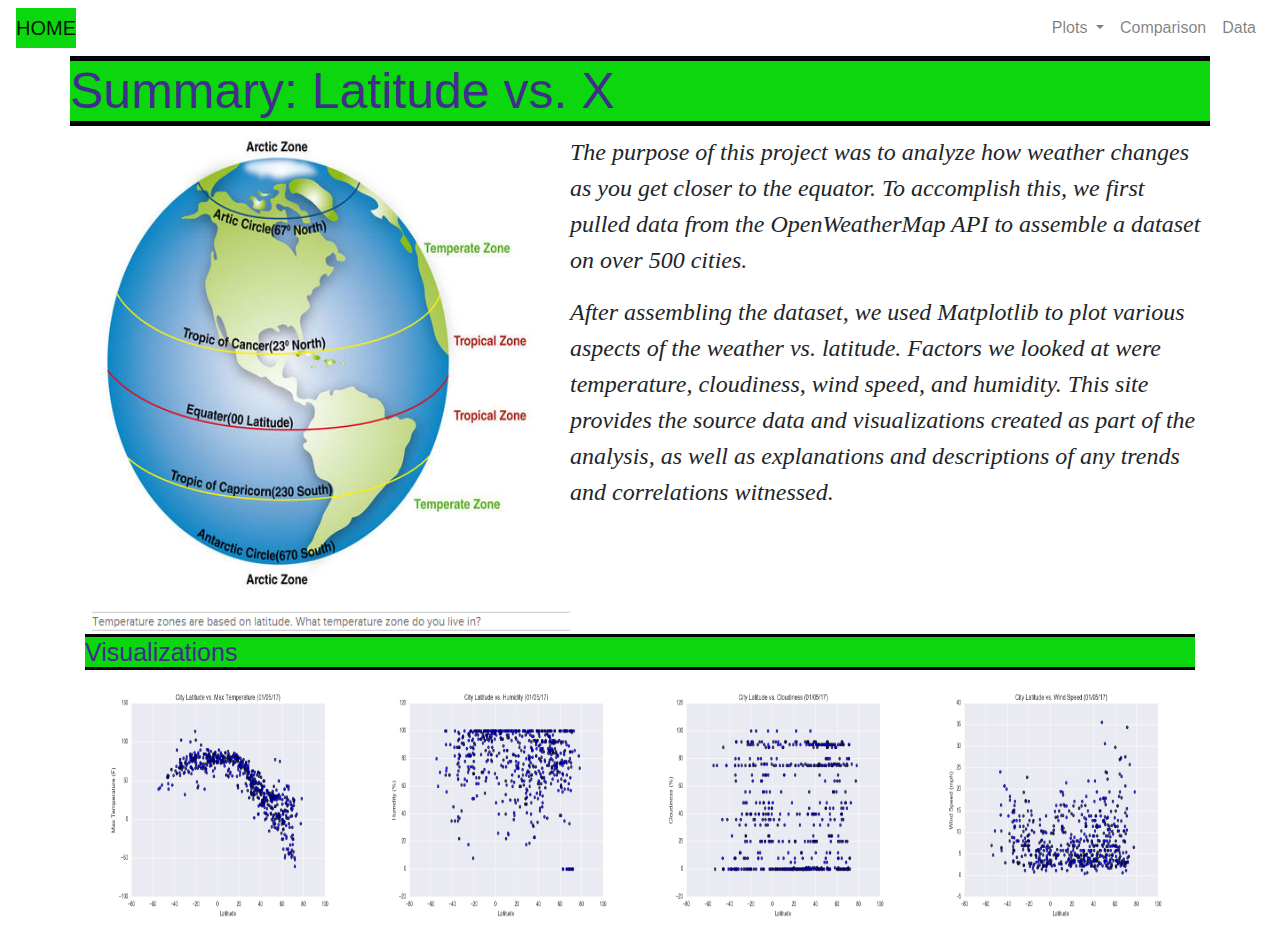
<file: WebVisualizations/index.html>
<!DOCTYPE html>
<html>

    <head>
        <meta charset="utf-8" />
        <meta name="viewport" content="width=device-width, initial-scale=1">

        <title>Bootstrap Visualization Dashboard</title>

        <!-- Bootstrap CSS -->
        <link rel="stylesheet" href="https://stackpath.bootstrapcdn.com/bootstrap/4.3.1/css/bootstrap.min.css" integrity="sha384-ggOyR0iXCbMQv3Xipma34MD+dH/1fQ784/j6cY/iJTQUOhcWr7x9JvoRxT2MZw1T"
             crossorigin="anonymous">

        <!--CSS Style Sheet -->
        <link rel="stylesheet" type="text/css" href="style.css"> 
    </head>


    <body>
        <!-- Navigation bar code from bootstrap -->
        <div class="navigation">
          <nav class="navbar navbar-expand-lg navbar-light">
            <a class="navbar-brand" href="index.html">HOME</a>
            <button class="navbar-toggler  border border-white" type="button" data-toggle="collapse" data-target="#navbarNavDropdown"
              aria-controls="navbarNavDropdown" aria-expanded="false" aria-label="Toggle navigation">
              <span class="navbar-toggler-icon"></span>
            </button>
            <div class="collapse navbar-collapse" id="navbarNavDropdown">
              <ul class="navbar-nav ml-auto">
                <li class="nav-item dropdown">
                  <a class="nav-link dropdown-toggle" href="#" id="navbarDropdownMenuLink" data-toggle="dropdown"
                    aria-haspopup="true" aria-expanded="false">
                    Plots
                  </a>
                  <div class="dropdown-menu" aria-labelledby="navbarDropdownMenuLink">
                    <a class="dropdown-item" href="maxtemperature.html">Max Temperature</a>
                    <a class="dropdown-item" href="humidity.html">Humidity</a>
                    <a class="dropdown-item" href="cloudiness.html">Cloudiness</a>
                    <a class="dropdown-item" href="windspeed.html">Wind Speed</a>
                  </div>
                </li>
                <li class="nav-item">
                  <a class="nav-link" href="comparison.html">Comparison</a>
                </li>
                <li class="nav-item">
                  <a class="nav-link" href="data.html">Data</a>
                </li>
      
              </ul>
            </div>
          </nav>
        </div>

    <!-- Landing page content -->
  
         <div class="container">
          <div class="row">
             
              <div class="box">
                <h1 class="title">Summary: Latitude vs. X</h1>
                
                <img src="Resources/assets/images/Biomes.png" class="vizualization rounded float-left" alt="Biomes" width="500" height="500">
                <p>The purpose of this project was to analyze how weather changes as you get closer to the equator. To accomplish this, 
                  we first pulled data from the OpenWeatherMap API to assemble a dataset on over 500 cities.</p>
                <p>After assembling the dataset, we used Matplotlib to plot various aspects of the weather vs. latitude.
                  Factors we looked at were temperature, cloudiness, wind speed, and humidity. This site provides the
                  source data and visualizations created as part of the analysis, as well as explanations and descriptions of
                  any trends and correlations witnessed.</p>
              </div>
            </div>
            
          
              <div class="box">
                <h2 class="title">Visualizations</h2>
                     
                <div class="container">
                  <div class="row" style="padding-bottom: 5px;">

                    <div class="col-3">
                      <a href="maxtemperature.html">
                        <img class="panel" src="Resources/assets/images/Fig1.png" alt="Max Temperature Image" width="250" height="250">
                      </a>
                    </div>

                    <div class="col-3">
                      <a href="humidity.html">
                        <img class="panel" src="Resources/assets/images/Fig2.png" alt="Humidity Graph" width="250" height="250">
                      </a>
                    </div>
                    
                    <div class="col-3">
                      <a href="cloudiness.html">
                        <img class="panel" src="Resources/assets/images/Fig3.png" alt="Cloudiness Graph" width="250" height="250">
                      </a>
                    </div>

                    <div class="col-3">
                      <a href="windspeed.html">
                        <img class="panel" src="Resources/assets/images/Fig4.png" alt="Wind Speed Graph" width="250" height="250">
                      </a>
                    </div>
                  </div>
                </div>
              </div>
            </div>
          </div>
        </div> 

    <!-- Optional JavaScript -->
    <!-- jQuery first, then Popper.js, then Bootstrap JS -->
    <script src="https://code.jquery.com/jquery-3.3.1.slim.min.js" integrity="sha384-q8i/X+965DzO0rT7abK41JStQIAqVgRVzpbzo5smXKp4YfRvH+8abtTE1Pi6jizo" crossorigin="anonymous"></script>
    <script src="https://cdnjs.cloudflare.com/ajax/libs/popper.js/1.14.7/umd/popper.min.js" integrity="sha384-UO2eT0CpHqdSJQ6hJty5KVphtPhzWj9WO1clHTMGa3JDZwrnQq4sF86dIHNDz0W1" crossorigin="anonymous"></script>
    <script src="https://stackpath.bootstrapcdn.com/bootstrap/4.3.1/js/bootstrap.min.js" integrity="sha384-JjSmVgyd0p3pXB1rRibZUAYoIIy6OrQ6VrjIEaFf/nJGzIxFDsf4x0xIM+B07jRM" crossorigin="anonymous"></script>
  </body>
</html>
</file>
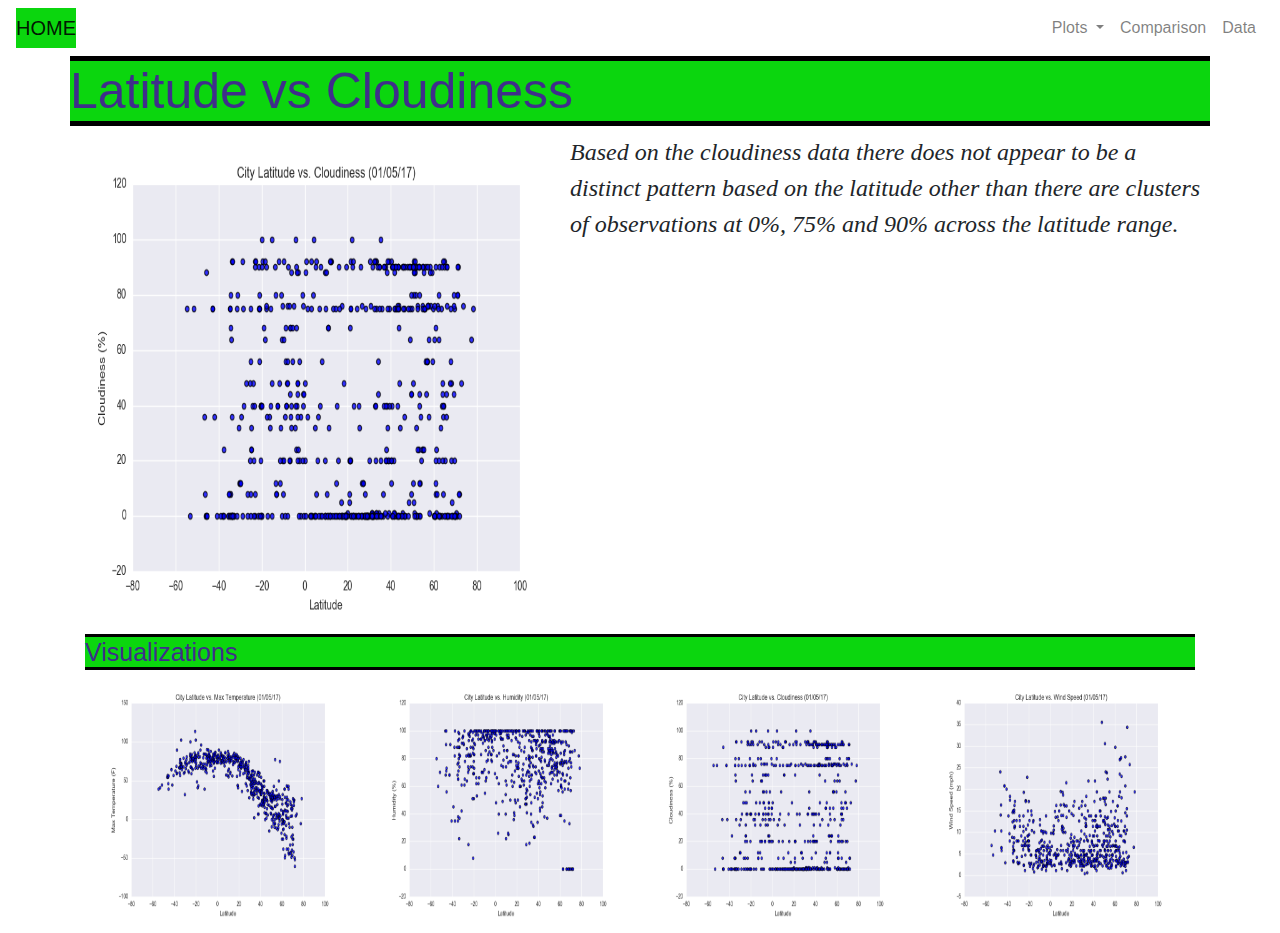
<file: WebVisualizations/cloudiness.html>
<!DOCTYPE html>
<html>

    <head>
        <meta charset="utf-8" />
        <meta name="viewport" content="width=device-width, initial-scale=1">

        <title>Latitude vs Cloudines</title>

        <!-- Bootstrap CSS -->
        <link rel="stylesheet" href="https://stackpath.bootstrapcdn.com/bootstrap/4.3.1/css/bootstrap.min.css" 
        integrity="sha384-ggOyR0iXCbMQv3Xipma34MD+dH/1fQ784/j6cY/iJTQUOhcWr7x9JvoRxT2MZw1T"crossorigin="anonymous">

        <!--CSS Style Sheet -->
        <link rel="stylesheet" type="text/css" href="style.css"> 
    </head>


    <body>
        <!-- Navigation bar code from bootstrap -->
        <div class="navigation">
          <nav class="navbar navbar-expand-lg navbar-light">
            <a class="navbar-brand"  href="index.html">HOME</a>
            <button class="navbar-toggler  border border-white" type="button" data-toggle="collapse" data-target="#navbarNavDropdown"
              aria-controls="navbarNavDropdown" aria-expanded="false" aria-label="Toggle navigation">
              <span class="navbar-toggler-icon"></span>
            </button>
            <div class="collapse navbar-collapse" id="navbarNavDropdown">
              <ul class="navbar-nav ml-auto">
                <li class="nav-item dropdown">
                  <a class="nav-link dropdown-toggle" href="#" id="navbarDropdownMenuLink" data-toggle="dropdown"
                    aria-haspopup="true" aria-expanded="false">
                    Plots
                  </a>
                  <div class="dropdown-menu" aria-labelledby="navbarDropdownMenuLink">
                    <a class="dropdown-item" href="maxtemperature.html">Max Temperature</a>
                    <a class="dropdown-item" href="humidity.html">Humidity</a>
                    <a class="dropdown-item" href="cloudiness.html">Cloudiness</a>
                    <a class="dropdown-item" href="windspeed.html">Wind Speed</a>
                  </div>
                </li>
                <li class="nav-item">
                  <a class="nav-link" href="comparison.html">Comparison</a>
                </li>
                <li class="nav-item">
                  <a class="nav-link" href="data.html">Data</a>
                </li>
      
              </ul>
            </div>
          </nav>
        </div>

    <!-- Cloudiness page content -->
  
         <div class="container">
          <div class="row">
              
              <div class="box">
                <h1 class="title">Latitude vs Cloudiness</h1>
                
                <img src="Resources/assets/images/Fig3.png" class="vizualization rounded float-left" alt="Cloudiness" width="500" height="500">
                <p>Based on the cloudiness data there does not appear to be a distinct pattern based on the latitude other than there are clusters of observations 
                    at 0%, 75% and 90% across the latitude range.
                </p>
              </div>
            </div>
            

            
            <div class="box">
              <h2 class="title">Visualizations</h2>
                   
              <div class="container">
                <div class="row" style="padding-bottom: 5px;">

                  <div class="col-3">
                    <a href="maxtemperature.html">
                      <img class="panel" src="Resources/assets/images/Fig1.png" alt="Max Temperature Image" width="250" height="250">
                    </a>
                  </div>

                  <div class="col-3">
                    <a href="humidity.html">
                      <img class="panel" src="Resources/assets/images/Fig2.png" alt="Humidity Graph" width="250" height="250">
                    </a>
                  </div>
                  
                  <div class="col-3">
                    <a href="cloudiness.html">
                      <img class="panel" src="Resources/assets/images/Fig3.png" alt="Cloudiness Graph" width="250" height="250">
                    </a>
                  </div>

                  <div class="col-3">
                    <a href="windspeed.html">
                      <img class="panel" src="Resources/assets/images/Fig4.png" alt="Wind Speed Graph" width="250" height="250">
                    </a>
                  </div>
                </div>
              </div>
            </div>
          </div>
        </div>
      </div> 

  <!-- Optional JavaScript -->
    <!-- jQuery first, then Popper.js, then Bootstrap JS -->
    <script src="https://code.jquery.com/jquery-3.3.1.slim.min.js" integrity="sha384-q8i/X+965DzO0rT7abK41JStQIAqVgRVzpbzo5smXKp4YfRvH+8abtTE1Pi6jizo" crossorigin="anonymous"></script>
    <script src="https://cdnjs.cloudflare.com/ajax/libs/popper.js/1.14.7/umd/popper.min.js" integrity="sha384-UO2eT0CpHqdSJQ6hJty5KVphtPhzWj9WO1clHTMGa3JDZwrnQq4sF86dIHNDz0W1" crossorigin="anonymous"></script>
    <script src="https://stackpath.bootstrapcdn.com/bootstrap/4.3.1/js/bootstrap.min.js" integrity="sha384-JjSmVgyd0p3pXB1rRibZUAYoIIy6OrQ6VrjIEaFf/nJGzIxFDsf4x0xIM+B07jRM" crossorigin="anonymous"></script>
  </body>
</html>
</file>
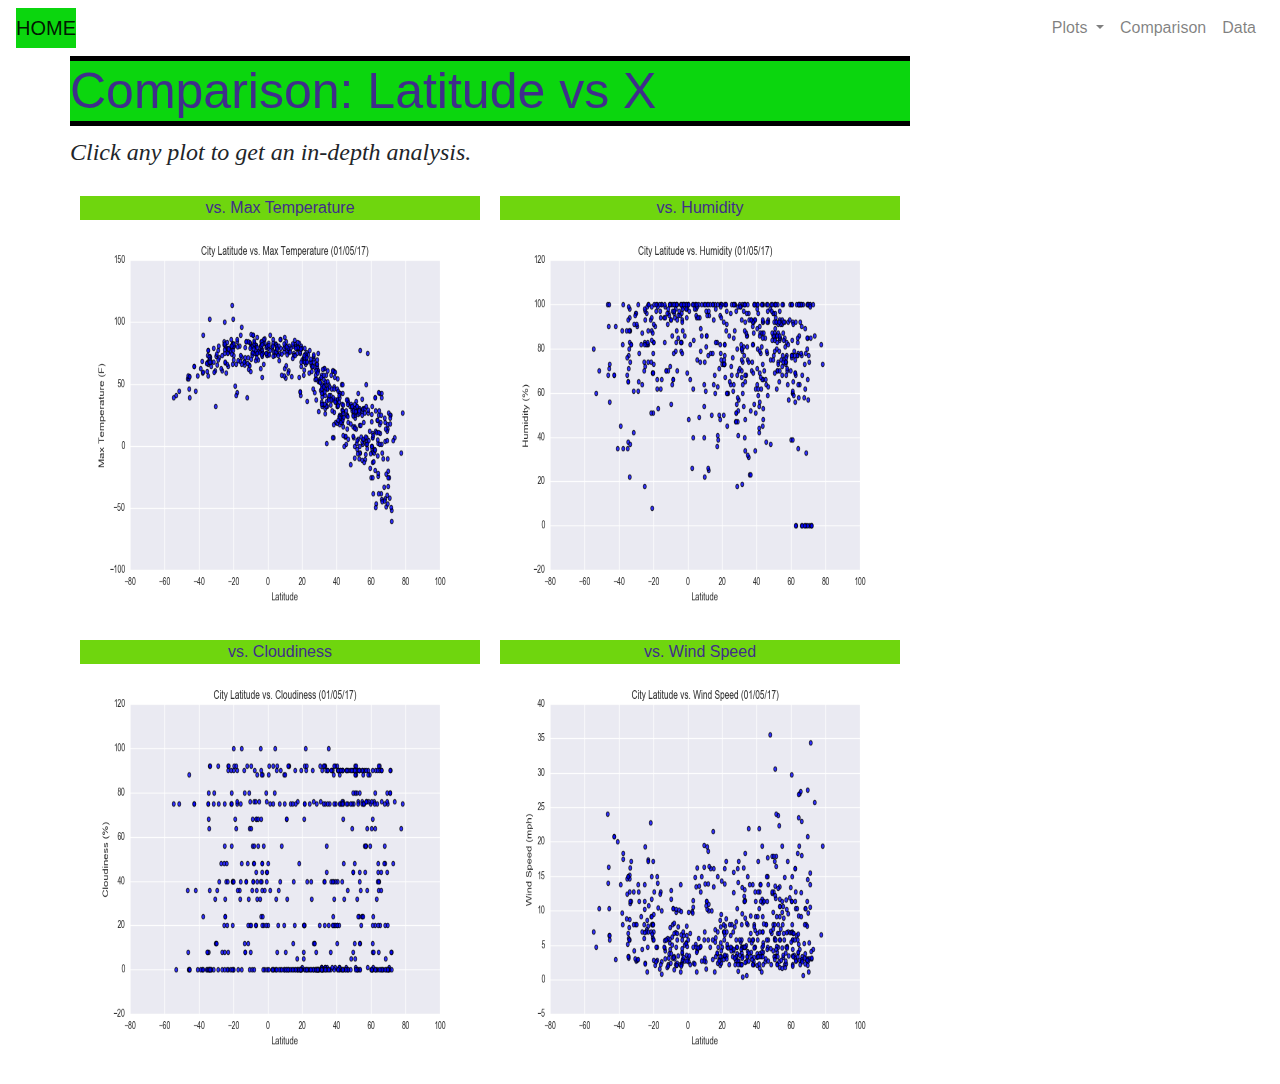
<file: WebVisualizations/comparison.html>
<!DOCTYPE html>
<html>

    <head>
        <meta charset="utf-8" />
        <meta name="viewport" content="width=device-width, initial-scale=1">

        <title>Data Comparison</title>

        <!-- Bootstrap CSS -->
        <link rel="stylesheet" href="https://stackpath.bootstrapcdn.com/bootstrap/4.3.1/css/bootstrap.min.css" 
        integrity="sha384-ggOyR0iXCbMQv3Xipma34MD+dH/1fQ784/j6cY/iJTQUOhcWr7x9JvoRxT2MZw1T"crossorigin="anonymous">

        <!--CSS Style Sheet -->
        <link rel="stylesheet" type="text/css" href="style.css"> 
    </head>


    <body>
        <!-- Navigation bar code from bootstrap -->
        <div class="navigation">
          <nav class="navbar navbar-expand-lg navbar-light">
            <a class="navbar-brand" href="index.html">HOME</a>
            <button class="navbar-toggler  border border-white" type="button" data-toggle="collapse" data-target="#navbarNavDropdown"
              aria-controls="navbarNavDropdown" aria-expanded="false" aria-label="Toggle navigation">
              <span class="navbar-toggler-icon"></span>
            </button>
            <div class="collapse navbar-collapse" id="navbarNavDropdown">
              <ul class="navbar-nav ml-auto">
                <li class="nav-item dropdown">
                  <a class="nav-link dropdown-toggle" href="#" id="navbarDropdownMenuLink" data-toggle="dropdown"
                    aria-haspopup="true" aria-expanded="false">
                    Plots
                  </a>
                  <div class="dropdown-menu" aria-labelledby="navbarDropdownMenuLink">
                    <a class="dropdown-item" href="maxtemperature.html">Max Temperature</a>
                    <a class="dropdown-item" href="humidity.html">Humidity</a>
                    <a class="dropdown-item" href="cloudiness.html">Cloudiness</a>
                    <a class="dropdown-item" href="windspeed.html">Wind Speed</a>
                  </div>
                </li>
                <li class="nav-item">
                  <a class="nav-link" href="comparison.html">Comparison</a>
                </li>
                <li class="nav-item">
                  <a class="nav-link" href="data.html">Data</a>
                </li>
      
              </ul>
            </div>
          </nav>
        </div>

    <!-- Landing page content -->
  
  <div class="container">
    <div class="row">
      <div>
        
        <div class="box">
          <h1 class="title">Comparison: Latitude vs X</h1>
          
          <p>Click any plot to get an in-depth analysis.</p>
          <div class="container" style="padding-bottom: 10px;">
            <div class="row">
              <div class="col-lg-6" style="padding: 10px;">
                <div class="titleb">vs. Max Temperature</div>
                <a href="maxtemperature.html">
                  <img class="panel" src="Resources/assets/images/Fig1.png" alt="Max Temperature Image" width="400" height="400">
                </a>
              </div>
              <div class="col-lg-6" style="padding: 10px;">
                <div class="titleb">vs. Humidity</div>
                <a href="humidity.html">
                  <img class="panel" src="Resources/assets/images/Fig2.png" alt="Humidity Graph" width="400" height="400">
                </a>
              </div>
            </div>

            <div class="row">
              <div class="col-lg-6" style="padding: 10px;">
                <div class="titleb">vs. Cloudiness</div>
                <a href="cloudiness.html">
                  <img class="panel" src="Resources/assets/images/Fig3.png" alt="Cloudiness Graph" width="400" height="400">
                </a>

              </div>
              <div class="col-lg-6" style="padding: 10px;">
                <div class="titleb">vs. Wind Speed</div>
                <a href="windspeed.html">
                  <img class="panel" src="Resources/assets/images/Fig4.png" alt="Wind Speed Graph" width="400" height="400">
                </a>
              </div>
            </div>
          </div>
        </div>
      </div>
    </div>
  </div>


    <!-- Optional JavaScript -->
    <!-- jQuery first, then Popper.js, then Bootstrap JS -->
    <script src="https://code.jquery.com/jquery-3.3.1.slim.min.js" integrity="sha384-q8i/X+965DzO0rT7abK41JStQIAqVgRVzpbzo5smXKp4YfRvH+8abtTE1Pi6jizo" crossorigin="anonymous"></script>
    <script src="https://cdnjs.cloudflare.com/ajax/libs/popper.js/1.14.7/umd/popper.min.js" integrity="sha384-UO2eT0CpHqdSJQ6hJty5KVphtPhzWj9WO1clHTMGa3JDZwrnQq4sF86dIHNDz0W1" crossorigin="anonymous"></script>
    <script src="https://stackpath.bootstrapcdn.com/bootstrap/4.3.1/js/bootstrap.min.js" integrity="sha384-JjSmVgyd0p3pXB1rRibZUAYoIIy6OrQ6VrjIEaFf/nJGzIxFDsf4x0xIM+B07jRM" crossorigin="anonymous"></script>
  </body>
</html>
</file>
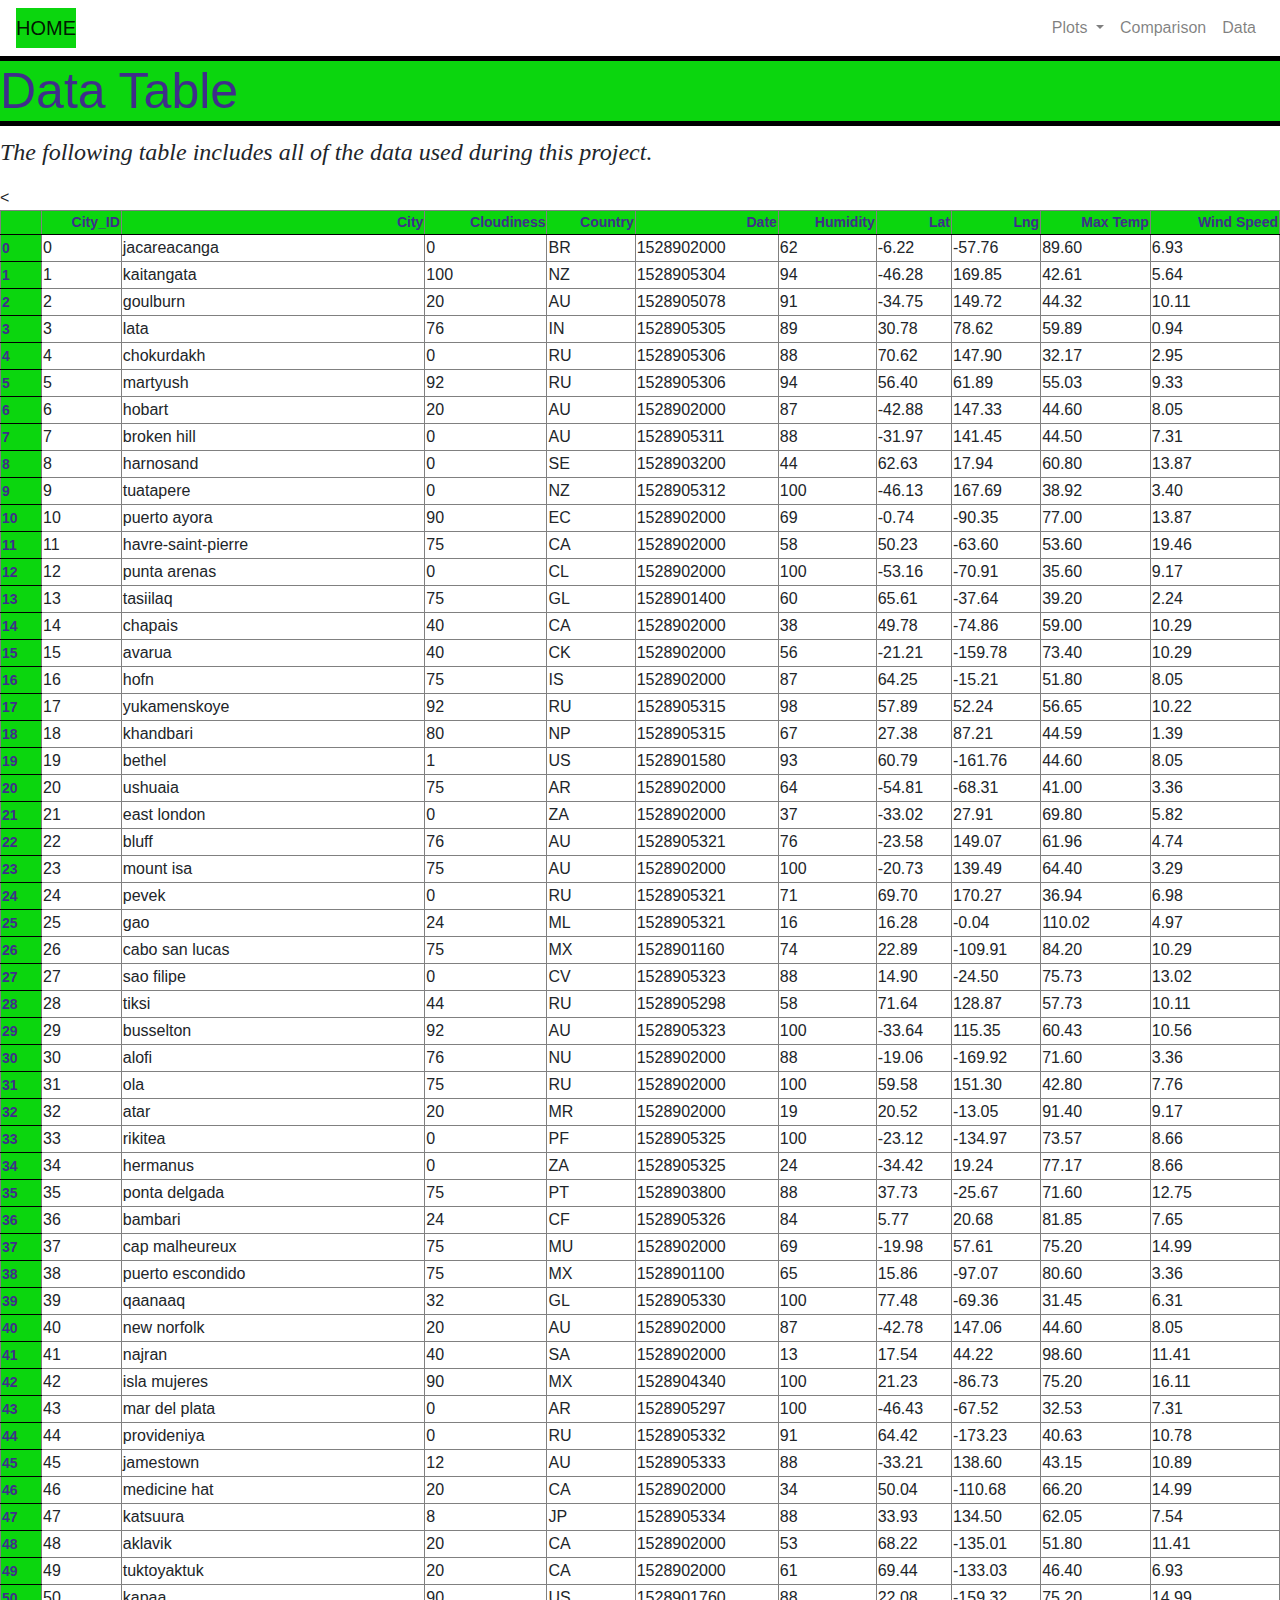
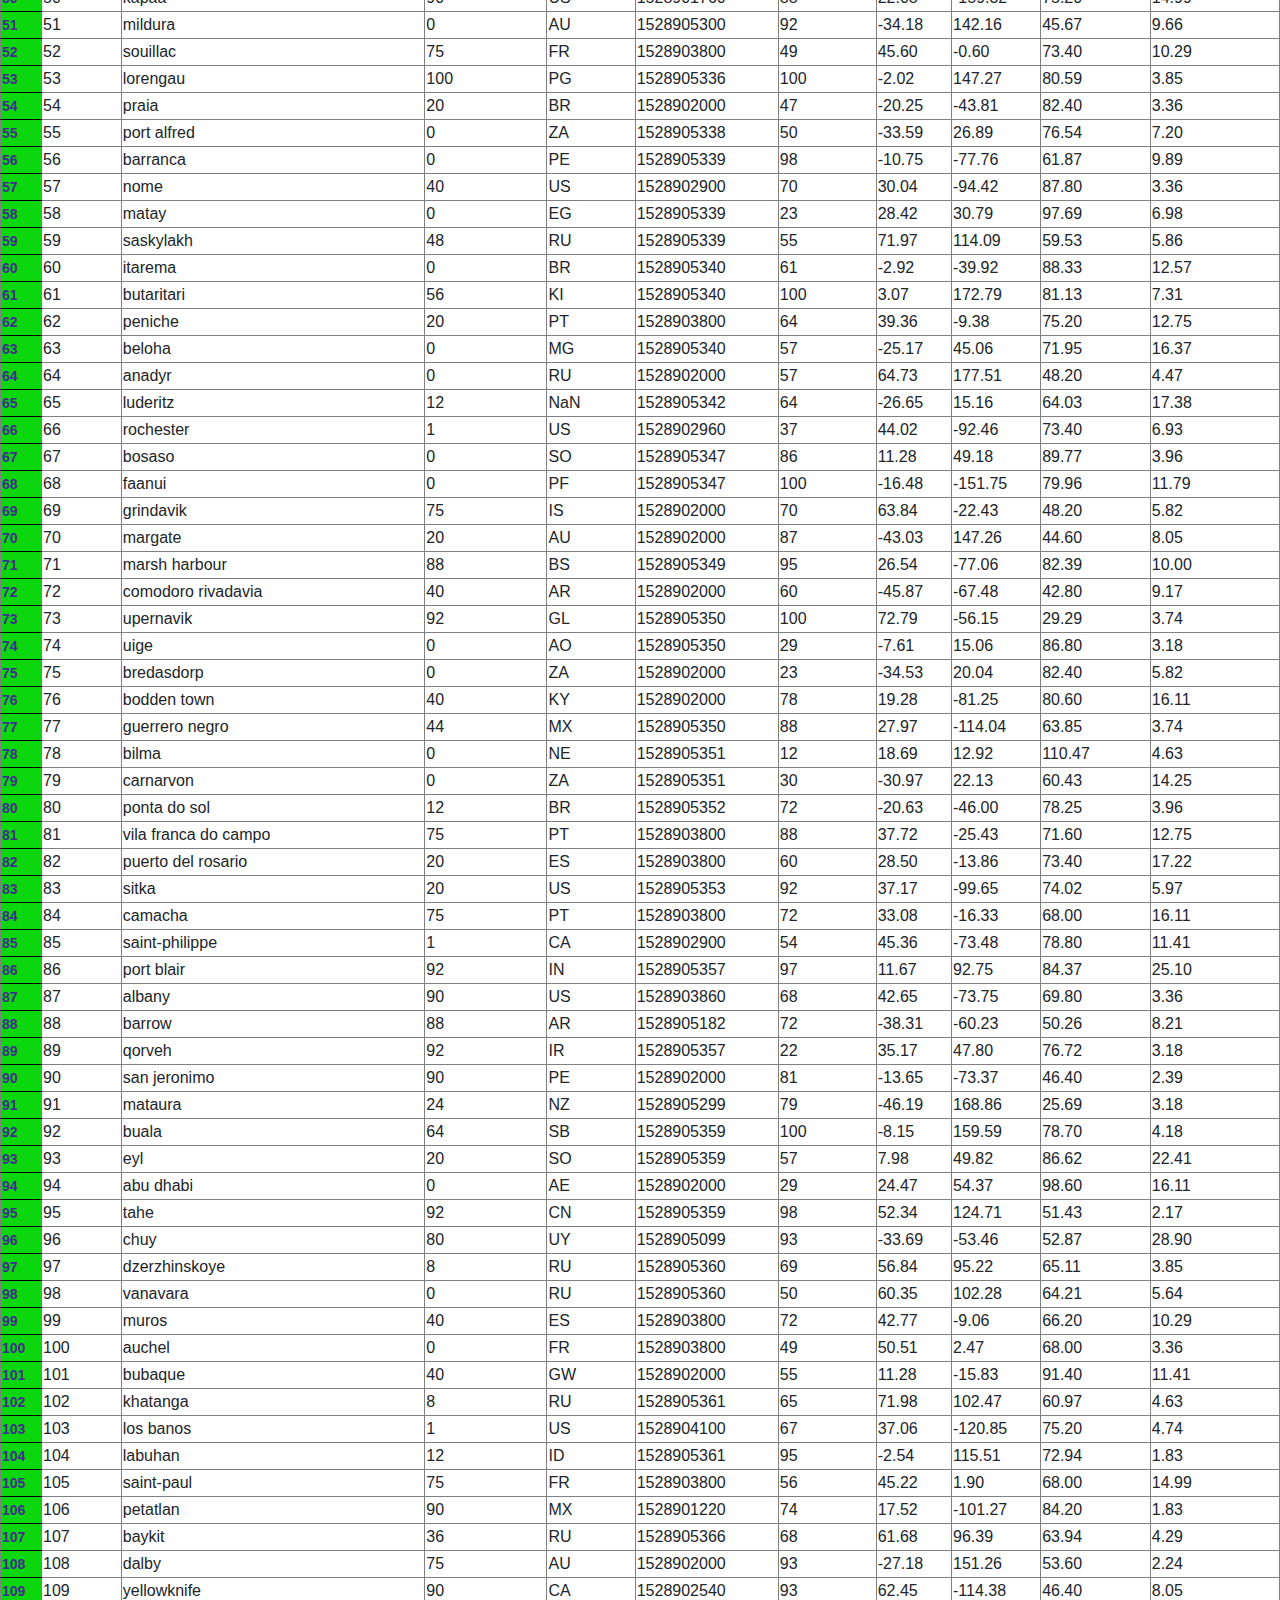
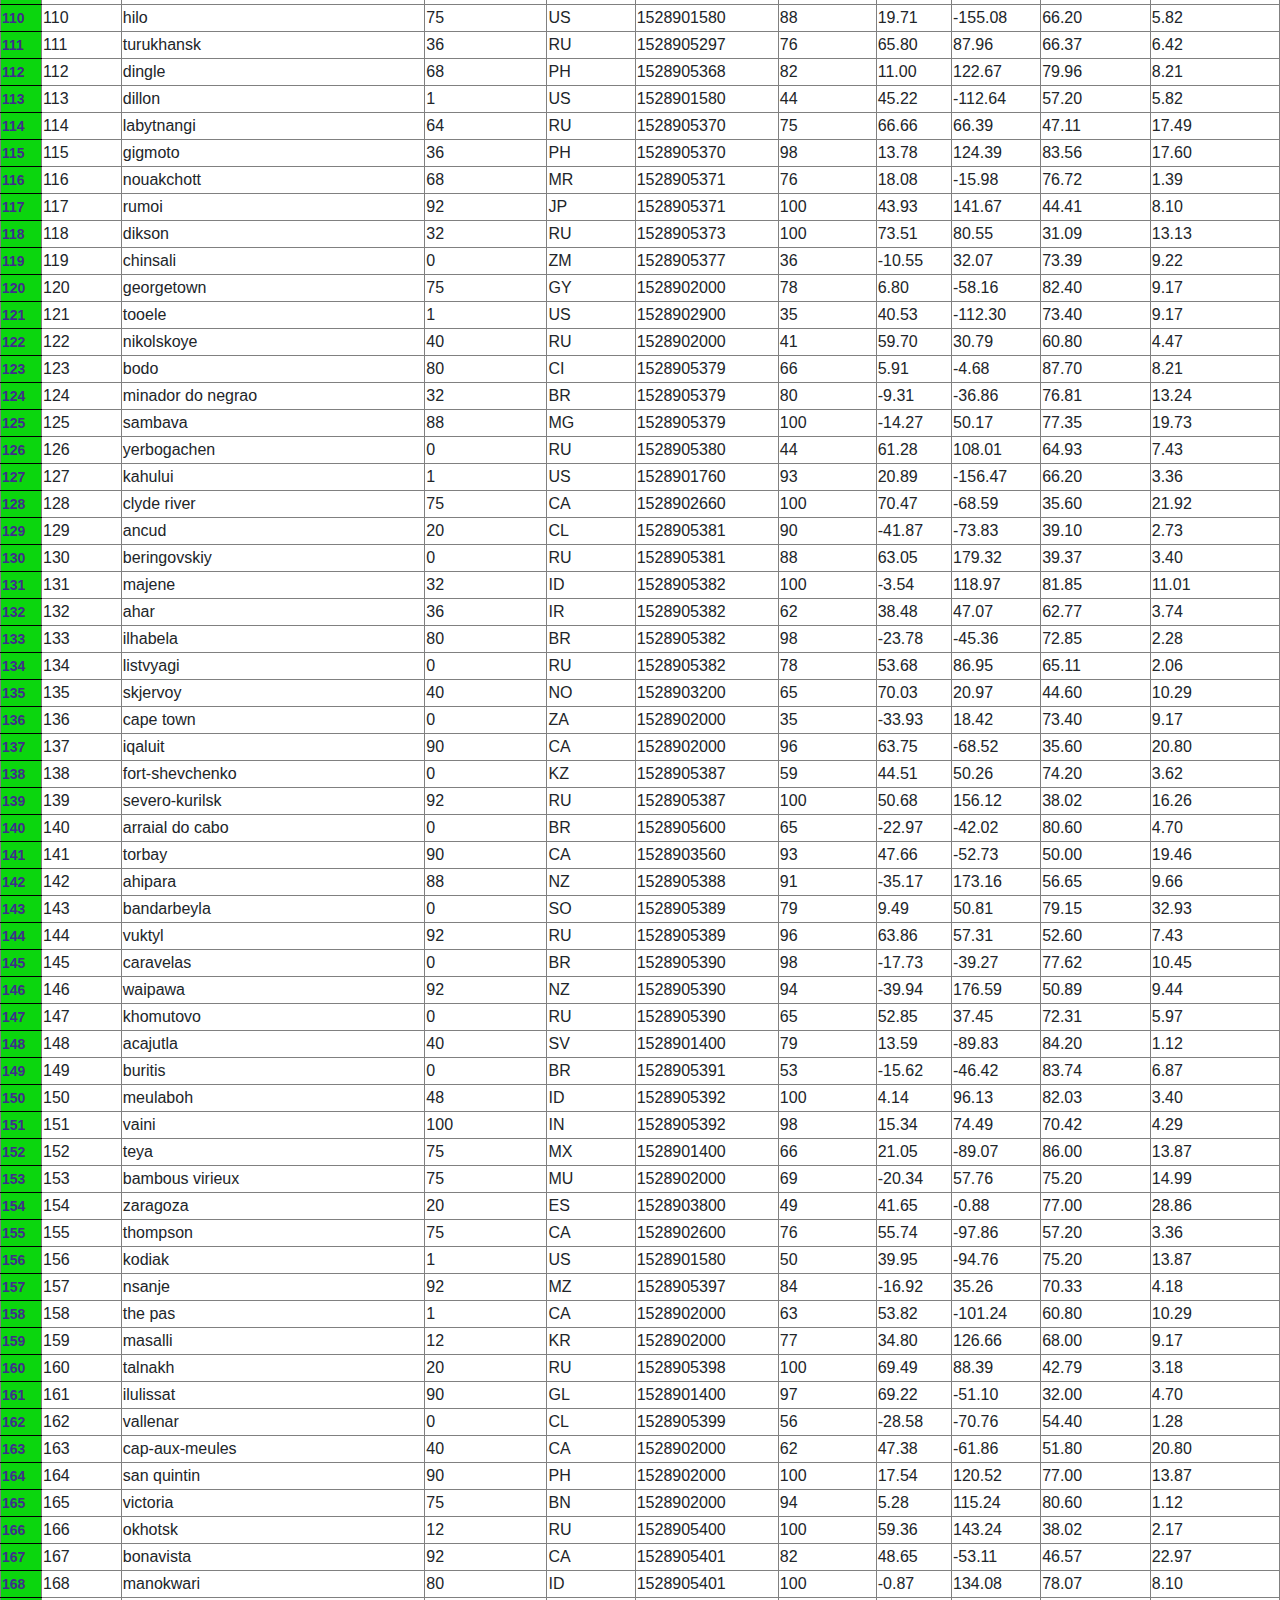
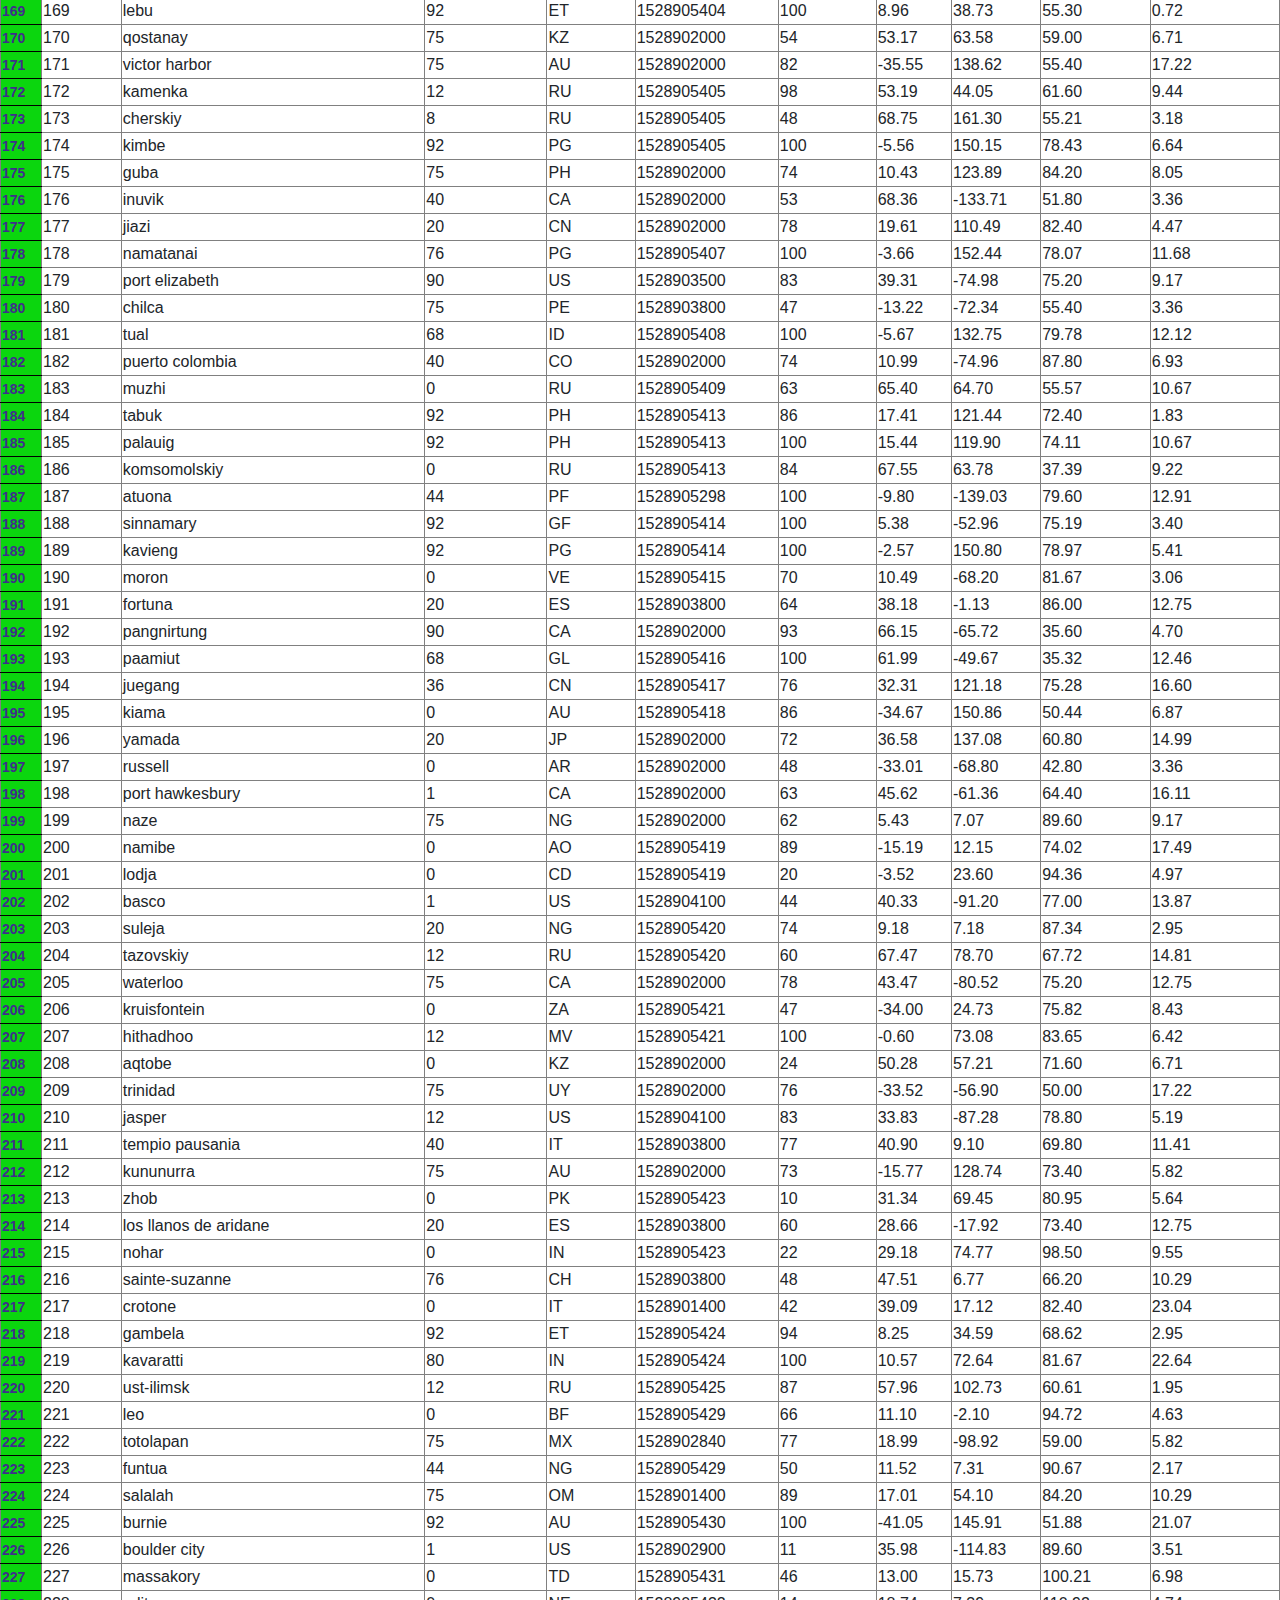
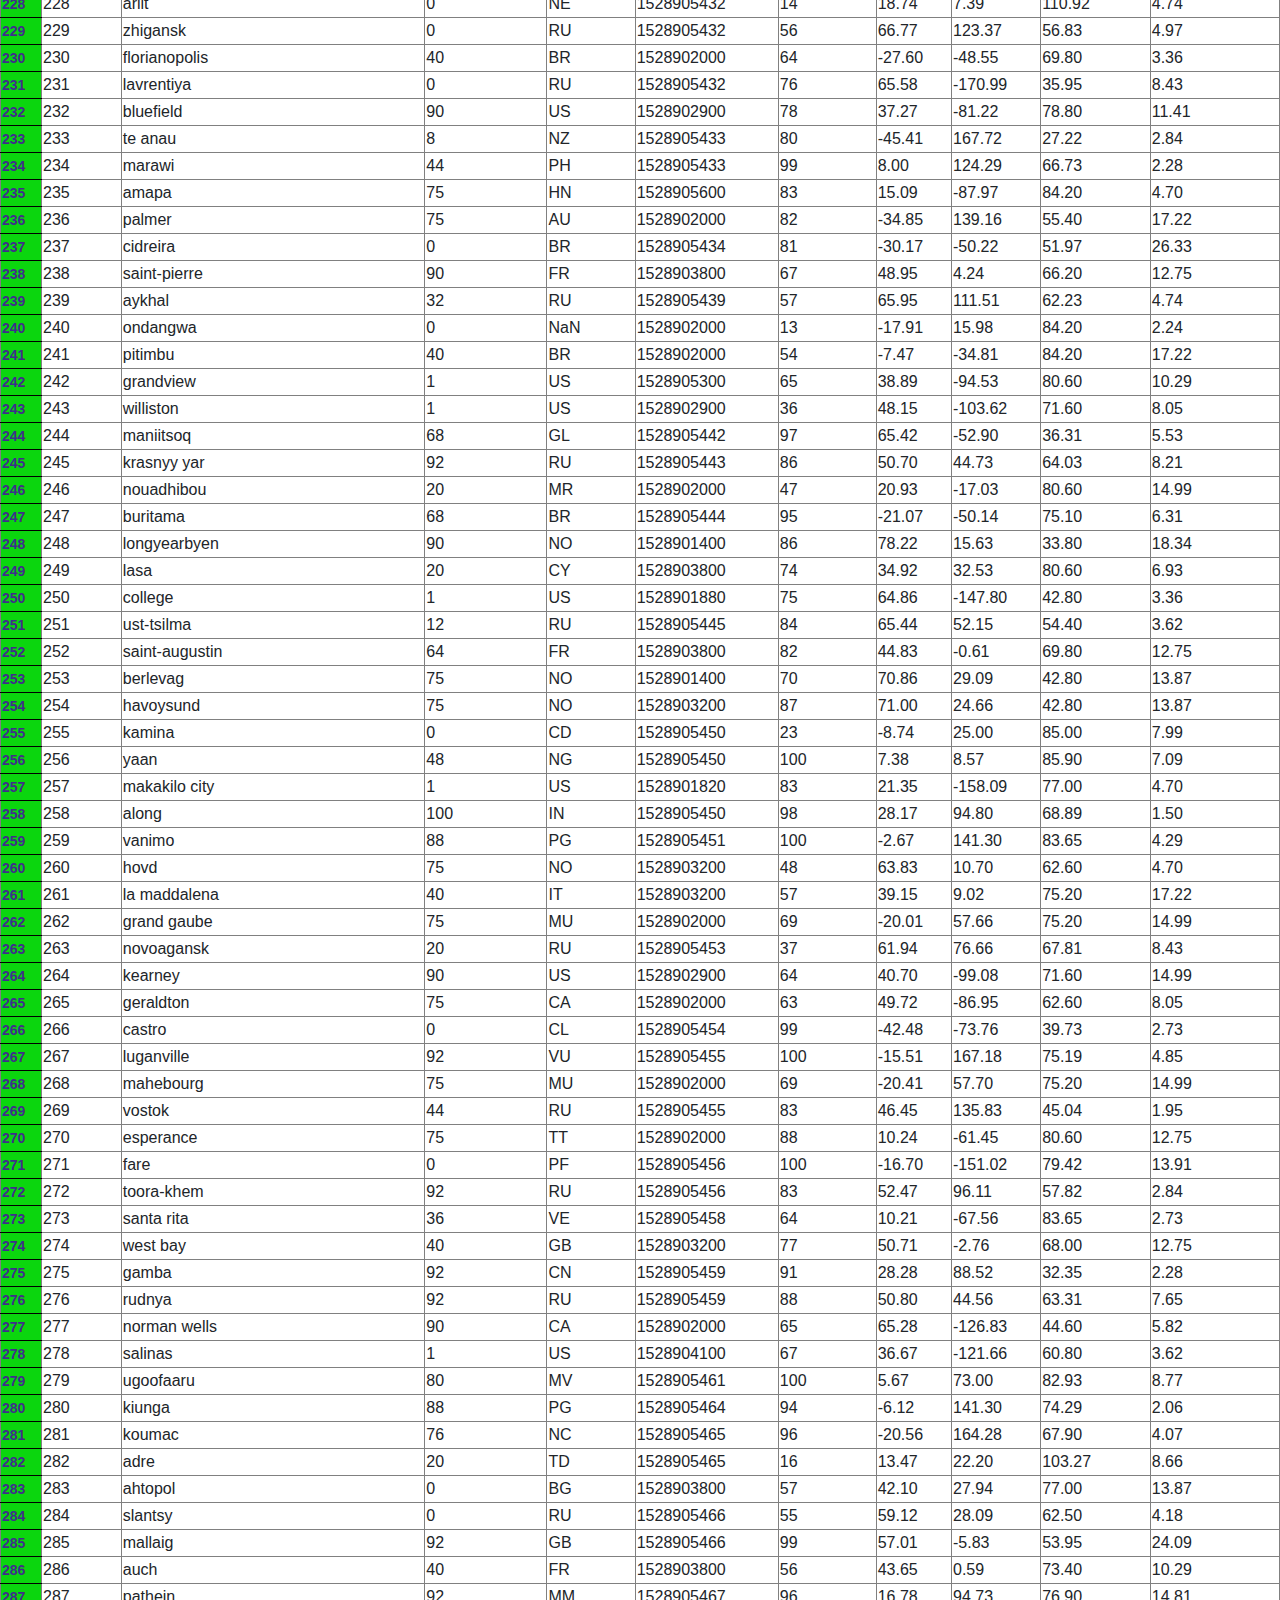
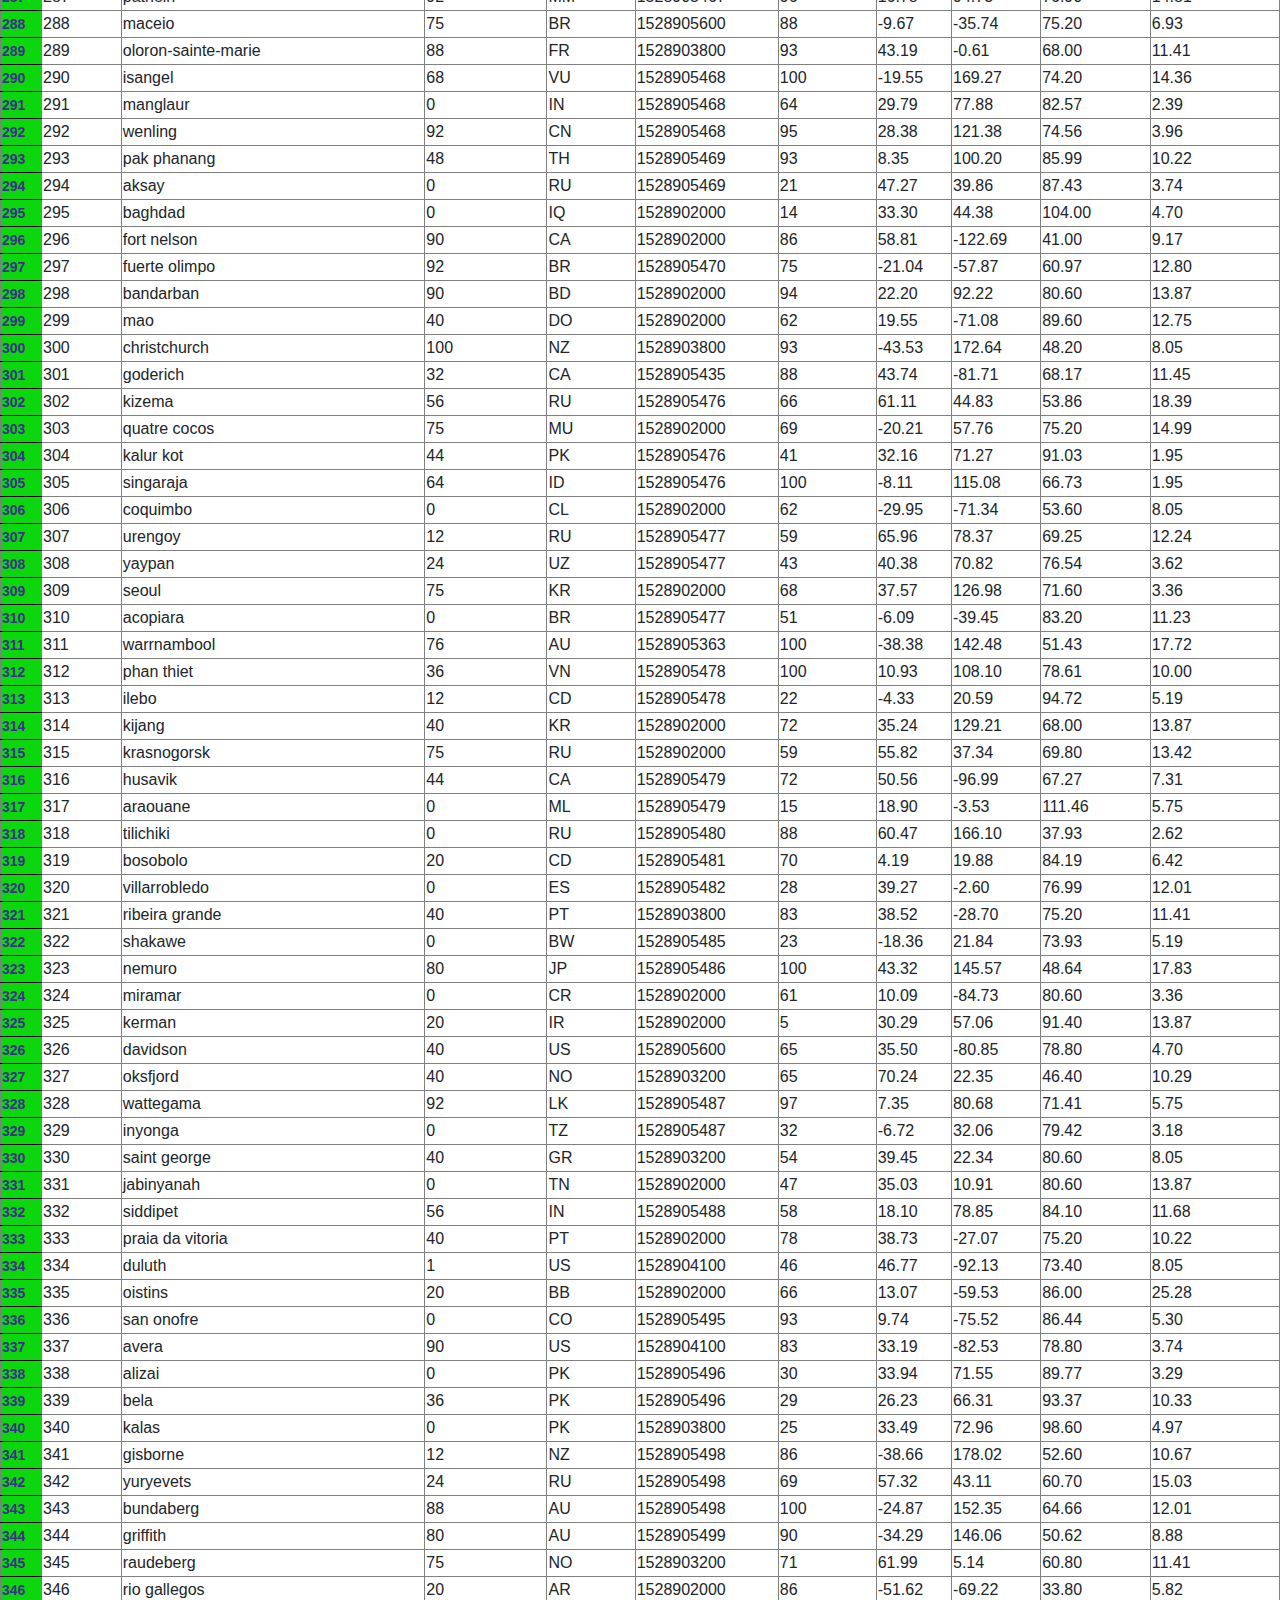
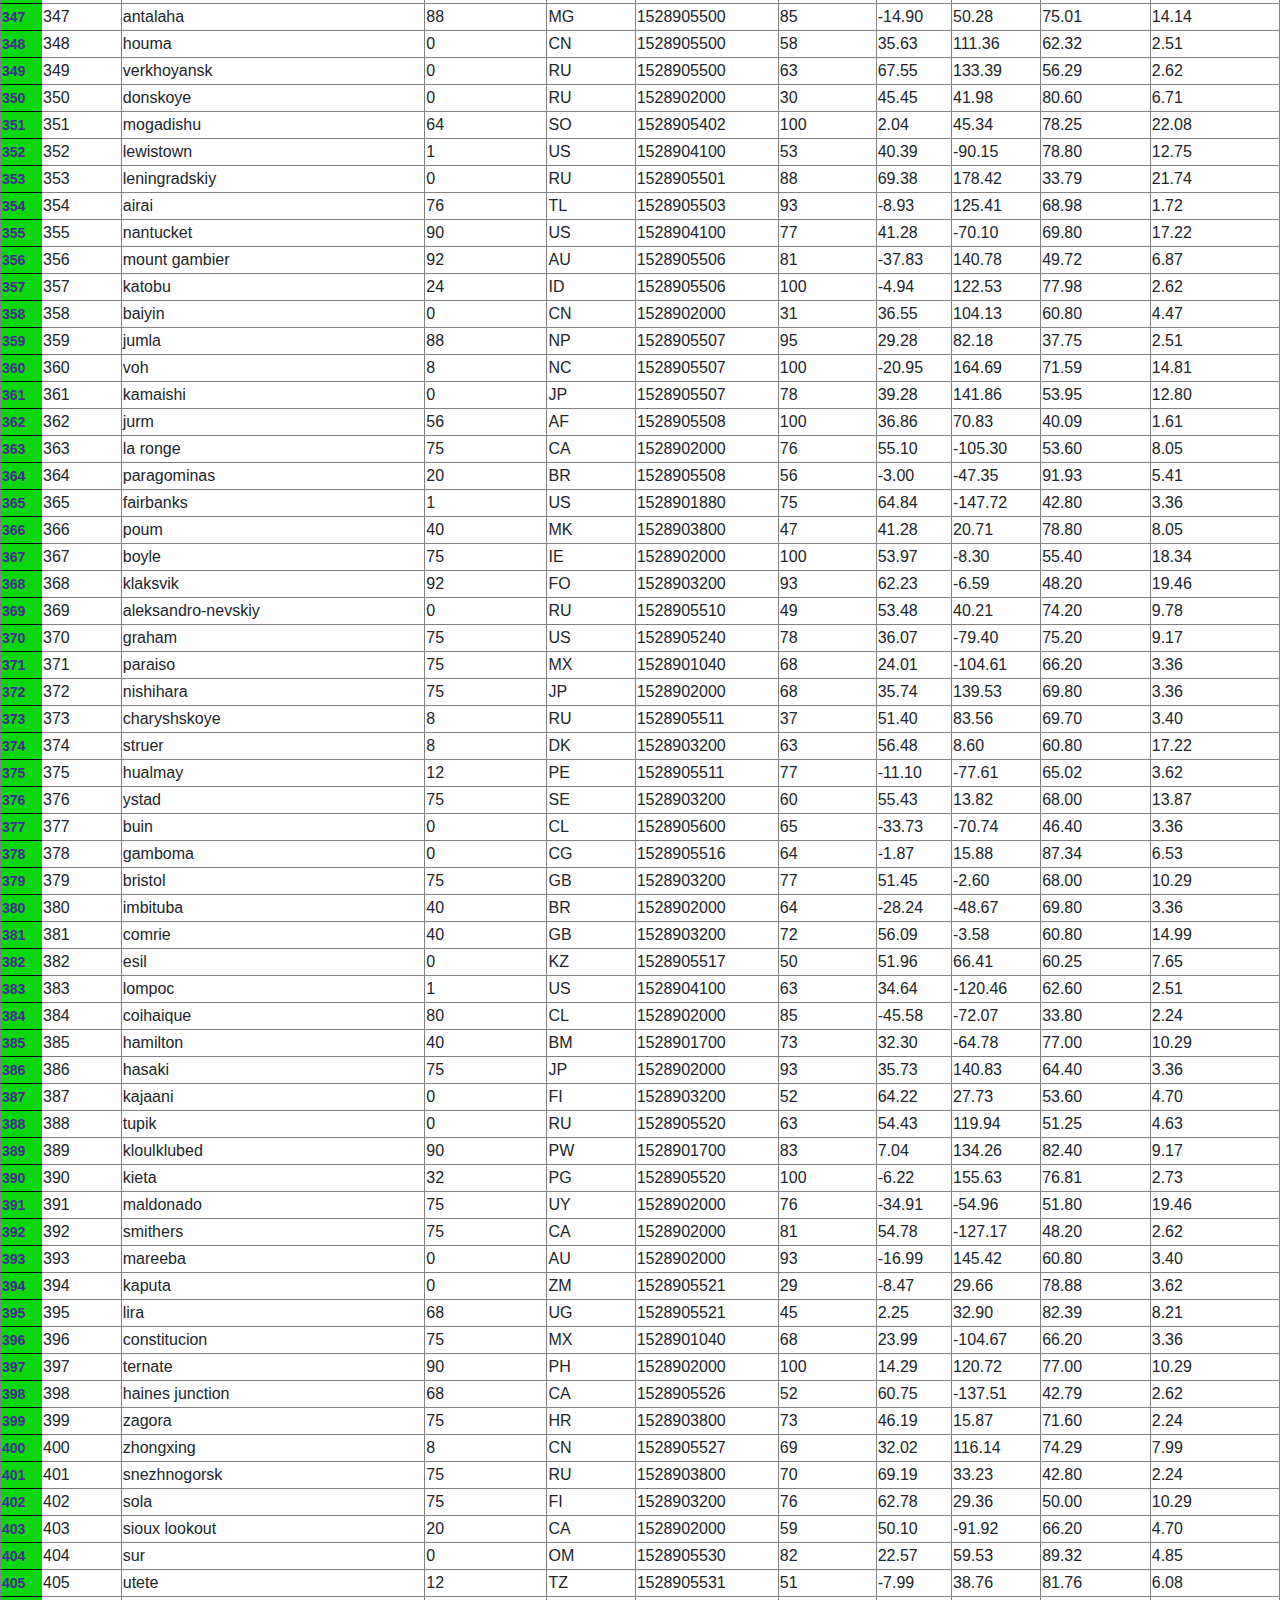
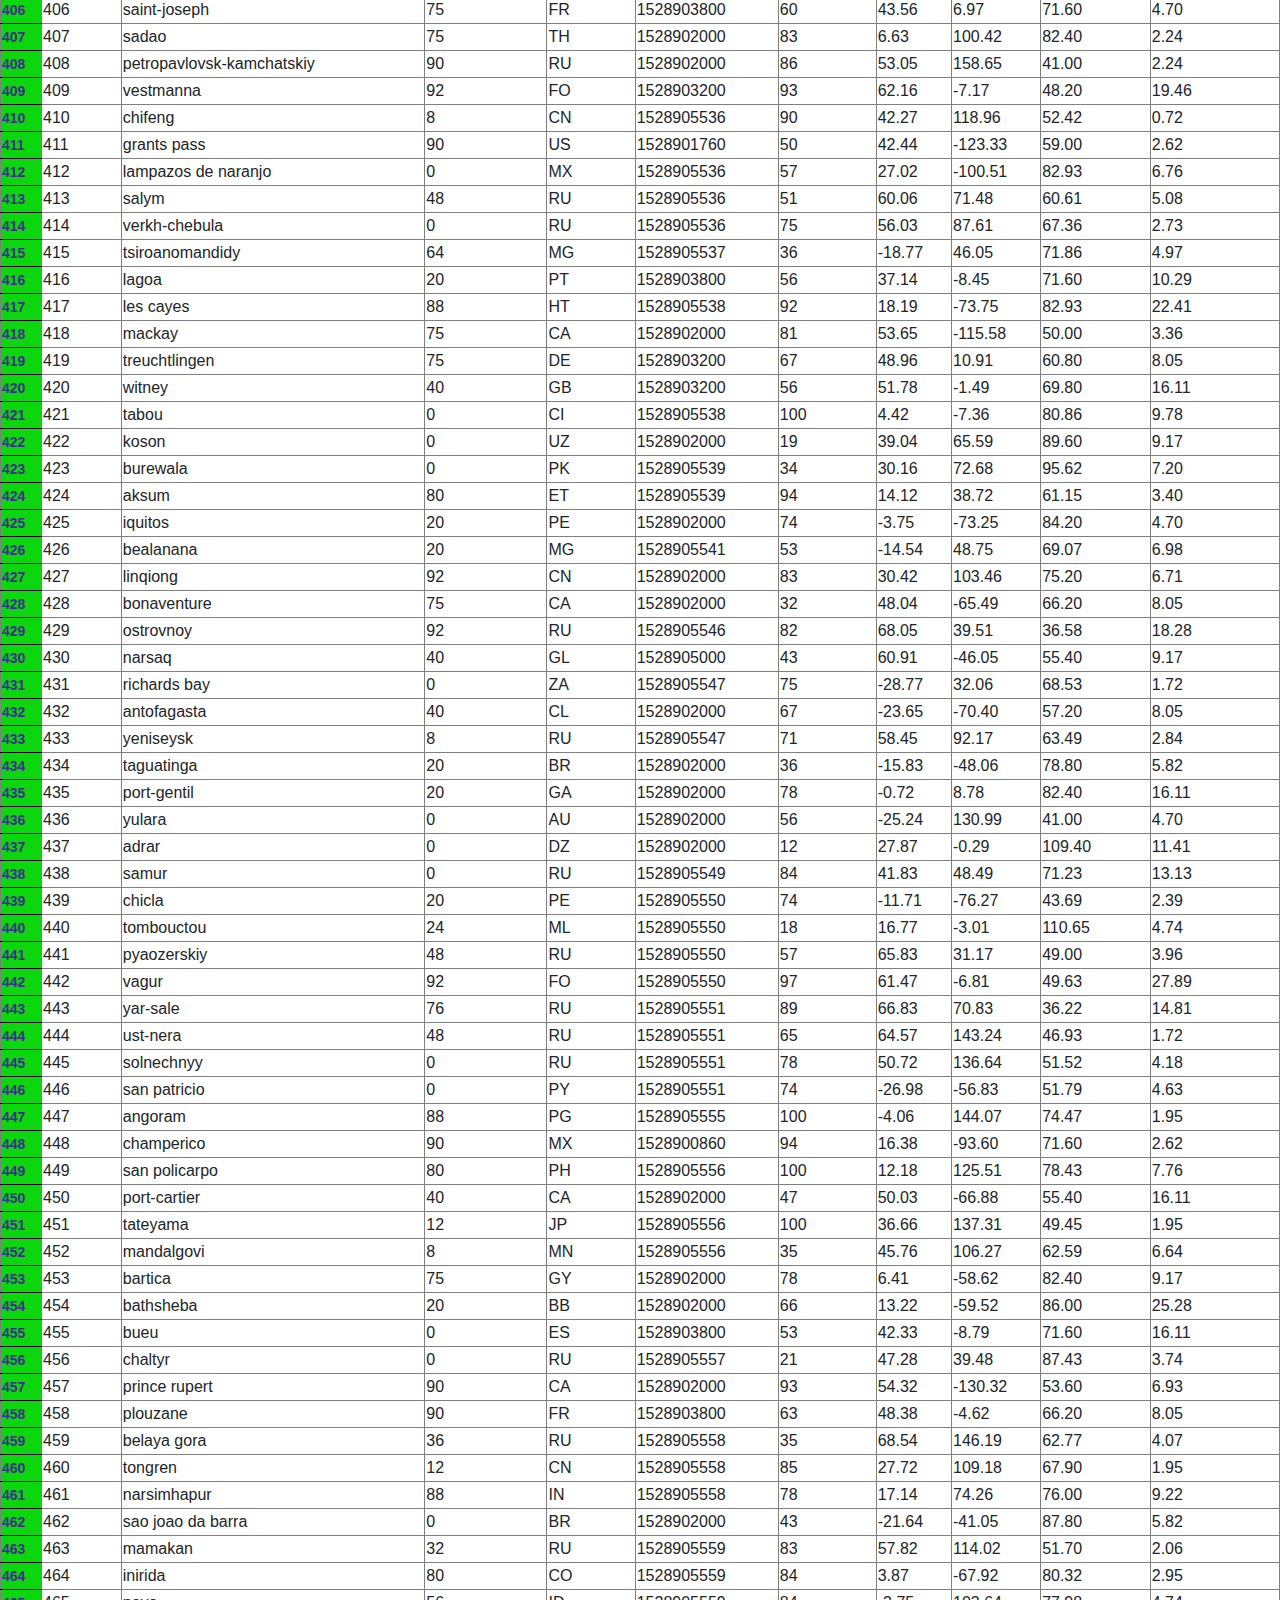
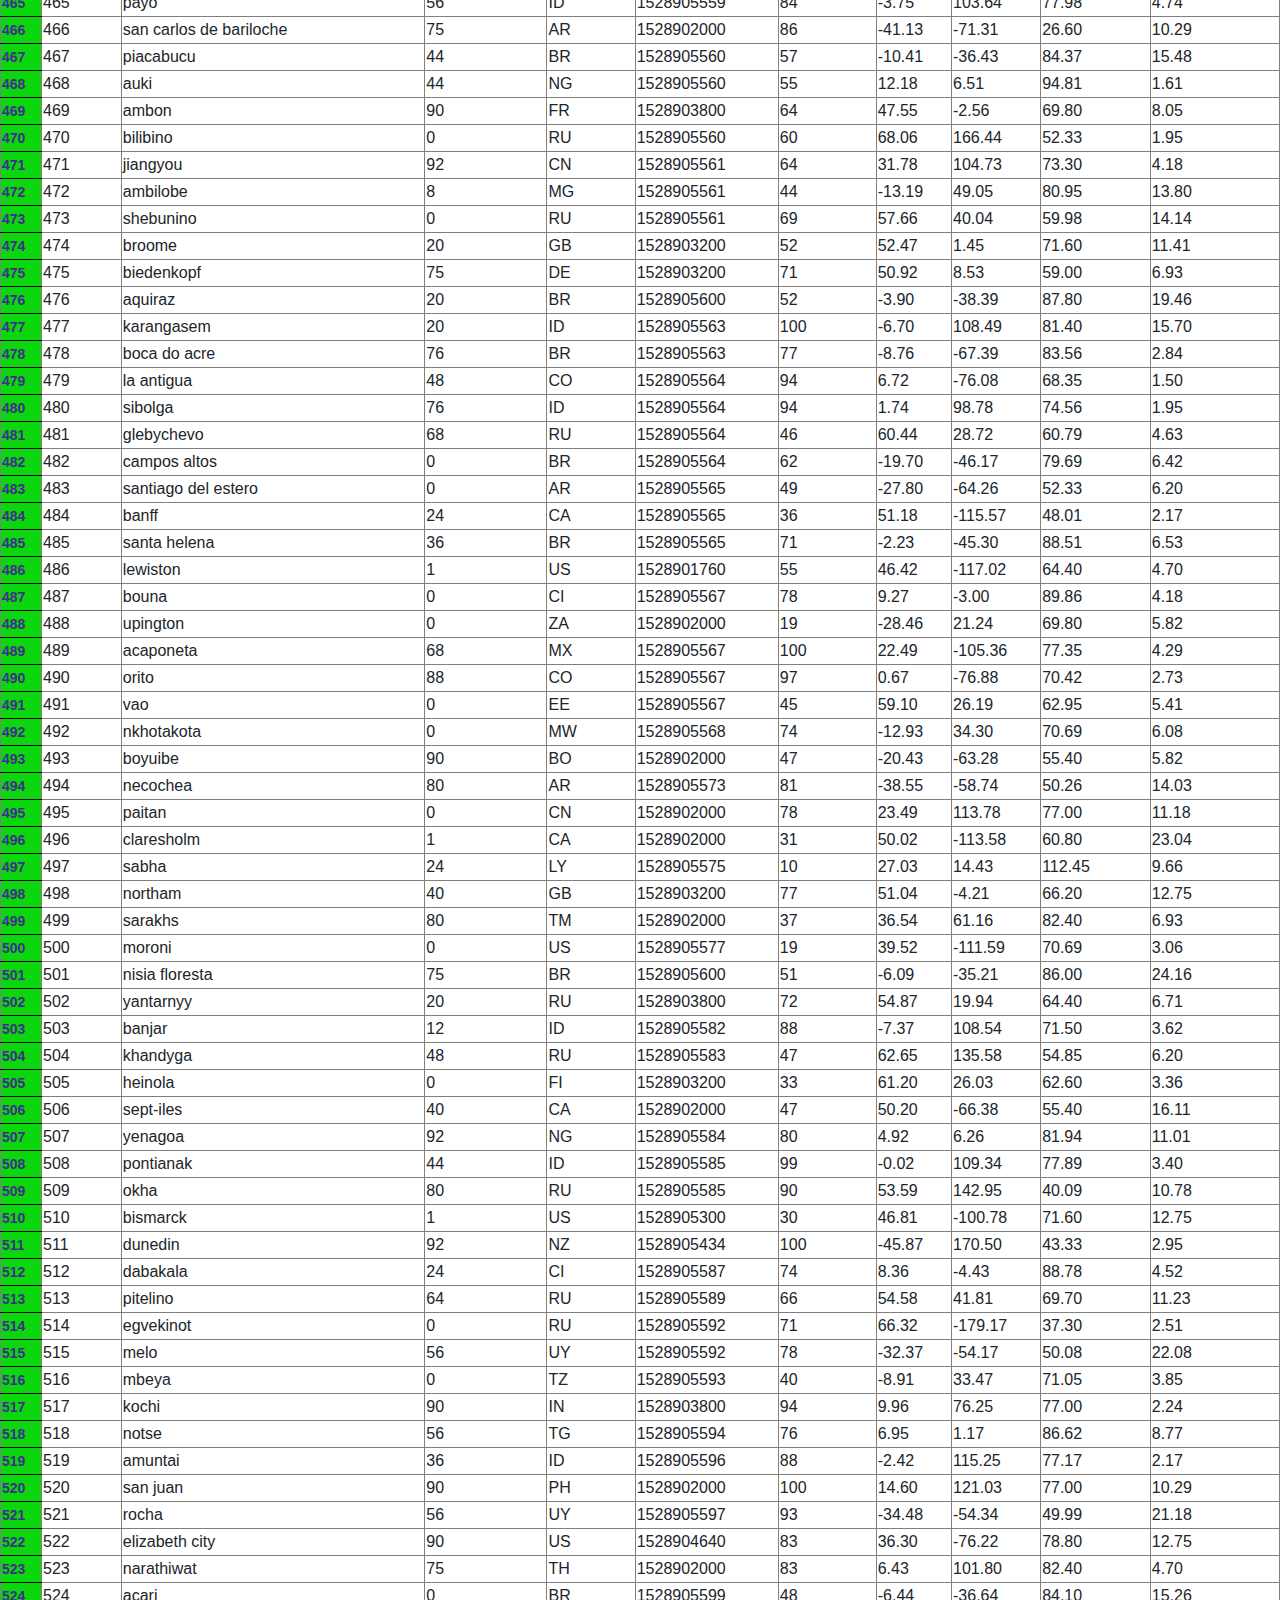
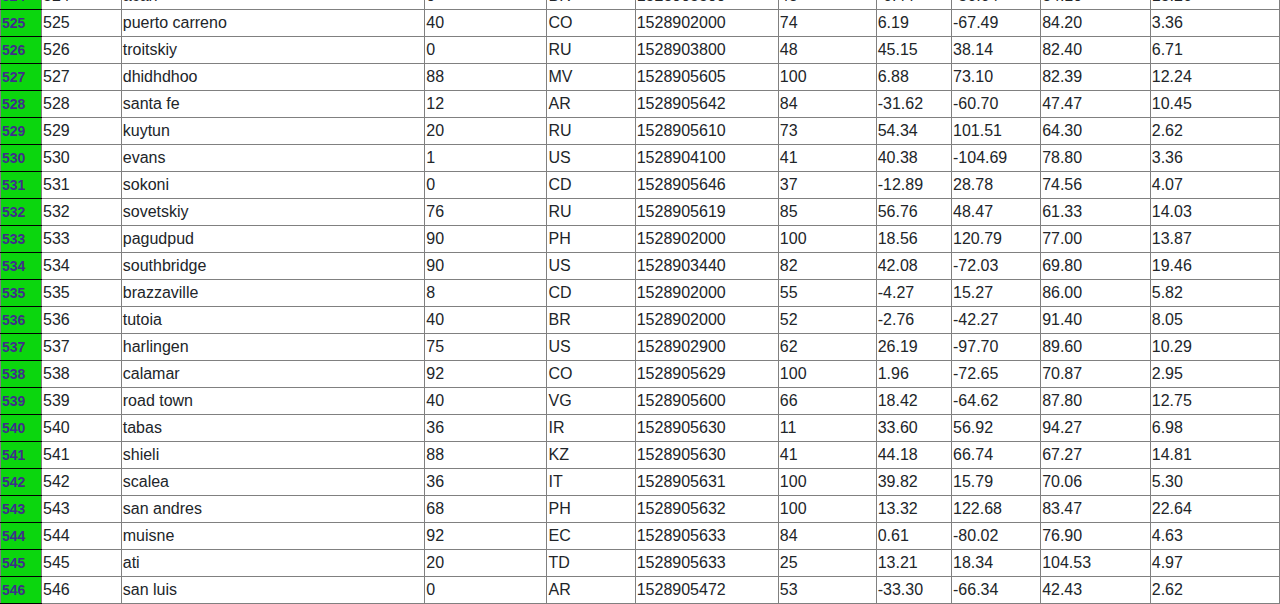
<file: WebVisualizations/data.html>
<!DOCTYPE html>
<html>

    <head>
        <meta charset="utf-8" />
        <meta name="viewport" content="width=device-width, initial-scale=1">

        <title>Data Table</title>

        <!-- Bootstrap CSS -->
        <link rel="stylesheet" href="https://stackpath.bootstrapcdn.com/bootstrap/4.3.1/css/bootstrap.min.css" 
        integrity="sha384-ggOyR0iXCbMQv3Xipma34MD+dH/1fQ784/j6cY/iJTQUOhcWr7x9JvoRxT2MZw1T"crossorigin="anonymous">

        <!--CSS Style Sheet -->
        <link rel="stylesheet" type="text/css" href="style.css"> 
    </head>


    <body>
        <!-- Navigation bar code from bootstrap -->
        <div class="navigation">
          <nav class="navbar navbar-expand-lg navbar-light">
            <a class="navbar-brand" href="index.html">HOME</a>
            <button class="navbar-toggler  border border-white" type="button" data-toggle="collapse" data-target="#navbarNavDropdown"
              aria-controls="navbarNavDropdown" aria-expanded="false" aria-label="Toggle navigation">
              <span class="navbar-toggler-icon"></span>
            </button>
            <div class="collapse navbar-collapse" id="navbarNavDropdown">
              <ul class="navbar-nav ml-auto">
                <li class="nav-item dropdown">
                  <a class="nav-link dropdown-toggle" href="#" id="navbarDropdownMenuLink" data-toggle="dropdown"
                    aria-haspopup="true" aria-expanded="false">
                    Plots
                  </a>
                  <div class="dropdown-menu" aria-labelledby="navbarDropdownMenuLink">
                    <a class="dropdown-item" href="maxtemperature.html">Max Temperature</a>
                    <a class="dropdown-item" href="humidity.html">Humidity</a>
                    <a class="dropdown-item" href="cloudiness.html">Cloudiness</a>
                    <a class="dropdown-item" href="windspeed.html">Wind Speed</a>
                  </div>
                </li>
                <li class="nav-item">
                  <a class="nav-link" href="comparison.html">Comparison</a>
                </li>
                <li class="nav-item">
                  <a class="nav-link" href="data.html">Data</a>
                </li>
      
              </ul>
            </div>
          </nav>
        </div>

    <!-- Data page content -->
    <h1>Data Table</h1>
    <p>The following table includes all of the data used during this project.</p>

    <<table border="1" class="dataframe">
        <thead>
          <tr style="text-align: right;">
            <th></th>
            <th>City_ID</th>
            <th>City</th>
            <th>Cloudiness</th>
            <th>Country</th>
            <th>Date</th>
            <th>Humidity</th>
            <th>Lat</th>
            <th>Lng</th>
            <th>Max Temp</th>
            <th>Wind Speed</th>
          </tr>
        </thead>
        <tbody>
          <tr>
            <th>0</th>
            <td>0</td>
            <td>jacareacanga</td>
            <td>0</td>
            <td>BR</td>
            <td>1528902000</td>
            <td>62</td>
            <td>-6.22</td>
            <td>-57.76</td>
            <td>89.60</td>
            <td>6.93</td>
          </tr>
          <tr>
            <th>1</th>
            <td>1</td>
            <td>kaitangata</td>
            <td>100</td>
            <td>NZ</td>
            <td>1528905304</td>
            <td>94</td>
            <td>-46.28</td>
            <td>169.85</td>
            <td>42.61</td>
            <td>5.64</td>
          </tr>
          <tr>
            <th>2</th>
            <td>2</td>
            <td>goulburn</td>
            <td>20</td>
            <td>AU</td>
            <td>1528905078</td>
            <td>91</td>
            <td>-34.75</td>
            <td>149.72</td>
            <td>44.32</td>
            <td>10.11</td>
          </tr>
          <tr>
            <th>3</th>
            <td>3</td>
            <td>lata</td>
            <td>76</td>
            <td>IN</td>
            <td>1528905305</td>
            <td>89</td>
            <td>30.78</td>
            <td>78.62</td>
            <td>59.89</td>
            <td>0.94</td>
          </tr>
          <tr>
            <th>4</th>
            <td>4</td>
            <td>chokurdakh</td>
            <td>0</td>
            <td>RU</td>
            <td>1528905306</td>
            <td>88</td>
            <td>70.62</td>
            <td>147.90</td>
            <td>32.17</td>
            <td>2.95</td>
          </tr>
          <tr>
            <th>5</th>
            <td>5</td>
            <td>martyush</td>
            <td>92</td>
            <td>RU</td>
            <td>1528905306</td>
            <td>94</td>
            <td>56.40</td>
            <td>61.89</td>
            <td>55.03</td>
            <td>9.33</td>
          </tr>
          <tr>
            <th>6</th>
            <td>6</td>
            <td>hobart</td>
            <td>20</td>
            <td>AU</td>
            <td>1528902000</td>
            <td>87</td>
            <td>-42.88</td>
            <td>147.33</td>
            <td>44.60</td>
            <td>8.05</td>
          </tr>
          <tr>
            <th>7</th>
            <td>7</td>
            <td>broken hill</td>
            <td>0</td>
            <td>AU</td>
            <td>1528905311</td>
            <td>88</td>
            <td>-31.97</td>
            <td>141.45</td>
            <td>44.50</td>
            <td>7.31</td>
          </tr>
          <tr>
            <th>8</th>
            <td>8</td>
            <td>harnosand</td>
            <td>0</td>
            <td>SE</td>
            <td>1528903200</td>
            <td>44</td>
            <td>62.63</td>
            <td>17.94</td>
            <td>60.80</td>
            <td>13.87</td>
          </tr>
          <tr>
            <th>9</th>
            <td>9</td>
            <td>tuatapere</td>
            <td>0</td>
            <td>NZ</td>
            <td>1528905312</td>
            <td>100</td>
            <td>-46.13</td>
            <td>167.69</td>
            <td>38.92</td>
            <td>3.40</td>
          </tr>
          <tr>
            <th>10</th>
            <td>10</td>
            <td>puerto ayora</td>
            <td>90</td>
            <td>EC</td>
            <td>1528902000</td>
            <td>69</td>
            <td>-0.74</td>
            <td>-90.35</td>
            <td>77.00</td>
            <td>13.87</td>
          </tr>
          <tr>
            <th>11</th>
            <td>11</td>
            <td>havre-saint-pierre</td>
            <td>75</td>
            <td>CA</td>
            <td>1528902000</td>
            <td>58</td>
            <td>50.23</td>
            <td>-63.60</td>
            <td>53.60</td>
            <td>19.46</td>
          </tr>
          <tr>
            <th>12</th>
            <td>12</td>
            <td>punta arenas</td>
            <td>0</td>
            <td>CL</td>
            <td>1528902000</td>
            <td>100</td>
            <td>-53.16</td>
            <td>-70.91</td>
            <td>35.60</td>
            <td>9.17</td>
          </tr>
          <tr>
            <th>13</th>
            <td>13</td>
            <td>tasiilaq</td>
            <td>75</td>
            <td>GL</td>
            <td>1528901400</td>
            <td>60</td>
            <td>65.61</td>
            <td>-37.64</td>
            <td>39.20</td>
            <td>2.24</td>
          </tr>
          <tr>
            <th>14</th>
            <td>14</td>
            <td>chapais</td>
            <td>40</td>
            <td>CA</td>
            <td>1528902000</td>
            <td>38</td>
            <td>49.78</td>
            <td>-74.86</td>
            <td>59.00</td>
            <td>10.29</td>
          </tr>
          <tr>
            <th>15</th>
            <td>15</td>
            <td>avarua</td>
            <td>40</td>
            <td>CK</td>
            <td>1528902000</td>
            <td>56</td>
            <td>-21.21</td>
            <td>-159.78</td>
            <td>73.40</td>
            <td>10.29</td>
          </tr>
          <tr>
            <th>16</th>
            <td>16</td>
            <td>hofn</td>
            <td>75</td>
            <td>IS</td>
            <td>1528902000</td>
            <td>87</td>
            <td>64.25</td>
            <td>-15.21</td>
            <td>51.80</td>
            <td>8.05</td>
          </tr>
          <tr>
            <th>17</th>
            <td>17</td>
            <td>yukamenskoye</td>
            <td>92</td>
            <td>RU</td>
            <td>1528905315</td>
            <td>98</td>
            <td>57.89</td>
            <td>52.24</td>
            <td>56.65</td>
            <td>10.22</td>
          </tr>
          <tr>
            <th>18</th>
            <td>18</td>
            <td>khandbari</td>
            <td>80</td>
            <td>NP</td>
            <td>1528905315</td>
            <td>67</td>
            <td>27.38</td>
            <td>87.21</td>
            <td>44.59</td>
            <td>1.39</td>
          </tr>
          <tr>
            <th>19</th>
            <td>19</td>
            <td>bethel</td>
            <td>1</td>
            <td>US</td>
            <td>1528901580</td>
            <td>93</td>
            <td>60.79</td>
            <td>-161.76</td>
            <td>44.60</td>
            <td>8.05</td>
          </tr>
          <tr>
            <th>20</th>
            <td>20</td>
            <td>ushuaia</td>
            <td>75</td>
            <td>AR</td>
            <td>1528902000</td>
            <td>64</td>
            <td>-54.81</td>
            <td>-68.31</td>
            <td>41.00</td>
            <td>3.36</td>
          </tr>
          <tr>
            <th>21</th>
            <td>21</td>
            <td>east london</td>
            <td>0</td>
            <td>ZA</td>
            <td>1528902000</td>
            <td>37</td>
            <td>-33.02</td>
            <td>27.91</td>
            <td>69.80</td>
            <td>5.82</td>
          </tr>
          <tr>
            <th>22</th>
            <td>22</td>
            <td>bluff</td>
            <td>76</td>
            <td>AU</td>
            <td>1528905321</td>
            <td>76</td>
            <td>-23.58</td>
            <td>149.07</td>
            <td>61.96</td>
            <td>4.74</td>
          </tr>
          <tr>
            <th>23</th>
            <td>23</td>
            <td>mount isa</td>
            <td>75</td>
            <td>AU</td>
            <td>1528902000</td>
            <td>100</td>
            <td>-20.73</td>
            <td>139.49</td>
            <td>64.40</td>
            <td>3.29</td>
          </tr>
          <tr>
            <th>24</th>
            <td>24</td>
            <td>pevek</td>
            <td>0</td>
            <td>RU</td>
            <td>1528905321</td>
            <td>71</td>
            <td>69.70</td>
            <td>170.27</td>
            <td>36.94</td>
            <td>6.98</td>
          </tr>
          <tr>
            <th>25</th>
            <td>25</td>
            <td>gao</td>
            <td>24</td>
            <td>ML</td>
            <td>1528905321</td>
            <td>16</td>
            <td>16.28</td>
            <td>-0.04</td>
            <td>110.02</td>
            <td>4.97</td>
          </tr>
          <tr>
            <th>26</th>
            <td>26</td>
            <td>cabo san lucas</td>
            <td>75</td>
            <td>MX</td>
            <td>1528901160</td>
            <td>74</td>
            <td>22.89</td>
            <td>-109.91</td>
            <td>84.20</td>
            <td>10.29</td>
          </tr>
          <tr>
            <th>27</th>
            <td>27</td>
            <td>sao filipe</td>
            <td>0</td>
            <td>CV</td>
            <td>1528905323</td>
            <td>88</td>
            <td>14.90</td>
            <td>-24.50</td>
            <td>75.73</td>
            <td>13.02</td>
          </tr>
          <tr>
            <th>28</th>
            <td>28</td>
            <td>tiksi</td>
            <td>44</td>
            <td>RU</td>
            <td>1528905298</td>
            <td>58</td>
            <td>71.64</td>
            <td>128.87</td>
            <td>57.73</td>
            <td>10.11</td>
          </tr>
          <tr>
            <th>29</th>
            <td>29</td>
            <td>busselton</td>
            <td>92</td>
            <td>AU</td>
            <td>1528905323</td>
            <td>100</td>
            <td>-33.64</td>
            <td>115.35</td>
            <td>60.43</td>
            <td>10.56</td>
          </tr>
          <tr>
            <th>30</th>
            <td>30</td>
            <td>alofi</td>
            <td>76</td>
            <td>NU</td>
            <td>1528902000</td>
            <td>88</td>
            <td>-19.06</td>
            <td>-169.92</td>
            <td>71.60</td>
            <td>3.36</td>
          </tr>
          <tr>
            <th>31</th>
            <td>31</td>
            <td>ola</td>
            <td>75</td>
            <td>RU</td>
            <td>1528902000</td>
            <td>100</td>
            <td>59.58</td>
            <td>151.30</td>
            <td>42.80</td>
            <td>7.76</td>
          </tr>
          <tr>
            <th>32</th>
            <td>32</td>
            <td>atar</td>
            <td>20</td>
            <td>MR</td>
            <td>1528902000</td>
            <td>19</td>
            <td>20.52</td>
            <td>-13.05</td>
            <td>91.40</td>
            <td>9.17</td>
          </tr>
          <tr>
            <th>33</th>
            <td>33</td>
            <td>rikitea</td>
            <td>0</td>
            <td>PF</td>
            <td>1528905325</td>
            <td>100</td>
            <td>-23.12</td>
            <td>-134.97</td>
            <td>73.57</td>
            <td>8.66</td>
          </tr>
          <tr>
            <th>34</th>
            <td>34</td>
            <td>hermanus</td>
            <td>0</td>
            <td>ZA</td>
            <td>1528905325</td>
            <td>24</td>
            <td>-34.42</td>
            <td>19.24</td>
            <td>77.17</td>
            <td>8.66</td>
          </tr>
          <tr>
            <th>35</th>
            <td>35</td>
            <td>ponta delgada</td>
            <td>75</td>
            <td>PT</td>
            <td>1528903800</td>
            <td>88</td>
            <td>37.73</td>
            <td>-25.67</td>
            <td>71.60</td>
            <td>12.75</td>
          </tr>
          <tr>
            <th>36</th>
            <td>36</td>
            <td>bambari</td>
            <td>24</td>
            <td>CF</td>
            <td>1528905326</td>
            <td>84</td>
            <td>5.77</td>
            <td>20.68</td>
            <td>81.85</td>
            <td>7.65</td>
          </tr>
          <tr>
            <th>37</th>
            <td>37</td>
            <td>cap malheureux</td>
            <td>75</td>
            <td>MU</td>
            <td>1528902000</td>
            <td>69</td>
            <td>-19.98</td>
            <td>57.61</td>
            <td>75.20</td>
            <td>14.99</td>
          </tr>
          <tr>
            <th>38</th>
            <td>38</td>
            <td>puerto escondido</td>
            <td>75</td>
            <td>MX</td>
            <td>1528901100</td>
            <td>65</td>
            <td>15.86</td>
            <td>-97.07</td>
            <td>80.60</td>
            <td>3.36</td>
          </tr>
          <tr>
            <th>39</th>
            <td>39</td>
            <td>qaanaaq</td>
            <td>32</td>
            <td>GL</td>
            <td>1528905330</td>
            <td>100</td>
            <td>77.48</td>
            <td>-69.36</td>
            <td>31.45</td>
            <td>6.31</td>
          </tr>
          <tr>
            <th>40</th>
            <td>40</td>
            <td>new norfolk</td>
            <td>20</td>
            <td>AU</td>
            <td>1528902000</td>
            <td>87</td>
            <td>-42.78</td>
            <td>147.06</td>
            <td>44.60</td>
            <td>8.05</td>
          </tr>
          <tr>
            <th>41</th>
            <td>41</td>
            <td>najran</td>
            <td>40</td>
            <td>SA</td>
            <td>1528902000</td>
            <td>13</td>
            <td>17.54</td>
            <td>44.22</td>
            <td>98.60</td>
            <td>11.41</td>
          </tr>
          <tr>
            <th>42</th>
            <td>42</td>
            <td>isla mujeres</td>
            <td>90</td>
            <td>MX</td>
            <td>1528904340</td>
            <td>100</td>
            <td>21.23</td>
            <td>-86.73</td>
            <td>75.20</td>
            <td>16.11</td>
          </tr>
          <tr>
            <th>43</th>
            <td>43</td>
            <td>mar del plata</td>
            <td>0</td>
            <td>AR</td>
            <td>1528905297</td>
            <td>100</td>
            <td>-46.43</td>
            <td>-67.52</td>
            <td>32.53</td>
            <td>7.31</td>
          </tr>
          <tr>
            <th>44</th>
            <td>44</td>
            <td>provideniya</td>
            <td>0</td>
            <td>RU</td>
            <td>1528905332</td>
            <td>91</td>
            <td>64.42</td>
            <td>-173.23</td>
            <td>40.63</td>
            <td>10.78</td>
          </tr>
          <tr>
            <th>45</th>
            <td>45</td>
            <td>jamestown</td>
            <td>12</td>
            <td>AU</td>
            <td>1528905333</td>
            <td>88</td>
            <td>-33.21</td>
            <td>138.60</td>
            <td>43.15</td>
            <td>10.89</td>
          </tr>
          <tr>
            <th>46</th>
            <td>46</td>
            <td>medicine hat</td>
            <td>20</td>
            <td>CA</td>
            <td>1528902000</td>
            <td>34</td>
            <td>50.04</td>
            <td>-110.68</td>
            <td>66.20</td>
            <td>14.99</td>
          </tr>
          <tr>
            <th>47</th>
            <td>47</td>
            <td>katsuura</td>
            <td>8</td>
            <td>JP</td>
            <td>1528905334</td>
            <td>88</td>
            <td>33.93</td>
            <td>134.50</td>
            <td>62.05</td>
            <td>7.54</td>
          </tr>
          <tr>
            <th>48</th>
            <td>48</td>
            <td>aklavik</td>
            <td>20</td>
            <td>CA</td>
            <td>1528902000</td>
            <td>53</td>
            <td>68.22</td>
            <td>-135.01</td>
            <td>51.80</td>
            <td>11.41</td>
          </tr>
          <tr>
            <th>49</th>
            <td>49</td>
            <td>tuktoyaktuk</td>
            <td>20</td>
            <td>CA</td>
            <td>1528902000</td>
            <td>61</td>
            <td>69.44</td>
            <td>-133.03</td>
            <td>46.40</td>
            <td>6.93</td>
          </tr>
          <tr>
            <th>50</th>
            <td>50</td>
            <td>kapaa</td>
            <td>90</td>
            <td>US</td>
            <td>1528901760</td>
            <td>88</td>
            <td>22.08</td>
            <td>-159.32</td>
            <td>75.20</td>
            <td>14.99</td>
          </tr>
          <tr>
            <th>51</th>
            <td>51</td>
            <td>mildura</td>
            <td>0</td>
            <td>AU</td>
            <td>1528905300</td>
            <td>92</td>
            <td>-34.18</td>
            <td>142.16</td>
            <td>45.67</td>
            <td>9.66</td>
          </tr>
          <tr>
            <th>52</th>
            <td>52</td>
            <td>souillac</td>
            <td>75</td>
            <td>FR</td>
            <td>1528903800</td>
            <td>49</td>
            <td>45.60</td>
            <td>-0.60</td>
            <td>73.40</td>
            <td>10.29</td>
          </tr>
          <tr>
            <th>53</th>
            <td>53</td>
            <td>lorengau</td>
            <td>100</td>
            <td>PG</td>
            <td>1528905336</td>
            <td>100</td>
            <td>-2.02</td>
            <td>147.27</td>
            <td>80.59</td>
            <td>3.85</td>
          </tr>
          <tr>
            <th>54</th>
            <td>54</td>
            <td>praia</td>
            <td>20</td>
            <td>BR</td>
            <td>1528902000</td>
            <td>47</td>
            <td>-20.25</td>
            <td>-43.81</td>
            <td>82.40</td>
            <td>3.36</td>
          </tr>
          <tr>
            <th>55</th>
            <td>55</td>
            <td>port alfred</td>
            <td>0</td>
            <td>ZA</td>
            <td>1528905338</td>
            <td>50</td>
            <td>-33.59</td>
            <td>26.89</td>
            <td>76.54</td>
            <td>7.20</td>
          </tr>
          <tr>
            <th>56</th>
            <td>56</td>
            <td>barranca</td>
            <td>0</td>
            <td>PE</td>
            <td>1528905339</td>
            <td>98</td>
            <td>-10.75</td>
            <td>-77.76</td>
            <td>61.87</td>
            <td>9.89</td>
          </tr>
          <tr>
            <th>57</th>
            <td>57</td>
            <td>nome</td>
            <td>40</td>
            <td>US</td>
            <td>1528902900</td>
            <td>70</td>
            <td>30.04</td>
            <td>-94.42</td>
            <td>87.80</td>
            <td>3.36</td>
          </tr>
          <tr>
            <th>58</th>
            <td>58</td>
            <td>matay</td>
            <td>0</td>
            <td>EG</td>
            <td>1528905339</td>
            <td>23</td>
            <td>28.42</td>
            <td>30.79</td>
            <td>97.69</td>
            <td>6.98</td>
          </tr>
          <tr>
            <th>59</th>
            <td>59</td>
            <td>saskylakh</td>
            <td>48</td>
            <td>RU</td>
            <td>1528905339</td>
            <td>55</td>
            <td>71.97</td>
            <td>114.09</td>
            <td>59.53</td>
            <td>5.86</td>
          </tr>
          <tr>
            <th>60</th>
            <td>60</td>
            <td>itarema</td>
            <td>0</td>
            <td>BR</td>
            <td>1528905340</td>
            <td>61</td>
            <td>-2.92</td>
            <td>-39.92</td>
            <td>88.33</td>
            <td>12.57</td>
          </tr>
          <tr>
            <th>61</th>
            <td>61</td>
            <td>butaritari</td>
            <td>56</td>
            <td>KI</td>
            <td>1528905340</td>
            <td>100</td>
            <td>3.07</td>
            <td>172.79</td>
            <td>81.13</td>
            <td>7.31</td>
          </tr>
          <tr>
            <th>62</th>
            <td>62</td>
            <td>peniche</td>
            <td>20</td>
            <td>PT</td>
            <td>1528903800</td>
            <td>64</td>
            <td>39.36</td>
            <td>-9.38</td>
            <td>75.20</td>
            <td>12.75</td>
          </tr>
          <tr>
            <th>63</th>
            <td>63</td>
            <td>beloha</td>
            <td>0</td>
            <td>MG</td>
            <td>1528905340</td>
            <td>57</td>
            <td>-25.17</td>
            <td>45.06</td>
            <td>71.95</td>
            <td>16.37</td>
          </tr>
          <tr>
            <th>64</th>
            <td>64</td>
            <td>anadyr</td>
            <td>0</td>
            <td>RU</td>
            <td>1528902000</td>
            <td>57</td>
            <td>64.73</td>
            <td>177.51</td>
            <td>48.20</td>
            <td>4.47</td>
          </tr>
          <tr>
            <th>65</th>
            <td>65</td>
            <td>luderitz</td>
            <td>12</td>
            <td>NaN</td>
            <td>1528905342</td>
            <td>64</td>
            <td>-26.65</td>
            <td>15.16</td>
            <td>64.03</td>
            <td>17.38</td>
          </tr>
          <tr>
            <th>66</th>
            <td>66</td>
            <td>rochester</td>
            <td>1</td>
            <td>US</td>
            <td>1528902960</td>
            <td>37</td>
            <td>44.02</td>
            <td>-92.46</td>
            <td>73.40</td>
            <td>6.93</td>
          </tr>
          <tr>
            <th>67</th>
            <td>67</td>
            <td>bosaso</td>
            <td>0</td>
            <td>SO</td>
            <td>1528905347</td>
            <td>86</td>
            <td>11.28</td>
            <td>49.18</td>
            <td>89.77</td>
            <td>3.96</td>
          </tr>
          <tr>
            <th>68</th>
            <td>68</td>
            <td>faanui</td>
            <td>0</td>
            <td>PF</td>
            <td>1528905347</td>
            <td>100</td>
            <td>-16.48</td>
            <td>-151.75</td>
            <td>79.96</td>
            <td>11.79</td>
          </tr>
          <tr>
            <th>69</th>
            <td>69</td>
            <td>grindavik</td>
            <td>75</td>
            <td>IS</td>
            <td>1528902000</td>
            <td>70</td>
            <td>63.84</td>
            <td>-22.43</td>
            <td>48.20</td>
            <td>5.82</td>
          </tr>
          <tr>
            <th>70</th>
            <td>70</td>
            <td>margate</td>
            <td>20</td>
            <td>AU</td>
            <td>1528902000</td>
            <td>87</td>
            <td>-43.03</td>
            <td>147.26</td>
            <td>44.60</td>
            <td>8.05</td>
          </tr>
          <tr>
            <th>71</th>
            <td>71</td>
            <td>marsh harbour</td>
            <td>88</td>
            <td>BS</td>
            <td>1528905349</td>
            <td>95</td>
            <td>26.54</td>
            <td>-77.06</td>
            <td>82.39</td>
            <td>10.00</td>
          </tr>
          <tr>
            <th>72</th>
            <td>72</td>
            <td>comodoro rivadavia</td>
            <td>40</td>
            <td>AR</td>
            <td>1528902000</td>
            <td>60</td>
            <td>-45.87</td>
            <td>-67.48</td>
            <td>42.80</td>
            <td>9.17</td>
          </tr>
          <tr>
            <th>73</th>
            <td>73</td>
            <td>upernavik</td>
            <td>92</td>
            <td>GL</td>
            <td>1528905350</td>
            <td>100</td>
            <td>72.79</td>
            <td>-56.15</td>
            <td>29.29</td>
            <td>3.74</td>
          </tr>
          <tr>
            <th>74</th>
            <td>74</td>
            <td>uige</td>
            <td>0</td>
            <td>AO</td>
            <td>1528905350</td>
            <td>29</td>
            <td>-7.61</td>
            <td>15.06</td>
            <td>86.80</td>
            <td>3.18</td>
          </tr>
          <tr>
            <th>75</th>
            <td>75</td>
            <td>bredasdorp</td>
            <td>0</td>
            <td>ZA</td>
            <td>1528902000</td>
            <td>23</td>
            <td>-34.53</td>
            <td>20.04</td>
            <td>82.40</td>
            <td>5.82</td>
          </tr>
          <tr>
            <th>76</th>
            <td>76</td>
            <td>bodden town</td>
            <td>40</td>
            <td>KY</td>
            <td>1528902000</td>
            <td>78</td>
            <td>19.28</td>
            <td>-81.25</td>
            <td>80.60</td>
            <td>16.11</td>
          </tr>
          <tr>
            <th>77</th>
            <td>77</td>
            <td>guerrero negro</td>
            <td>44</td>
            <td>MX</td>
            <td>1528905350</td>
            <td>88</td>
            <td>27.97</td>
            <td>-114.04</td>
            <td>63.85</td>
            <td>3.74</td>
          </tr>
          <tr>
            <th>78</th>
            <td>78</td>
            <td>bilma</td>
            <td>0</td>
            <td>NE</td>
            <td>1528905351</td>
            <td>12</td>
            <td>18.69</td>
            <td>12.92</td>
            <td>110.47</td>
            <td>4.63</td>
          </tr>
          <tr>
            <th>79</th>
            <td>79</td>
            <td>carnarvon</td>
            <td>0</td>
            <td>ZA</td>
            <td>1528905351</td>
            <td>30</td>
            <td>-30.97</td>
            <td>22.13</td>
            <td>60.43</td>
            <td>14.25</td>
          </tr>
          <tr>
            <th>80</th>
            <td>80</td>
            <td>ponta do sol</td>
            <td>12</td>
            <td>BR</td>
            <td>1528905352</td>
            <td>72</td>
            <td>-20.63</td>
            <td>-46.00</td>
            <td>78.25</td>
            <td>3.96</td>
          </tr>
          <tr>
            <th>81</th>
            <td>81</td>
            <td>vila franca do campo</td>
            <td>75</td>
            <td>PT</td>
            <td>1528903800</td>
            <td>88</td>
            <td>37.72</td>
            <td>-25.43</td>
            <td>71.60</td>
            <td>12.75</td>
          </tr>
          <tr>
            <th>82</th>
            <td>82</td>
            <td>puerto del rosario</td>
            <td>20</td>
            <td>ES</td>
            <td>1528903800</td>
            <td>60</td>
            <td>28.50</td>
            <td>-13.86</td>
            <td>73.40</td>
            <td>17.22</td>
          </tr>
          <tr>
            <th>83</th>
            <td>83</td>
            <td>sitka</td>
            <td>20</td>
            <td>US</td>
            <td>1528905353</td>
            <td>92</td>
            <td>37.17</td>
            <td>-99.65</td>
            <td>74.02</td>
            <td>5.97</td>
          </tr>
          <tr>
            <th>84</th>
            <td>84</td>
            <td>camacha</td>
            <td>75</td>
            <td>PT</td>
            <td>1528903800</td>
            <td>72</td>
            <td>33.08</td>
            <td>-16.33</td>
            <td>68.00</td>
            <td>16.11</td>
          </tr>
          <tr>
            <th>85</th>
            <td>85</td>
            <td>saint-philippe</td>
            <td>1</td>
            <td>CA</td>
            <td>1528902900</td>
            <td>54</td>
            <td>45.36</td>
            <td>-73.48</td>
            <td>78.80</td>
            <td>11.41</td>
          </tr>
          <tr>
            <th>86</th>
            <td>86</td>
            <td>port blair</td>
            <td>92</td>
            <td>IN</td>
            <td>1528905357</td>
            <td>97</td>
            <td>11.67</td>
            <td>92.75</td>
            <td>84.37</td>
            <td>25.10</td>
          </tr>
          <tr>
            <th>87</th>
            <td>87</td>
            <td>albany</td>
            <td>90</td>
            <td>US</td>
            <td>1528903860</td>
            <td>68</td>
            <td>42.65</td>
            <td>-73.75</td>
            <td>69.80</td>
            <td>3.36</td>
          </tr>
          <tr>
            <th>88</th>
            <td>88</td>
            <td>barrow</td>
            <td>88</td>
            <td>AR</td>
            <td>1528905182</td>
            <td>72</td>
            <td>-38.31</td>
            <td>-60.23</td>
            <td>50.26</td>
            <td>8.21</td>
          </tr>
          <tr>
            <th>89</th>
            <td>89</td>
            <td>qorveh</td>
            <td>92</td>
            <td>IR</td>
            <td>1528905357</td>
            <td>22</td>
            <td>35.17</td>
            <td>47.80</td>
            <td>76.72</td>
            <td>3.18</td>
          </tr>
          <tr>
            <th>90</th>
            <td>90</td>
            <td>san jeronimo</td>
            <td>90</td>
            <td>PE</td>
            <td>1528902000</td>
            <td>81</td>
            <td>-13.65</td>
            <td>-73.37</td>
            <td>46.40</td>
            <td>2.39</td>
          </tr>
          <tr>
            <th>91</th>
            <td>91</td>
            <td>mataura</td>
            <td>24</td>
            <td>NZ</td>
            <td>1528905299</td>
            <td>79</td>
            <td>-46.19</td>
            <td>168.86</td>
            <td>25.69</td>
            <td>3.18</td>
          </tr>
          <tr>
            <th>92</th>
            <td>92</td>
            <td>buala</td>
            <td>64</td>
            <td>SB</td>
            <td>1528905359</td>
            <td>100</td>
            <td>-8.15</td>
            <td>159.59</td>
            <td>78.70</td>
            <td>4.18</td>
          </tr>
          <tr>
            <th>93</th>
            <td>93</td>
            <td>eyl</td>
            <td>20</td>
            <td>SO</td>
            <td>1528905359</td>
            <td>57</td>
            <td>7.98</td>
            <td>49.82</td>
            <td>86.62</td>
            <td>22.41</td>
          </tr>
          <tr>
            <th>94</th>
            <td>94</td>
            <td>abu dhabi</td>
            <td>0</td>
            <td>AE</td>
            <td>1528902000</td>
            <td>29</td>
            <td>24.47</td>
            <td>54.37</td>
            <td>98.60</td>
            <td>16.11</td>
          </tr>
          <tr>
            <th>95</th>
            <td>95</td>
            <td>tahe</td>
            <td>92</td>
            <td>CN</td>
            <td>1528905359</td>
            <td>98</td>
            <td>52.34</td>
            <td>124.71</td>
            <td>51.43</td>
            <td>2.17</td>
          </tr>
          <tr>
            <th>96</th>
            <td>96</td>
            <td>chuy</td>
            <td>80</td>
            <td>UY</td>
            <td>1528905099</td>
            <td>93</td>
            <td>-33.69</td>
            <td>-53.46</td>
            <td>52.87</td>
            <td>28.90</td>
          </tr>
          <tr>
            <th>97</th>
            <td>97</td>
            <td>dzerzhinskoye</td>
            <td>8</td>
            <td>RU</td>
            <td>1528905360</td>
            <td>69</td>
            <td>56.84</td>
            <td>95.22</td>
            <td>65.11</td>
            <td>3.85</td>
          </tr>
          <tr>
            <th>98</th>
            <td>98</td>
            <td>vanavara</td>
            <td>0</td>
            <td>RU</td>
            <td>1528905360</td>
            <td>50</td>
            <td>60.35</td>
            <td>102.28</td>
            <td>64.21</td>
            <td>5.64</td>
          </tr>
          <tr>
            <th>99</th>
            <td>99</td>
            <td>muros</td>
            <td>40</td>
            <td>ES</td>
            <td>1528903800</td>
            <td>72</td>
            <td>42.77</td>
            <td>-9.06</td>
            <td>66.20</td>
            <td>10.29</td>
          </tr>
          <tr>
            <th>100</th>
            <td>100</td>
            <td>auchel</td>
            <td>0</td>
            <td>FR</td>
            <td>1528903800</td>
            <td>49</td>
            <td>50.51</td>
            <td>2.47</td>
            <td>68.00</td>
            <td>3.36</td>
          </tr>
          <tr>
            <th>101</th>
            <td>101</td>
            <td>bubaque</td>
            <td>40</td>
            <td>GW</td>
            <td>1528902000</td>
            <td>55</td>
            <td>11.28</td>
            <td>-15.83</td>
            <td>91.40</td>
            <td>11.41</td>
          </tr>
          <tr>
            <th>102</th>
            <td>102</td>
            <td>khatanga</td>
            <td>8</td>
            <td>RU</td>
            <td>1528905361</td>
            <td>65</td>
            <td>71.98</td>
            <td>102.47</td>
            <td>60.97</td>
            <td>4.63</td>
          </tr>
          <tr>
            <th>103</th>
            <td>103</td>
            <td>los banos</td>
            <td>1</td>
            <td>US</td>
            <td>1528904100</td>
            <td>67</td>
            <td>37.06</td>
            <td>-120.85</td>
            <td>75.20</td>
            <td>4.74</td>
          </tr>
          <tr>
            <th>104</th>
            <td>104</td>
            <td>labuhan</td>
            <td>12</td>
            <td>ID</td>
            <td>1528905361</td>
            <td>95</td>
            <td>-2.54</td>
            <td>115.51</td>
            <td>72.94</td>
            <td>1.83</td>
          </tr>
          <tr>
            <th>105</th>
            <td>105</td>
            <td>saint-paul</td>
            <td>75</td>
            <td>FR</td>
            <td>1528903800</td>
            <td>56</td>
            <td>45.22</td>
            <td>1.90</td>
            <td>68.00</td>
            <td>14.99</td>
          </tr>
          <tr>
            <th>106</th>
            <td>106</td>
            <td>petatlan</td>
            <td>90</td>
            <td>MX</td>
            <td>1528901220</td>
            <td>74</td>
            <td>17.52</td>
            <td>-101.27</td>
            <td>84.20</td>
            <td>1.83</td>
          </tr>
          <tr>
            <th>107</th>
            <td>107</td>
            <td>baykit</td>
            <td>36</td>
            <td>RU</td>
            <td>1528905366</td>
            <td>68</td>
            <td>61.68</td>
            <td>96.39</td>
            <td>63.94</td>
            <td>4.29</td>
          </tr>
          <tr>
            <th>108</th>
            <td>108</td>
            <td>dalby</td>
            <td>75</td>
            <td>AU</td>
            <td>1528902000</td>
            <td>93</td>
            <td>-27.18</td>
            <td>151.26</td>
            <td>53.60</td>
            <td>2.24</td>
          </tr>
          <tr>
            <th>109</th>
            <td>109</td>
            <td>yellowknife</td>
            <td>90</td>
            <td>CA</td>
            <td>1528902540</td>
            <td>93</td>
            <td>62.45</td>
            <td>-114.38</td>
            <td>46.40</td>
            <td>8.05</td>
          </tr>
          <tr>
            <th>110</th>
            <td>110</td>
            <td>hilo</td>
            <td>75</td>
            <td>US</td>
            <td>1528901580</td>
            <td>88</td>
            <td>19.71</td>
            <td>-155.08</td>
            <td>66.20</td>
            <td>5.82</td>
          </tr>
          <tr>
            <th>111</th>
            <td>111</td>
            <td>turukhansk</td>
            <td>36</td>
            <td>RU</td>
            <td>1528905297</td>
            <td>76</td>
            <td>65.80</td>
            <td>87.96</td>
            <td>66.37</td>
            <td>6.42</td>
          </tr>
          <tr>
            <th>112</th>
            <td>112</td>
            <td>dingle</td>
            <td>68</td>
            <td>PH</td>
            <td>1528905368</td>
            <td>82</td>
            <td>11.00</td>
            <td>122.67</td>
            <td>79.96</td>
            <td>8.21</td>
          </tr>
          <tr>
            <th>113</th>
            <td>113</td>
            <td>dillon</td>
            <td>1</td>
            <td>US</td>
            <td>1528901580</td>
            <td>44</td>
            <td>45.22</td>
            <td>-112.64</td>
            <td>57.20</td>
            <td>5.82</td>
          </tr>
          <tr>
            <th>114</th>
            <td>114</td>
            <td>labytnangi</td>
            <td>64</td>
            <td>RU</td>
            <td>1528905370</td>
            <td>75</td>
            <td>66.66</td>
            <td>66.39</td>
            <td>47.11</td>
            <td>17.49</td>
          </tr>
          <tr>
            <th>115</th>
            <td>115</td>
            <td>gigmoto</td>
            <td>36</td>
            <td>PH</td>
            <td>1528905370</td>
            <td>98</td>
            <td>13.78</td>
            <td>124.39</td>
            <td>83.56</td>
            <td>17.60</td>
          </tr>
          <tr>
            <th>116</th>
            <td>116</td>
            <td>nouakchott</td>
            <td>68</td>
            <td>MR</td>
            <td>1528905371</td>
            <td>76</td>
            <td>18.08</td>
            <td>-15.98</td>
            <td>76.72</td>
            <td>1.39</td>
          </tr>
          <tr>
            <th>117</th>
            <td>117</td>
            <td>rumoi</td>
            <td>92</td>
            <td>JP</td>
            <td>1528905371</td>
            <td>100</td>
            <td>43.93</td>
            <td>141.67</td>
            <td>44.41</td>
            <td>8.10</td>
          </tr>
          <tr>
            <th>118</th>
            <td>118</td>
            <td>dikson</td>
            <td>32</td>
            <td>RU</td>
            <td>1528905373</td>
            <td>100</td>
            <td>73.51</td>
            <td>80.55</td>
            <td>31.09</td>
            <td>13.13</td>
          </tr>
          <tr>
            <th>119</th>
            <td>119</td>
            <td>chinsali</td>
            <td>0</td>
            <td>ZM</td>
            <td>1528905377</td>
            <td>36</td>
            <td>-10.55</td>
            <td>32.07</td>
            <td>73.39</td>
            <td>9.22</td>
          </tr>
          <tr>
            <th>120</th>
            <td>120</td>
            <td>georgetown</td>
            <td>75</td>
            <td>GY</td>
            <td>1528902000</td>
            <td>78</td>
            <td>6.80</td>
            <td>-58.16</td>
            <td>82.40</td>
            <td>9.17</td>
          </tr>
          <tr>
            <th>121</th>
            <td>121</td>
            <td>tooele</td>
            <td>1</td>
            <td>US</td>
            <td>1528902900</td>
            <td>35</td>
            <td>40.53</td>
            <td>-112.30</td>
            <td>73.40</td>
            <td>9.17</td>
          </tr>
          <tr>
            <th>122</th>
            <td>122</td>
            <td>nikolskoye</td>
            <td>40</td>
            <td>RU</td>
            <td>1528902000</td>
            <td>41</td>
            <td>59.70</td>
            <td>30.79</td>
            <td>60.80</td>
            <td>4.47</td>
          </tr>
          <tr>
            <th>123</th>
            <td>123</td>
            <td>bodo</td>
            <td>80</td>
            <td>CI</td>
            <td>1528905379</td>
            <td>66</td>
            <td>5.91</td>
            <td>-4.68</td>
            <td>87.70</td>
            <td>8.21</td>
          </tr>
          <tr>
            <th>124</th>
            <td>124</td>
            <td>minador do negrao</td>
            <td>32</td>
            <td>BR</td>
            <td>1528905379</td>
            <td>80</td>
            <td>-9.31</td>
            <td>-36.86</td>
            <td>76.81</td>
            <td>13.24</td>
          </tr>
          <tr>
            <th>125</th>
            <td>125</td>
            <td>sambava</td>
            <td>88</td>
            <td>MG</td>
            <td>1528905379</td>
            <td>100</td>
            <td>-14.27</td>
            <td>50.17</td>
            <td>77.35</td>
            <td>19.73</td>
          </tr>
          <tr>
            <th>126</th>
            <td>126</td>
            <td>yerbogachen</td>
            <td>0</td>
            <td>RU</td>
            <td>1528905380</td>
            <td>44</td>
            <td>61.28</td>
            <td>108.01</td>
            <td>64.93</td>
            <td>7.43</td>
          </tr>
          <tr>
            <th>127</th>
            <td>127</td>
            <td>kahului</td>
            <td>1</td>
            <td>US</td>
            <td>1528901760</td>
            <td>93</td>
            <td>20.89</td>
            <td>-156.47</td>
            <td>66.20</td>
            <td>3.36</td>
          </tr>
          <tr>
            <th>128</th>
            <td>128</td>
            <td>clyde river</td>
            <td>75</td>
            <td>CA</td>
            <td>1528902660</td>
            <td>100</td>
            <td>70.47</td>
            <td>-68.59</td>
            <td>35.60</td>
            <td>21.92</td>
          </tr>
          <tr>
            <th>129</th>
            <td>129</td>
            <td>ancud</td>
            <td>20</td>
            <td>CL</td>
            <td>1528905381</td>
            <td>90</td>
            <td>-41.87</td>
            <td>-73.83</td>
            <td>39.10</td>
            <td>2.73</td>
          </tr>
          <tr>
            <th>130</th>
            <td>130</td>
            <td>beringovskiy</td>
            <td>0</td>
            <td>RU</td>
            <td>1528905381</td>
            <td>88</td>
            <td>63.05</td>
            <td>179.32</td>
            <td>39.37</td>
            <td>3.40</td>
          </tr>
          <tr>
            <th>131</th>
            <td>131</td>
            <td>majene</td>
            <td>32</td>
            <td>ID</td>
            <td>1528905382</td>
            <td>100</td>
            <td>-3.54</td>
            <td>118.97</td>
            <td>81.85</td>
            <td>11.01</td>
          </tr>
          <tr>
            <th>132</th>
            <td>132</td>
            <td>ahar</td>
            <td>36</td>
            <td>IR</td>
            <td>1528905382</td>
            <td>62</td>
            <td>38.48</td>
            <td>47.07</td>
            <td>62.77</td>
            <td>3.74</td>
          </tr>
          <tr>
            <th>133</th>
            <td>133</td>
            <td>ilhabela</td>
            <td>80</td>
            <td>BR</td>
            <td>1528905382</td>
            <td>98</td>
            <td>-23.78</td>
            <td>-45.36</td>
            <td>72.85</td>
            <td>2.28</td>
          </tr>
          <tr>
            <th>134</th>
            <td>134</td>
            <td>listvyagi</td>
            <td>0</td>
            <td>RU</td>
            <td>1528905382</td>
            <td>78</td>
            <td>53.68</td>
            <td>86.95</td>
            <td>65.11</td>
            <td>2.06</td>
          </tr>
          <tr>
            <th>135</th>
            <td>135</td>
            <td>skjervoy</td>
            <td>40</td>
            <td>NO</td>
            <td>1528903200</td>
            <td>65</td>
            <td>70.03</td>
            <td>20.97</td>
            <td>44.60</td>
            <td>10.29</td>
          </tr>
          <tr>
            <th>136</th>
            <td>136</td>
            <td>cape town</td>
            <td>0</td>
            <td>ZA</td>
            <td>1528902000</td>
            <td>35</td>
            <td>-33.93</td>
            <td>18.42</td>
            <td>73.40</td>
            <td>9.17</td>
          </tr>
          <tr>
            <th>137</th>
            <td>137</td>
            <td>iqaluit</td>
            <td>90</td>
            <td>CA</td>
            <td>1528902000</td>
            <td>96</td>
            <td>63.75</td>
            <td>-68.52</td>
            <td>35.60</td>
            <td>20.80</td>
          </tr>
          <tr>
            <th>138</th>
            <td>138</td>
            <td>fort-shevchenko</td>
            <td>0</td>
            <td>KZ</td>
            <td>1528905387</td>
            <td>59</td>
            <td>44.51</td>
            <td>50.26</td>
            <td>74.20</td>
            <td>3.62</td>
          </tr>
          <tr>
            <th>139</th>
            <td>139</td>
            <td>severo-kurilsk</td>
            <td>92</td>
            <td>RU</td>
            <td>1528905387</td>
            <td>100</td>
            <td>50.68</td>
            <td>156.12</td>
            <td>38.02</td>
            <td>16.26</td>
          </tr>
          <tr>
            <th>140</th>
            <td>140</td>
            <td>arraial do cabo</td>
            <td>0</td>
            <td>BR</td>
            <td>1528905600</td>
            <td>65</td>
            <td>-22.97</td>
            <td>-42.02</td>
            <td>80.60</td>
            <td>4.70</td>
          </tr>
          <tr>
            <th>141</th>
            <td>141</td>
            <td>torbay</td>
            <td>90</td>
            <td>CA</td>
            <td>1528903560</td>
            <td>93</td>
            <td>47.66</td>
            <td>-52.73</td>
            <td>50.00</td>
            <td>19.46</td>
          </tr>
          <tr>
            <th>142</th>
            <td>142</td>
            <td>ahipara</td>
            <td>88</td>
            <td>NZ</td>
            <td>1528905388</td>
            <td>91</td>
            <td>-35.17</td>
            <td>173.16</td>
            <td>56.65</td>
            <td>9.66</td>
          </tr>
          <tr>
            <th>143</th>
            <td>143</td>
            <td>bandarbeyla</td>
            <td>0</td>
            <td>SO</td>
            <td>1528905389</td>
            <td>79</td>
            <td>9.49</td>
            <td>50.81</td>
            <td>79.15</td>
            <td>32.93</td>
          </tr>
          <tr>
            <th>144</th>
            <td>144</td>
            <td>vuktyl</td>
            <td>92</td>
            <td>RU</td>
            <td>1528905389</td>
            <td>96</td>
            <td>63.86</td>
            <td>57.31</td>
            <td>52.60</td>
            <td>7.43</td>
          </tr>
          <tr>
            <th>145</th>
            <td>145</td>
            <td>caravelas</td>
            <td>0</td>
            <td>BR</td>
            <td>1528905390</td>
            <td>98</td>
            <td>-17.73</td>
            <td>-39.27</td>
            <td>77.62</td>
            <td>10.45</td>
          </tr>
          <tr>
            <th>146</th>
            <td>146</td>
            <td>waipawa</td>
            <td>92</td>
            <td>NZ</td>
            <td>1528905390</td>
            <td>94</td>
            <td>-39.94</td>
            <td>176.59</td>
            <td>50.89</td>
            <td>9.44</td>
          </tr>
          <tr>
            <th>147</th>
            <td>147</td>
            <td>khomutovo</td>
            <td>0</td>
            <td>RU</td>
            <td>1528905390</td>
            <td>65</td>
            <td>52.85</td>
            <td>37.45</td>
            <td>72.31</td>
            <td>5.97</td>
          </tr>
          <tr>
            <th>148</th>
            <td>148</td>
            <td>acajutla</td>
            <td>40</td>
            <td>SV</td>
            <td>1528901400</td>
            <td>79</td>
            <td>13.59</td>
            <td>-89.83</td>
            <td>84.20</td>
            <td>1.12</td>
          </tr>
          <tr>
            <th>149</th>
            <td>149</td>
            <td>buritis</td>
            <td>0</td>
            <td>BR</td>
            <td>1528905391</td>
            <td>53</td>
            <td>-15.62</td>
            <td>-46.42</td>
            <td>83.74</td>
            <td>6.87</td>
          </tr>
          <tr>
            <th>150</th>
            <td>150</td>
            <td>meulaboh</td>
            <td>48</td>
            <td>ID</td>
            <td>1528905392</td>
            <td>100</td>
            <td>4.14</td>
            <td>96.13</td>
            <td>82.03</td>
            <td>3.40</td>
          </tr>
          <tr>
            <th>151</th>
            <td>151</td>
            <td>vaini</td>
            <td>100</td>
            <td>IN</td>
            <td>1528905392</td>
            <td>98</td>
            <td>15.34</td>
            <td>74.49</td>
            <td>70.42</td>
            <td>4.29</td>
          </tr>
          <tr>
            <th>152</th>
            <td>152</td>
            <td>teya</td>
            <td>75</td>
            <td>MX</td>
            <td>1528901400</td>
            <td>66</td>
            <td>21.05</td>
            <td>-89.07</td>
            <td>86.00</td>
            <td>13.87</td>
          </tr>
          <tr>
            <th>153</th>
            <td>153</td>
            <td>bambous virieux</td>
            <td>75</td>
            <td>MU</td>
            <td>1528902000</td>
            <td>69</td>
            <td>-20.34</td>
            <td>57.76</td>
            <td>75.20</td>
            <td>14.99</td>
          </tr>
          <tr>
            <th>154</th>
            <td>154</td>
            <td>zaragoza</td>
            <td>20</td>
            <td>ES</td>
            <td>1528903800</td>
            <td>49</td>
            <td>41.65</td>
            <td>-0.88</td>
            <td>77.00</td>
            <td>28.86</td>
          </tr>
          <tr>
            <th>155</th>
            <td>155</td>
            <td>thompson</td>
            <td>75</td>
            <td>CA</td>
            <td>1528902600</td>
            <td>76</td>
            <td>55.74</td>
            <td>-97.86</td>
            <td>57.20</td>
            <td>3.36</td>
          </tr>
          <tr>
            <th>156</th>
            <td>156</td>
            <td>kodiak</td>
            <td>1</td>
            <td>US</td>
            <td>1528901580</td>
            <td>50</td>
            <td>39.95</td>
            <td>-94.76</td>
            <td>75.20</td>
            <td>13.87</td>
          </tr>
          <tr>
            <th>157</th>
            <td>157</td>
            <td>nsanje</td>
            <td>92</td>
            <td>MZ</td>
            <td>1528905397</td>
            <td>84</td>
            <td>-16.92</td>
            <td>35.26</td>
            <td>70.33</td>
            <td>4.18</td>
          </tr>
          <tr>
            <th>158</th>
            <td>158</td>
            <td>the pas</td>
            <td>1</td>
            <td>CA</td>
            <td>1528902000</td>
            <td>63</td>
            <td>53.82</td>
            <td>-101.24</td>
            <td>60.80</td>
            <td>10.29</td>
          </tr>
          <tr>
            <th>159</th>
            <td>159</td>
            <td>masalli</td>
            <td>12</td>
            <td>KR</td>
            <td>1528902000</td>
            <td>77</td>
            <td>34.80</td>
            <td>126.66</td>
            <td>68.00</td>
            <td>9.17</td>
          </tr>
          <tr>
            <th>160</th>
            <td>160</td>
            <td>talnakh</td>
            <td>20</td>
            <td>RU</td>
            <td>1528905398</td>
            <td>100</td>
            <td>69.49</td>
            <td>88.39</td>
            <td>42.79</td>
            <td>3.18</td>
          </tr>
          <tr>
            <th>161</th>
            <td>161</td>
            <td>ilulissat</td>
            <td>90</td>
            <td>GL</td>
            <td>1528901400</td>
            <td>97</td>
            <td>69.22</td>
            <td>-51.10</td>
            <td>32.00</td>
            <td>4.70</td>
          </tr>
          <tr>
            <th>162</th>
            <td>162</td>
            <td>vallenar</td>
            <td>0</td>
            <td>CL</td>
            <td>1528905399</td>
            <td>56</td>
            <td>-28.58</td>
            <td>-70.76</td>
            <td>54.40</td>
            <td>1.28</td>
          </tr>
          <tr>
            <th>163</th>
            <td>163</td>
            <td>cap-aux-meules</td>
            <td>40</td>
            <td>CA</td>
            <td>1528902000</td>
            <td>62</td>
            <td>47.38</td>
            <td>-61.86</td>
            <td>51.80</td>
            <td>20.80</td>
          </tr>
          <tr>
            <th>164</th>
            <td>164</td>
            <td>san quintin</td>
            <td>90</td>
            <td>PH</td>
            <td>1528902000</td>
            <td>100</td>
            <td>17.54</td>
            <td>120.52</td>
            <td>77.00</td>
            <td>13.87</td>
          </tr>
          <tr>
            <th>165</th>
            <td>165</td>
            <td>victoria</td>
            <td>75</td>
            <td>BN</td>
            <td>1528902000</td>
            <td>94</td>
            <td>5.28</td>
            <td>115.24</td>
            <td>80.60</td>
            <td>1.12</td>
          </tr>
          <tr>
            <th>166</th>
            <td>166</td>
            <td>okhotsk</td>
            <td>12</td>
            <td>RU</td>
            <td>1528905400</td>
            <td>100</td>
            <td>59.36</td>
            <td>143.24</td>
            <td>38.02</td>
            <td>2.17</td>
          </tr>
          <tr>
            <th>167</th>
            <td>167</td>
            <td>bonavista</td>
            <td>92</td>
            <td>CA</td>
            <td>1528905401</td>
            <td>82</td>
            <td>48.65</td>
            <td>-53.11</td>
            <td>46.57</td>
            <td>22.97</td>
          </tr>
          <tr>
            <th>168</th>
            <td>168</td>
            <td>manokwari</td>
            <td>80</td>
            <td>ID</td>
            <td>1528905401</td>
            <td>100</td>
            <td>-0.87</td>
            <td>134.08</td>
            <td>78.07</td>
            <td>8.10</td>
          </tr>
          <tr>
            <th>169</th>
            <td>169</td>
            <td>lebu</td>
            <td>92</td>
            <td>ET</td>
            <td>1528905404</td>
            <td>100</td>
            <td>8.96</td>
            <td>38.73</td>
            <td>55.30</td>
            <td>0.72</td>
          </tr>
          <tr>
            <th>170</th>
            <td>170</td>
            <td>qostanay</td>
            <td>75</td>
            <td>KZ</td>
            <td>1528902000</td>
            <td>54</td>
            <td>53.17</td>
            <td>63.58</td>
            <td>59.00</td>
            <td>6.71</td>
          </tr>
          <tr>
            <th>171</th>
            <td>171</td>
            <td>victor harbor</td>
            <td>75</td>
            <td>AU</td>
            <td>1528902000</td>
            <td>82</td>
            <td>-35.55</td>
            <td>138.62</td>
            <td>55.40</td>
            <td>17.22</td>
          </tr>
          <tr>
            <th>172</th>
            <td>172</td>
            <td>kamenka</td>
            <td>12</td>
            <td>RU</td>
            <td>1528905405</td>
            <td>98</td>
            <td>53.19</td>
            <td>44.05</td>
            <td>61.60</td>
            <td>9.44</td>
          </tr>
          <tr>
            <th>173</th>
            <td>173</td>
            <td>cherskiy</td>
            <td>8</td>
            <td>RU</td>
            <td>1528905405</td>
            <td>48</td>
            <td>68.75</td>
            <td>161.30</td>
            <td>55.21</td>
            <td>3.18</td>
          </tr>
          <tr>
            <th>174</th>
            <td>174</td>
            <td>kimbe</td>
            <td>92</td>
            <td>PG</td>
            <td>1528905405</td>
            <td>100</td>
            <td>-5.56</td>
            <td>150.15</td>
            <td>78.43</td>
            <td>6.64</td>
          </tr>
          <tr>
            <th>175</th>
            <td>175</td>
            <td>guba</td>
            <td>75</td>
            <td>PH</td>
            <td>1528902000</td>
            <td>74</td>
            <td>10.43</td>
            <td>123.89</td>
            <td>84.20</td>
            <td>8.05</td>
          </tr>
          <tr>
            <th>176</th>
            <td>176</td>
            <td>inuvik</td>
            <td>40</td>
            <td>CA</td>
            <td>1528902000</td>
            <td>53</td>
            <td>68.36</td>
            <td>-133.71</td>
            <td>51.80</td>
            <td>3.36</td>
          </tr>
          <tr>
            <th>177</th>
            <td>177</td>
            <td>jiazi</td>
            <td>20</td>
            <td>CN</td>
            <td>1528902000</td>
            <td>78</td>
            <td>19.61</td>
            <td>110.49</td>
            <td>82.40</td>
            <td>4.47</td>
          </tr>
          <tr>
            <th>178</th>
            <td>178</td>
            <td>namatanai</td>
            <td>76</td>
            <td>PG</td>
            <td>1528905407</td>
            <td>100</td>
            <td>-3.66</td>
            <td>152.44</td>
            <td>78.07</td>
            <td>11.68</td>
          </tr>
          <tr>
            <th>179</th>
            <td>179</td>
            <td>port elizabeth</td>
            <td>90</td>
            <td>US</td>
            <td>1528903500</td>
            <td>83</td>
            <td>39.31</td>
            <td>-74.98</td>
            <td>75.20</td>
            <td>9.17</td>
          </tr>
          <tr>
            <th>180</th>
            <td>180</td>
            <td>chilca</td>
            <td>75</td>
            <td>PE</td>
            <td>1528903800</td>
            <td>47</td>
            <td>-13.22</td>
            <td>-72.34</td>
            <td>55.40</td>
            <td>3.36</td>
          </tr>
          <tr>
            <th>181</th>
            <td>181</td>
            <td>tual</td>
            <td>68</td>
            <td>ID</td>
            <td>1528905408</td>
            <td>100</td>
            <td>-5.67</td>
            <td>132.75</td>
            <td>79.78</td>
            <td>12.12</td>
          </tr>
          <tr>
            <th>182</th>
            <td>182</td>
            <td>puerto colombia</td>
            <td>40</td>
            <td>CO</td>
            <td>1528902000</td>
            <td>74</td>
            <td>10.99</td>
            <td>-74.96</td>
            <td>87.80</td>
            <td>6.93</td>
          </tr>
          <tr>
            <th>183</th>
            <td>183</td>
            <td>muzhi</td>
            <td>0</td>
            <td>RU</td>
            <td>1528905409</td>
            <td>63</td>
            <td>65.40</td>
            <td>64.70</td>
            <td>55.57</td>
            <td>10.67</td>
          </tr>
          <tr>
            <th>184</th>
            <td>184</td>
            <td>tabuk</td>
            <td>92</td>
            <td>PH</td>
            <td>1528905413</td>
            <td>86</td>
            <td>17.41</td>
            <td>121.44</td>
            <td>72.40</td>
            <td>1.83</td>
          </tr>
          <tr>
            <th>185</th>
            <td>185</td>
            <td>palauig</td>
            <td>92</td>
            <td>PH</td>
            <td>1528905413</td>
            <td>100</td>
            <td>15.44</td>
            <td>119.90</td>
            <td>74.11</td>
            <td>10.67</td>
          </tr>
          <tr>
            <th>186</th>
            <td>186</td>
            <td>komsomolskiy</td>
            <td>0</td>
            <td>RU</td>
            <td>1528905413</td>
            <td>84</td>
            <td>67.55</td>
            <td>63.78</td>
            <td>37.39</td>
            <td>9.22</td>
          </tr>
          <tr>
            <th>187</th>
            <td>187</td>
            <td>atuona</td>
            <td>44</td>
            <td>PF</td>
            <td>1528905298</td>
            <td>100</td>
            <td>-9.80</td>
            <td>-139.03</td>
            <td>79.60</td>
            <td>12.91</td>
          </tr>
          <tr>
            <th>188</th>
            <td>188</td>
            <td>sinnamary</td>
            <td>92</td>
            <td>GF</td>
            <td>1528905414</td>
            <td>100</td>
            <td>5.38</td>
            <td>-52.96</td>
            <td>75.19</td>
            <td>3.40</td>
          </tr>
          <tr>
            <th>189</th>
            <td>189</td>
            <td>kavieng</td>
            <td>92</td>
            <td>PG</td>
            <td>1528905414</td>
            <td>100</td>
            <td>-2.57</td>
            <td>150.80</td>
            <td>78.97</td>
            <td>5.41</td>
          </tr>
          <tr>
            <th>190</th>
            <td>190</td>
            <td>moron</td>
            <td>0</td>
            <td>VE</td>
            <td>1528905415</td>
            <td>70</td>
            <td>10.49</td>
            <td>-68.20</td>
            <td>81.67</td>
            <td>3.06</td>
          </tr>
          <tr>
            <th>191</th>
            <td>191</td>
            <td>fortuna</td>
            <td>20</td>
            <td>ES</td>
            <td>1528903800</td>
            <td>64</td>
            <td>38.18</td>
            <td>-1.13</td>
            <td>86.00</td>
            <td>12.75</td>
          </tr>
          <tr>
            <th>192</th>
            <td>192</td>
            <td>pangnirtung</td>
            <td>90</td>
            <td>CA</td>
            <td>1528902000</td>
            <td>93</td>
            <td>66.15</td>
            <td>-65.72</td>
            <td>35.60</td>
            <td>4.70</td>
          </tr>
          <tr>
            <th>193</th>
            <td>193</td>
            <td>paamiut</td>
            <td>68</td>
            <td>GL</td>
            <td>1528905416</td>
            <td>100</td>
            <td>61.99</td>
            <td>-49.67</td>
            <td>35.32</td>
            <td>12.46</td>
          </tr>
          <tr>
            <th>194</th>
            <td>194</td>
            <td>juegang</td>
            <td>36</td>
            <td>CN</td>
            <td>1528905417</td>
            <td>76</td>
            <td>32.31</td>
            <td>121.18</td>
            <td>75.28</td>
            <td>16.60</td>
          </tr>
          <tr>
            <th>195</th>
            <td>195</td>
            <td>kiama</td>
            <td>0</td>
            <td>AU</td>
            <td>1528905418</td>
            <td>86</td>
            <td>-34.67</td>
            <td>150.86</td>
            <td>50.44</td>
            <td>6.87</td>
          </tr>
          <tr>
            <th>196</th>
            <td>196</td>
            <td>yamada</td>
            <td>20</td>
            <td>JP</td>
            <td>1528902000</td>
            <td>72</td>
            <td>36.58</td>
            <td>137.08</td>
            <td>60.80</td>
            <td>14.99</td>
          </tr>
          <tr>
            <th>197</th>
            <td>197</td>
            <td>russell</td>
            <td>0</td>
            <td>AR</td>
            <td>1528902000</td>
            <td>48</td>
            <td>-33.01</td>
            <td>-68.80</td>
            <td>42.80</td>
            <td>3.36</td>
          </tr>
          <tr>
            <th>198</th>
            <td>198</td>
            <td>port hawkesbury</td>
            <td>1</td>
            <td>CA</td>
            <td>1528902000</td>
            <td>63</td>
            <td>45.62</td>
            <td>-61.36</td>
            <td>64.40</td>
            <td>16.11</td>
          </tr>
          <tr>
            <th>199</th>
            <td>199</td>
            <td>naze</td>
            <td>75</td>
            <td>NG</td>
            <td>1528902000</td>
            <td>62</td>
            <td>5.43</td>
            <td>7.07</td>
            <td>89.60</td>
            <td>9.17</td>
          </tr>
          <tr>
            <th>200</th>
            <td>200</td>
            <td>namibe</td>
            <td>0</td>
            <td>AO</td>
            <td>1528905419</td>
            <td>89</td>
            <td>-15.19</td>
            <td>12.15</td>
            <td>74.02</td>
            <td>17.49</td>
          </tr>
          <tr>
            <th>201</th>
            <td>201</td>
            <td>lodja</td>
            <td>0</td>
            <td>CD</td>
            <td>1528905419</td>
            <td>20</td>
            <td>-3.52</td>
            <td>23.60</td>
            <td>94.36</td>
            <td>4.97</td>
          </tr>
          <tr>
            <th>202</th>
            <td>202</td>
            <td>basco</td>
            <td>1</td>
            <td>US</td>
            <td>1528904100</td>
            <td>44</td>
            <td>40.33</td>
            <td>-91.20</td>
            <td>77.00</td>
            <td>13.87</td>
          </tr>
          <tr>
            <th>203</th>
            <td>203</td>
            <td>suleja</td>
            <td>20</td>
            <td>NG</td>
            <td>1528905420</td>
            <td>74</td>
            <td>9.18</td>
            <td>7.18</td>
            <td>87.34</td>
            <td>2.95</td>
          </tr>
          <tr>
            <th>204</th>
            <td>204</td>
            <td>tazovskiy</td>
            <td>12</td>
            <td>RU</td>
            <td>1528905420</td>
            <td>60</td>
            <td>67.47</td>
            <td>78.70</td>
            <td>67.72</td>
            <td>14.81</td>
          </tr>
          <tr>
            <th>205</th>
            <td>205</td>
            <td>waterloo</td>
            <td>75</td>
            <td>CA</td>
            <td>1528902000</td>
            <td>78</td>
            <td>43.47</td>
            <td>-80.52</td>
            <td>75.20</td>
            <td>12.75</td>
          </tr>
          <tr>
            <th>206</th>
            <td>206</td>
            <td>kruisfontein</td>
            <td>0</td>
            <td>ZA</td>
            <td>1528905421</td>
            <td>47</td>
            <td>-34.00</td>
            <td>24.73</td>
            <td>75.82</td>
            <td>8.43</td>
          </tr>
          <tr>
            <th>207</th>
            <td>207</td>
            <td>hithadhoo</td>
            <td>12</td>
            <td>MV</td>
            <td>1528905421</td>
            <td>100</td>
            <td>-0.60</td>
            <td>73.08</td>
            <td>83.65</td>
            <td>6.42</td>
          </tr>
          <tr>
            <th>208</th>
            <td>208</td>
            <td>aqtobe</td>
            <td>0</td>
            <td>KZ</td>
            <td>1528902000</td>
            <td>24</td>
            <td>50.28</td>
            <td>57.21</td>
            <td>71.60</td>
            <td>6.71</td>
          </tr>
          <tr>
            <th>209</th>
            <td>209</td>
            <td>trinidad</td>
            <td>75</td>
            <td>UY</td>
            <td>1528902000</td>
            <td>76</td>
            <td>-33.52</td>
            <td>-56.90</td>
            <td>50.00</td>
            <td>17.22</td>
          </tr>
          <tr>
            <th>210</th>
            <td>210</td>
            <td>jasper</td>
            <td>12</td>
            <td>US</td>
            <td>1528904100</td>
            <td>83</td>
            <td>33.83</td>
            <td>-87.28</td>
            <td>78.80</td>
            <td>5.19</td>
          </tr>
          <tr>
            <th>211</th>
            <td>211</td>
            <td>tempio pausania</td>
            <td>40</td>
            <td>IT</td>
            <td>1528903800</td>
            <td>77</td>
            <td>40.90</td>
            <td>9.10</td>
            <td>69.80</td>
            <td>11.41</td>
          </tr>
          <tr>
            <th>212</th>
            <td>212</td>
            <td>kununurra</td>
            <td>75</td>
            <td>AU</td>
            <td>1528902000</td>
            <td>73</td>
            <td>-15.77</td>
            <td>128.74</td>
            <td>73.40</td>
            <td>5.82</td>
          </tr>
          <tr>
            <th>213</th>
            <td>213</td>
            <td>zhob</td>
            <td>0</td>
            <td>PK</td>
            <td>1528905423</td>
            <td>10</td>
            <td>31.34</td>
            <td>69.45</td>
            <td>80.95</td>
            <td>5.64</td>
          </tr>
          <tr>
            <th>214</th>
            <td>214</td>
            <td>los llanos de aridane</td>
            <td>20</td>
            <td>ES</td>
            <td>1528903800</td>
            <td>60</td>
            <td>28.66</td>
            <td>-17.92</td>
            <td>73.40</td>
            <td>12.75</td>
          </tr>
          <tr>
            <th>215</th>
            <td>215</td>
            <td>nohar</td>
            <td>0</td>
            <td>IN</td>
            <td>1528905423</td>
            <td>22</td>
            <td>29.18</td>
            <td>74.77</td>
            <td>98.50</td>
            <td>9.55</td>
          </tr>
          <tr>
            <th>216</th>
            <td>216</td>
            <td>sainte-suzanne</td>
            <td>76</td>
            <td>CH</td>
            <td>1528903800</td>
            <td>48</td>
            <td>47.51</td>
            <td>6.77</td>
            <td>66.20</td>
            <td>10.29</td>
          </tr>
          <tr>
            <th>217</th>
            <td>217</td>
            <td>crotone</td>
            <td>0</td>
            <td>IT</td>
            <td>1528901400</td>
            <td>42</td>
            <td>39.09</td>
            <td>17.12</td>
            <td>82.40</td>
            <td>23.04</td>
          </tr>
          <tr>
            <th>218</th>
            <td>218</td>
            <td>gambela</td>
            <td>92</td>
            <td>ET</td>
            <td>1528905424</td>
            <td>94</td>
            <td>8.25</td>
            <td>34.59</td>
            <td>68.62</td>
            <td>2.95</td>
          </tr>
          <tr>
            <th>219</th>
            <td>219</td>
            <td>kavaratti</td>
            <td>80</td>
            <td>IN</td>
            <td>1528905424</td>
            <td>100</td>
            <td>10.57</td>
            <td>72.64</td>
            <td>81.67</td>
            <td>22.64</td>
          </tr>
          <tr>
            <th>220</th>
            <td>220</td>
            <td>ust-ilimsk</td>
            <td>12</td>
            <td>RU</td>
            <td>1528905425</td>
            <td>87</td>
            <td>57.96</td>
            <td>102.73</td>
            <td>60.61</td>
            <td>1.95</td>
          </tr>
          <tr>
            <th>221</th>
            <td>221</td>
            <td>leo</td>
            <td>0</td>
            <td>BF</td>
            <td>1528905429</td>
            <td>66</td>
            <td>11.10</td>
            <td>-2.10</td>
            <td>94.72</td>
            <td>4.63</td>
          </tr>
          <tr>
            <th>222</th>
            <td>222</td>
            <td>totolapan</td>
            <td>75</td>
            <td>MX</td>
            <td>1528902840</td>
            <td>77</td>
            <td>18.99</td>
            <td>-98.92</td>
            <td>59.00</td>
            <td>5.82</td>
          </tr>
          <tr>
            <th>223</th>
            <td>223</td>
            <td>funtua</td>
            <td>44</td>
            <td>NG</td>
            <td>1528905429</td>
            <td>50</td>
            <td>11.52</td>
            <td>7.31</td>
            <td>90.67</td>
            <td>2.17</td>
          </tr>
          <tr>
            <th>224</th>
            <td>224</td>
            <td>salalah</td>
            <td>75</td>
            <td>OM</td>
            <td>1528901400</td>
            <td>89</td>
            <td>17.01</td>
            <td>54.10</td>
            <td>84.20</td>
            <td>10.29</td>
          </tr>
          <tr>
            <th>225</th>
            <td>225</td>
            <td>burnie</td>
            <td>92</td>
            <td>AU</td>
            <td>1528905430</td>
            <td>100</td>
            <td>-41.05</td>
            <td>145.91</td>
            <td>51.88</td>
            <td>21.07</td>
          </tr>
          <tr>
            <th>226</th>
            <td>226</td>
            <td>boulder city</td>
            <td>1</td>
            <td>US</td>
            <td>1528902900</td>
            <td>11</td>
            <td>35.98</td>
            <td>-114.83</td>
            <td>89.60</td>
            <td>3.51</td>
          </tr>
          <tr>
            <th>227</th>
            <td>227</td>
            <td>massakory</td>
            <td>0</td>
            <td>TD</td>
            <td>1528905431</td>
            <td>46</td>
            <td>13.00</td>
            <td>15.73</td>
            <td>100.21</td>
            <td>6.98</td>
          </tr>
          <tr>
            <th>228</th>
            <td>228</td>
            <td>arlit</td>
            <td>0</td>
            <td>NE</td>
            <td>1528905432</td>
            <td>14</td>
            <td>18.74</td>
            <td>7.39</td>
            <td>110.92</td>
            <td>4.74</td>
          </tr>
          <tr>
            <th>229</th>
            <td>229</td>
            <td>zhigansk</td>
            <td>0</td>
            <td>RU</td>
            <td>1528905432</td>
            <td>56</td>
            <td>66.77</td>
            <td>123.37</td>
            <td>56.83</td>
            <td>4.97</td>
          </tr>
          <tr>
            <th>230</th>
            <td>230</td>
            <td>florianopolis</td>
            <td>40</td>
            <td>BR</td>
            <td>1528902000</td>
            <td>64</td>
            <td>-27.60</td>
            <td>-48.55</td>
            <td>69.80</td>
            <td>3.36</td>
          </tr>
          <tr>
            <th>231</th>
            <td>231</td>
            <td>lavrentiya</td>
            <td>0</td>
            <td>RU</td>
            <td>1528905432</td>
            <td>76</td>
            <td>65.58</td>
            <td>-170.99</td>
            <td>35.95</td>
            <td>8.43</td>
          </tr>
          <tr>
            <th>232</th>
            <td>232</td>
            <td>bluefield</td>
            <td>90</td>
            <td>US</td>
            <td>1528902900</td>
            <td>78</td>
            <td>37.27</td>
            <td>-81.22</td>
            <td>78.80</td>
            <td>11.41</td>
          </tr>
          <tr>
            <th>233</th>
            <td>233</td>
            <td>te anau</td>
            <td>8</td>
            <td>NZ</td>
            <td>1528905433</td>
            <td>80</td>
            <td>-45.41</td>
            <td>167.72</td>
            <td>27.22</td>
            <td>2.84</td>
          </tr>
          <tr>
            <th>234</th>
            <td>234</td>
            <td>marawi</td>
            <td>44</td>
            <td>PH</td>
            <td>1528905433</td>
            <td>99</td>
            <td>8.00</td>
            <td>124.29</td>
            <td>66.73</td>
            <td>2.28</td>
          </tr>
          <tr>
            <th>235</th>
            <td>235</td>
            <td>amapa</td>
            <td>75</td>
            <td>HN</td>
            <td>1528905600</td>
            <td>83</td>
            <td>15.09</td>
            <td>-87.97</td>
            <td>84.20</td>
            <td>4.70</td>
          </tr>
          <tr>
            <th>236</th>
            <td>236</td>
            <td>palmer</td>
            <td>75</td>
            <td>AU</td>
            <td>1528902000</td>
            <td>82</td>
            <td>-34.85</td>
            <td>139.16</td>
            <td>55.40</td>
            <td>17.22</td>
          </tr>
          <tr>
            <th>237</th>
            <td>237</td>
            <td>cidreira</td>
            <td>0</td>
            <td>BR</td>
            <td>1528905434</td>
            <td>81</td>
            <td>-30.17</td>
            <td>-50.22</td>
            <td>51.97</td>
            <td>26.33</td>
          </tr>
          <tr>
            <th>238</th>
            <td>238</td>
            <td>saint-pierre</td>
            <td>90</td>
            <td>FR</td>
            <td>1528903800</td>
            <td>67</td>
            <td>48.95</td>
            <td>4.24</td>
            <td>66.20</td>
            <td>12.75</td>
          </tr>
          <tr>
            <th>239</th>
            <td>239</td>
            <td>aykhal</td>
            <td>32</td>
            <td>RU</td>
            <td>1528905439</td>
            <td>57</td>
            <td>65.95</td>
            <td>111.51</td>
            <td>62.23</td>
            <td>4.74</td>
          </tr>
          <tr>
            <th>240</th>
            <td>240</td>
            <td>ondangwa</td>
            <td>0</td>
            <td>NaN</td>
            <td>1528902000</td>
            <td>13</td>
            <td>-17.91</td>
            <td>15.98</td>
            <td>84.20</td>
            <td>2.24</td>
          </tr>
          <tr>
            <th>241</th>
            <td>241</td>
            <td>pitimbu</td>
            <td>40</td>
            <td>BR</td>
            <td>1528902000</td>
            <td>54</td>
            <td>-7.47</td>
            <td>-34.81</td>
            <td>84.20</td>
            <td>17.22</td>
          </tr>
          <tr>
            <th>242</th>
            <td>242</td>
            <td>grandview</td>
            <td>1</td>
            <td>US</td>
            <td>1528905300</td>
            <td>65</td>
            <td>38.89</td>
            <td>-94.53</td>
            <td>80.60</td>
            <td>10.29</td>
          </tr>
          <tr>
            <th>243</th>
            <td>243</td>
            <td>williston</td>
            <td>1</td>
            <td>US</td>
            <td>1528902900</td>
            <td>36</td>
            <td>48.15</td>
            <td>-103.62</td>
            <td>71.60</td>
            <td>8.05</td>
          </tr>
          <tr>
            <th>244</th>
            <td>244</td>
            <td>maniitsoq</td>
            <td>68</td>
            <td>GL</td>
            <td>1528905442</td>
            <td>97</td>
            <td>65.42</td>
            <td>-52.90</td>
            <td>36.31</td>
            <td>5.53</td>
          </tr>
          <tr>
            <th>245</th>
            <td>245</td>
            <td>krasnyy yar</td>
            <td>92</td>
            <td>RU</td>
            <td>1528905443</td>
            <td>86</td>
            <td>50.70</td>
            <td>44.73</td>
            <td>64.03</td>
            <td>8.21</td>
          </tr>
          <tr>
            <th>246</th>
            <td>246</td>
            <td>nouadhibou</td>
            <td>20</td>
            <td>MR</td>
            <td>1528902000</td>
            <td>47</td>
            <td>20.93</td>
            <td>-17.03</td>
            <td>80.60</td>
            <td>14.99</td>
          </tr>
          <tr>
            <th>247</th>
            <td>247</td>
            <td>buritama</td>
            <td>68</td>
            <td>BR</td>
            <td>1528905444</td>
            <td>95</td>
            <td>-21.07</td>
            <td>-50.14</td>
            <td>75.10</td>
            <td>6.31</td>
          </tr>
          <tr>
            <th>248</th>
            <td>248</td>
            <td>longyearbyen</td>
            <td>90</td>
            <td>NO</td>
            <td>1528901400</td>
            <td>86</td>
            <td>78.22</td>
            <td>15.63</td>
            <td>33.80</td>
            <td>18.34</td>
          </tr>
          <tr>
            <th>249</th>
            <td>249</td>
            <td>lasa</td>
            <td>20</td>
            <td>CY</td>
            <td>1528903800</td>
            <td>74</td>
            <td>34.92</td>
            <td>32.53</td>
            <td>80.60</td>
            <td>6.93</td>
          </tr>
          <tr>
            <th>250</th>
            <td>250</td>
            <td>college</td>
            <td>1</td>
            <td>US</td>
            <td>1528901880</td>
            <td>75</td>
            <td>64.86</td>
            <td>-147.80</td>
            <td>42.80</td>
            <td>3.36</td>
          </tr>
          <tr>
            <th>251</th>
            <td>251</td>
            <td>ust-tsilma</td>
            <td>12</td>
            <td>RU</td>
            <td>1528905445</td>
            <td>84</td>
            <td>65.44</td>
            <td>52.15</td>
            <td>54.40</td>
            <td>3.62</td>
          </tr>
          <tr>
            <th>252</th>
            <td>252</td>
            <td>saint-augustin</td>
            <td>64</td>
            <td>FR</td>
            <td>1528903800</td>
            <td>82</td>
            <td>44.83</td>
            <td>-0.61</td>
            <td>69.80</td>
            <td>12.75</td>
          </tr>
          <tr>
            <th>253</th>
            <td>253</td>
            <td>berlevag</td>
            <td>75</td>
            <td>NO</td>
            <td>1528901400</td>
            <td>70</td>
            <td>70.86</td>
            <td>29.09</td>
            <td>42.80</td>
            <td>13.87</td>
          </tr>
          <tr>
            <th>254</th>
            <td>254</td>
            <td>havoysund</td>
            <td>75</td>
            <td>NO</td>
            <td>1528903200</td>
            <td>87</td>
            <td>71.00</td>
            <td>24.66</td>
            <td>42.80</td>
            <td>13.87</td>
          </tr>
          <tr>
            <th>255</th>
            <td>255</td>
            <td>kamina</td>
            <td>0</td>
            <td>CD</td>
            <td>1528905450</td>
            <td>23</td>
            <td>-8.74</td>
            <td>25.00</td>
            <td>85.00</td>
            <td>7.99</td>
          </tr>
          <tr>
            <th>256</th>
            <td>256</td>
            <td>yaan</td>
            <td>48</td>
            <td>NG</td>
            <td>1528905450</td>
            <td>100</td>
            <td>7.38</td>
            <td>8.57</td>
            <td>85.90</td>
            <td>7.09</td>
          </tr>
          <tr>
            <th>257</th>
            <td>257</td>
            <td>makakilo city</td>
            <td>1</td>
            <td>US</td>
            <td>1528901820</td>
            <td>83</td>
            <td>21.35</td>
            <td>-158.09</td>
            <td>77.00</td>
            <td>4.70</td>
          </tr>
          <tr>
            <th>258</th>
            <td>258</td>
            <td>along</td>
            <td>100</td>
            <td>IN</td>
            <td>1528905450</td>
            <td>98</td>
            <td>28.17</td>
            <td>94.80</td>
            <td>68.89</td>
            <td>1.50</td>
          </tr>
          <tr>
            <th>259</th>
            <td>259</td>
            <td>vanimo</td>
            <td>88</td>
            <td>PG</td>
            <td>1528905451</td>
            <td>100</td>
            <td>-2.67</td>
            <td>141.30</td>
            <td>83.65</td>
            <td>4.29</td>
          </tr>
          <tr>
            <th>260</th>
            <td>260</td>
            <td>hovd</td>
            <td>75</td>
            <td>NO</td>
            <td>1528903200</td>
            <td>48</td>
            <td>63.83</td>
            <td>10.70</td>
            <td>62.60</td>
            <td>4.70</td>
          </tr>
          <tr>
            <th>261</th>
            <td>261</td>
            <td>la maddalena</td>
            <td>40</td>
            <td>IT</td>
            <td>1528903200</td>
            <td>57</td>
            <td>39.15</td>
            <td>9.02</td>
            <td>75.20</td>
            <td>17.22</td>
          </tr>
          <tr>
            <th>262</th>
            <td>262</td>
            <td>grand gaube</td>
            <td>75</td>
            <td>MU</td>
            <td>1528902000</td>
            <td>69</td>
            <td>-20.01</td>
            <td>57.66</td>
            <td>75.20</td>
            <td>14.99</td>
          </tr>
          <tr>
            <th>263</th>
            <td>263</td>
            <td>novoagansk</td>
            <td>20</td>
            <td>RU</td>
            <td>1528905453</td>
            <td>37</td>
            <td>61.94</td>
            <td>76.66</td>
            <td>67.81</td>
            <td>8.43</td>
          </tr>
          <tr>
            <th>264</th>
            <td>264</td>
            <td>kearney</td>
            <td>90</td>
            <td>US</td>
            <td>1528902900</td>
            <td>64</td>
            <td>40.70</td>
            <td>-99.08</td>
            <td>71.60</td>
            <td>14.99</td>
          </tr>
          <tr>
            <th>265</th>
            <td>265</td>
            <td>geraldton</td>
            <td>75</td>
            <td>CA</td>
            <td>1528902000</td>
            <td>63</td>
            <td>49.72</td>
            <td>-86.95</td>
            <td>62.60</td>
            <td>8.05</td>
          </tr>
          <tr>
            <th>266</th>
            <td>266</td>
            <td>castro</td>
            <td>0</td>
            <td>CL</td>
            <td>1528905454</td>
            <td>99</td>
            <td>-42.48</td>
            <td>-73.76</td>
            <td>39.73</td>
            <td>2.73</td>
          </tr>
          <tr>
            <th>267</th>
            <td>267</td>
            <td>luganville</td>
            <td>92</td>
            <td>VU</td>
            <td>1528905455</td>
            <td>100</td>
            <td>-15.51</td>
            <td>167.18</td>
            <td>75.19</td>
            <td>4.85</td>
          </tr>
          <tr>
            <th>268</th>
            <td>268</td>
            <td>mahebourg</td>
            <td>75</td>
            <td>MU</td>
            <td>1528902000</td>
            <td>69</td>
            <td>-20.41</td>
            <td>57.70</td>
            <td>75.20</td>
            <td>14.99</td>
          </tr>
          <tr>
            <th>269</th>
            <td>269</td>
            <td>vostok</td>
            <td>44</td>
            <td>RU</td>
            <td>1528905455</td>
            <td>83</td>
            <td>46.45</td>
            <td>135.83</td>
            <td>45.04</td>
            <td>1.95</td>
          </tr>
          <tr>
            <th>270</th>
            <td>270</td>
            <td>esperance</td>
            <td>75</td>
            <td>TT</td>
            <td>1528902000</td>
            <td>88</td>
            <td>10.24</td>
            <td>-61.45</td>
            <td>80.60</td>
            <td>12.75</td>
          </tr>
          <tr>
            <th>271</th>
            <td>271</td>
            <td>fare</td>
            <td>0</td>
            <td>PF</td>
            <td>1528905456</td>
            <td>100</td>
            <td>-16.70</td>
            <td>-151.02</td>
            <td>79.42</td>
            <td>13.91</td>
          </tr>
          <tr>
            <th>272</th>
            <td>272</td>
            <td>toora-khem</td>
            <td>92</td>
            <td>RU</td>
            <td>1528905456</td>
            <td>83</td>
            <td>52.47</td>
            <td>96.11</td>
            <td>57.82</td>
            <td>2.84</td>
          </tr>
          <tr>
            <th>273</th>
            <td>273</td>
            <td>santa rita</td>
            <td>36</td>
            <td>VE</td>
            <td>1528905458</td>
            <td>64</td>
            <td>10.21</td>
            <td>-67.56</td>
            <td>83.65</td>
            <td>2.73</td>
          </tr>
          <tr>
            <th>274</th>
            <td>274</td>
            <td>west bay</td>
            <td>40</td>
            <td>GB</td>
            <td>1528903200</td>
            <td>77</td>
            <td>50.71</td>
            <td>-2.76</td>
            <td>68.00</td>
            <td>12.75</td>
          </tr>
          <tr>
            <th>275</th>
            <td>275</td>
            <td>gamba</td>
            <td>92</td>
            <td>CN</td>
            <td>1528905459</td>
            <td>91</td>
            <td>28.28</td>
            <td>88.52</td>
            <td>32.35</td>
            <td>2.28</td>
          </tr>
          <tr>
            <th>276</th>
            <td>276</td>
            <td>rudnya</td>
            <td>92</td>
            <td>RU</td>
            <td>1528905459</td>
            <td>88</td>
            <td>50.80</td>
            <td>44.56</td>
            <td>63.31</td>
            <td>7.65</td>
          </tr>
          <tr>
            <th>277</th>
            <td>277</td>
            <td>norman wells</td>
            <td>90</td>
            <td>CA</td>
            <td>1528902000</td>
            <td>65</td>
            <td>65.28</td>
            <td>-126.83</td>
            <td>44.60</td>
            <td>5.82</td>
          </tr>
          <tr>
            <th>278</th>
            <td>278</td>
            <td>salinas</td>
            <td>1</td>
            <td>US</td>
            <td>1528904100</td>
            <td>67</td>
            <td>36.67</td>
            <td>-121.66</td>
            <td>60.80</td>
            <td>3.62</td>
          </tr>
          <tr>
            <th>279</th>
            <td>279</td>
            <td>ugoofaaru</td>
            <td>80</td>
            <td>MV</td>
            <td>1528905461</td>
            <td>100</td>
            <td>5.67</td>
            <td>73.00</td>
            <td>82.93</td>
            <td>8.77</td>
          </tr>
          <tr>
            <th>280</th>
            <td>280</td>
            <td>kiunga</td>
            <td>88</td>
            <td>PG</td>
            <td>1528905464</td>
            <td>94</td>
            <td>-6.12</td>
            <td>141.30</td>
            <td>74.29</td>
            <td>2.06</td>
          </tr>
          <tr>
            <th>281</th>
            <td>281</td>
            <td>koumac</td>
            <td>76</td>
            <td>NC</td>
            <td>1528905465</td>
            <td>96</td>
            <td>-20.56</td>
            <td>164.28</td>
            <td>67.90</td>
            <td>4.07</td>
          </tr>
          <tr>
            <th>282</th>
            <td>282</td>
            <td>adre</td>
            <td>20</td>
            <td>TD</td>
            <td>1528905465</td>
            <td>16</td>
            <td>13.47</td>
            <td>22.20</td>
            <td>103.27</td>
            <td>8.66</td>
          </tr>
          <tr>
            <th>283</th>
            <td>283</td>
            <td>ahtopol</td>
            <td>0</td>
            <td>BG</td>
            <td>1528903800</td>
            <td>57</td>
            <td>42.10</td>
            <td>27.94</td>
            <td>77.00</td>
            <td>13.87</td>
          </tr>
          <tr>
            <th>284</th>
            <td>284</td>
            <td>slantsy</td>
            <td>0</td>
            <td>RU</td>
            <td>1528905466</td>
            <td>55</td>
            <td>59.12</td>
            <td>28.09</td>
            <td>62.50</td>
            <td>4.18</td>
          </tr>
          <tr>
            <th>285</th>
            <td>285</td>
            <td>mallaig</td>
            <td>92</td>
            <td>GB</td>
            <td>1528905466</td>
            <td>99</td>
            <td>57.01</td>
            <td>-5.83</td>
            <td>53.95</td>
            <td>24.09</td>
          </tr>
          <tr>
            <th>286</th>
            <td>286</td>
            <td>auch</td>
            <td>40</td>
            <td>FR</td>
            <td>1528903800</td>
            <td>56</td>
            <td>43.65</td>
            <td>0.59</td>
            <td>73.40</td>
            <td>10.29</td>
          </tr>
          <tr>
            <th>287</th>
            <td>287</td>
            <td>pathein</td>
            <td>92</td>
            <td>MM</td>
            <td>1528905467</td>
            <td>96</td>
            <td>16.78</td>
            <td>94.73</td>
            <td>76.90</td>
            <td>14.81</td>
          </tr>
          <tr>
            <th>288</th>
            <td>288</td>
            <td>maceio</td>
            <td>75</td>
            <td>BR</td>
            <td>1528905600</td>
            <td>88</td>
            <td>-9.67</td>
            <td>-35.74</td>
            <td>75.20</td>
            <td>6.93</td>
          </tr>
          <tr>
            <th>289</th>
            <td>289</td>
            <td>oloron-sainte-marie</td>
            <td>88</td>
            <td>FR</td>
            <td>1528903800</td>
            <td>93</td>
            <td>43.19</td>
            <td>-0.61</td>
            <td>68.00</td>
            <td>11.41</td>
          </tr>
          <tr>
            <th>290</th>
            <td>290</td>
            <td>isangel</td>
            <td>68</td>
            <td>VU</td>
            <td>1528905468</td>
            <td>100</td>
            <td>-19.55</td>
            <td>169.27</td>
            <td>74.20</td>
            <td>14.36</td>
          </tr>
          <tr>
            <th>291</th>
            <td>291</td>
            <td>manglaur</td>
            <td>0</td>
            <td>IN</td>
            <td>1528905468</td>
            <td>64</td>
            <td>29.79</td>
            <td>77.88</td>
            <td>82.57</td>
            <td>2.39</td>
          </tr>
          <tr>
            <th>292</th>
            <td>292</td>
            <td>wenling</td>
            <td>92</td>
            <td>CN</td>
            <td>1528905468</td>
            <td>95</td>
            <td>28.38</td>
            <td>121.38</td>
            <td>74.56</td>
            <td>3.96</td>
          </tr>
          <tr>
            <th>293</th>
            <td>293</td>
            <td>pak phanang</td>
            <td>48</td>
            <td>TH</td>
            <td>1528905469</td>
            <td>93</td>
            <td>8.35</td>
            <td>100.20</td>
            <td>85.99</td>
            <td>10.22</td>
          </tr>
          <tr>
            <th>294</th>
            <td>294</td>
            <td>aksay</td>
            <td>0</td>
            <td>RU</td>
            <td>1528905469</td>
            <td>21</td>
            <td>47.27</td>
            <td>39.86</td>
            <td>87.43</td>
            <td>3.74</td>
          </tr>
          <tr>
            <th>295</th>
            <td>295</td>
            <td>baghdad</td>
            <td>0</td>
            <td>IQ</td>
            <td>1528902000</td>
            <td>14</td>
            <td>33.30</td>
            <td>44.38</td>
            <td>104.00</td>
            <td>4.70</td>
          </tr>
          <tr>
            <th>296</th>
            <td>296</td>
            <td>fort nelson</td>
            <td>90</td>
            <td>CA</td>
            <td>1528902000</td>
            <td>86</td>
            <td>58.81</td>
            <td>-122.69</td>
            <td>41.00</td>
            <td>9.17</td>
          </tr>
          <tr>
            <th>297</th>
            <td>297</td>
            <td>fuerte olimpo</td>
            <td>92</td>
            <td>BR</td>
            <td>1528905470</td>
            <td>75</td>
            <td>-21.04</td>
            <td>-57.87</td>
            <td>60.97</td>
            <td>12.80</td>
          </tr>
          <tr>
            <th>298</th>
            <td>298</td>
            <td>bandarban</td>
            <td>90</td>
            <td>BD</td>
            <td>1528902000</td>
            <td>94</td>
            <td>22.20</td>
            <td>92.22</td>
            <td>80.60</td>
            <td>13.87</td>
          </tr>
          <tr>
            <th>299</th>
            <td>299</td>
            <td>mao</td>
            <td>40</td>
            <td>DO</td>
            <td>1528902000</td>
            <td>62</td>
            <td>19.55</td>
            <td>-71.08</td>
            <td>89.60</td>
            <td>12.75</td>
          </tr>
          <tr>
            <th>300</th>
            <td>300</td>
            <td>christchurch</td>
            <td>100</td>
            <td>NZ</td>
            <td>1528903800</td>
            <td>93</td>
            <td>-43.53</td>
            <td>172.64</td>
            <td>48.20</td>
            <td>8.05</td>
          </tr>
          <tr>
            <th>301</th>
            <td>301</td>
            <td>goderich</td>
            <td>32</td>
            <td>CA</td>
            <td>1528905435</td>
            <td>88</td>
            <td>43.74</td>
            <td>-81.71</td>
            <td>68.17</td>
            <td>11.45</td>
          </tr>
          <tr>
            <th>302</th>
            <td>302</td>
            <td>kizema</td>
            <td>56</td>
            <td>RU</td>
            <td>1528905476</td>
            <td>66</td>
            <td>61.11</td>
            <td>44.83</td>
            <td>53.86</td>
            <td>18.39</td>
          </tr>
          <tr>
            <th>303</th>
            <td>303</td>
            <td>quatre cocos</td>
            <td>75</td>
            <td>MU</td>
            <td>1528902000</td>
            <td>69</td>
            <td>-20.21</td>
            <td>57.76</td>
            <td>75.20</td>
            <td>14.99</td>
          </tr>
          <tr>
            <th>304</th>
            <td>304</td>
            <td>kalur kot</td>
            <td>44</td>
            <td>PK</td>
            <td>1528905476</td>
            <td>41</td>
            <td>32.16</td>
            <td>71.27</td>
            <td>91.03</td>
            <td>1.95</td>
          </tr>
          <tr>
            <th>305</th>
            <td>305</td>
            <td>singaraja</td>
            <td>64</td>
            <td>ID</td>
            <td>1528905476</td>
            <td>100</td>
            <td>-8.11</td>
            <td>115.08</td>
            <td>66.73</td>
            <td>1.95</td>
          </tr>
          <tr>
            <th>306</th>
            <td>306</td>
            <td>coquimbo</td>
            <td>0</td>
            <td>CL</td>
            <td>1528902000</td>
            <td>62</td>
            <td>-29.95</td>
            <td>-71.34</td>
            <td>53.60</td>
            <td>8.05</td>
          </tr>
          <tr>
            <th>307</th>
            <td>307</td>
            <td>urengoy</td>
            <td>12</td>
            <td>RU</td>
            <td>1528905477</td>
            <td>59</td>
            <td>65.96</td>
            <td>78.37</td>
            <td>69.25</td>
            <td>12.24</td>
          </tr>
          <tr>
            <th>308</th>
            <td>308</td>
            <td>yaypan</td>
            <td>24</td>
            <td>UZ</td>
            <td>1528905477</td>
            <td>43</td>
            <td>40.38</td>
            <td>70.82</td>
            <td>76.54</td>
            <td>3.62</td>
          </tr>
          <tr>
            <th>309</th>
            <td>309</td>
            <td>seoul</td>
            <td>75</td>
            <td>KR</td>
            <td>1528902000</td>
            <td>68</td>
            <td>37.57</td>
            <td>126.98</td>
            <td>71.60</td>
            <td>3.36</td>
          </tr>
          <tr>
            <th>310</th>
            <td>310</td>
            <td>acopiara</td>
            <td>0</td>
            <td>BR</td>
            <td>1528905477</td>
            <td>51</td>
            <td>-6.09</td>
            <td>-39.45</td>
            <td>83.20</td>
            <td>11.23</td>
          </tr>
          <tr>
            <th>311</th>
            <td>311</td>
            <td>warrnambool</td>
            <td>76</td>
            <td>AU</td>
            <td>1528905363</td>
            <td>100</td>
            <td>-38.38</td>
            <td>142.48</td>
            <td>51.43</td>
            <td>17.72</td>
          </tr>
          <tr>
            <th>312</th>
            <td>312</td>
            <td>phan thiet</td>
            <td>36</td>
            <td>VN</td>
            <td>1528905478</td>
            <td>100</td>
            <td>10.93</td>
            <td>108.10</td>
            <td>78.61</td>
            <td>10.00</td>
          </tr>
          <tr>
            <th>313</th>
            <td>313</td>
            <td>ilebo</td>
            <td>12</td>
            <td>CD</td>
            <td>1528905478</td>
            <td>22</td>
            <td>-4.33</td>
            <td>20.59</td>
            <td>94.72</td>
            <td>5.19</td>
          </tr>
          <tr>
            <th>314</th>
            <td>314</td>
            <td>kijang</td>
            <td>40</td>
            <td>KR</td>
            <td>1528902000</td>
            <td>72</td>
            <td>35.24</td>
            <td>129.21</td>
            <td>68.00</td>
            <td>13.87</td>
          </tr>
          <tr>
            <th>315</th>
            <td>315</td>
            <td>krasnogorsk</td>
            <td>75</td>
            <td>RU</td>
            <td>1528902000</td>
            <td>59</td>
            <td>55.82</td>
            <td>37.34</td>
            <td>69.80</td>
            <td>13.42</td>
          </tr>
          <tr>
            <th>316</th>
            <td>316</td>
            <td>husavik</td>
            <td>44</td>
            <td>CA</td>
            <td>1528905479</td>
            <td>72</td>
            <td>50.56</td>
            <td>-96.99</td>
            <td>67.27</td>
            <td>7.31</td>
          </tr>
          <tr>
            <th>317</th>
            <td>317</td>
            <td>araouane</td>
            <td>0</td>
            <td>ML</td>
            <td>1528905479</td>
            <td>15</td>
            <td>18.90</td>
            <td>-3.53</td>
            <td>111.46</td>
            <td>5.75</td>
          </tr>
          <tr>
            <th>318</th>
            <td>318</td>
            <td>tilichiki</td>
            <td>0</td>
            <td>RU</td>
            <td>1528905480</td>
            <td>88</td>
            <td>60.47</td>
            <td>166.10</td>
            <td>37.93</td>
            <td>2.62</td>
          </tr>
          <tr>
            <th>319</th>
            <td>319</td>
            <td>bosobolo</td>
            <td>20</td>
            <td>CD</td>
            <td>1528905481</td>
            <td>70</td>
            <td>4.19</td>
            <td>19.88</td>
            <td>84.19</td>
            <td>6.42</td>
          </tr>
          <tr>
            <th>320</th>
            <td>320</td>
            <td>villarrobledo</td>
            <td>0</td>
            <td>ES</td>
            <td>1528905482</td>
            <td>28</td>
            <td>39.27</td>
            <td>-2.60</td>
            <td>76.99</td>
            <td>12.01</td>
          </tr>
          <tr>
            <th>321</th>
            <td>321</td>
            <td>ribeira grande</td>
            <td>40</td>
            <td>PT</td>
            <td>1528903800</td>
            <td>83</td>
            <td>38.52</td>
            <td>-28.70</td>
            <td>75.20</td>
            <td>11.41</td>
          </tr>
          <tr>
            <th>322</th>
            <td>322</td>
            <td>shakawe</td>
            <td>0</td>
            <td>BW</td>
            <td>1528905485</td>
            <td>23</td>
            <td>-18.36</td>
            <td>21.84</td>
            <td>73.93</td>
            <td>5.19</td>
          </tr>
          <tr>
            <th>323</th>
            <td>323</td>
            <td>nemuro</td>
            <td>80</td>
            <td>JP</td>
            <td>1528905486</td>
            <td>100</td>
            <td>43.32</td>
            <td>145.57</td>
            <td>48.64</td>
            <td>17.83</td>
          </tr>
          <tr>
            <th>324</th>
            <td>324</td>
            <td>miramar</td>
            <td>0</td>
            <td>CR</td>
            <td>1528902000</td>
            <td>61</td>
            <td>10.09</td>
            <td>-84.73</td>
            <td>80.60</td>
            <td>3.36</td>
          </tr>
          <tr>
            <th>325</th>
            <td>325</td>
            <td>kerman</td>
            <td>20</td>
            <td>IR</td>
            <td>1528902000</td>
            <td>5</td>
            <td>30.29</td>
            <td>57.06</td>
            <td>91.40</td>
            <td>13.87</td>
          </tr>
          <tr>
            <th>326</th>
            <td>326</td>
            <td>davidson</td>
            <td>40</td>
            <td>US</td>
            <td>1528905600</td>
            <td>65</td>
            <td>35.50</td>
            <td>-80.85</td>
            <td>78.80</td>
            <td>4.70</td>
          </tr>
          <tr>
            <th>327</th>
            <td>327</td>
            <td>oksfjord</td>
            <td>40</td>
            <td>NO</td>
            <td>1528903200</td>
            <td>65</td>
            <td>70.24</td>
            <td>22.35</td>
            <td>46.40</td>
            <td>10.29</td>
          </tr>
          <tr>
            <th>328</th>
            <td>328</td>
            <td>wattegama</td>
            <td>92</td>
            <td>LK</td>
            <td>1528905487</td>
            <td>97</td>
            <td>7.35</td>
            <td>80.68</td>
            <td>71.41</td>
            <td>5.75</td>
          </tr>
          <tr>
            <th>329</th>
            <td>329</td>
            <td>inyonga</td>
            <td>0</td>
            <td>TZ</td>
            <td>1528905487</td>
            <td>32</td>
            <td>-6.72</td>
            <td>32.06</td>
            <td>79.42</td>
            <td>3.18</td>
          </tr>
          <tr>
            <th>330</th>
            <td>330</td>
            <td>saint george</td>
            <td>40</td>
            <td>GR</td>
            <td>1528903200</td>
            <td>54</td>
            <td>39.45</td>
            <td>22.34</td>
            <td>80.60</td>
            <td>8.05</td>
          </tr>
          <tr>
            <th>331</th>
            <td>331</td>
            <td>jabinyanah</td>
            <td>0</td>
            <td>TN</td>
            <td>1528902000</td>
            <td>47</td>
            <td>35.03</td>
            <td>10.91</td>
            <td>80.60</td>
            <td>13.87</td>
          </tr>
          <tr>
            <th>332</th>
            <td>332</td>
            <td>siddipet</td>
            <td>56</td>
            <td>IN</td>
            <td>1528905488</td>
            <td>58</td>
            <td>18.10</td>
            <td>78.85</td>
            <td>84.10</td>
            <td>11.68</td>
          </tr>
          <tr>
            <th>333</th>
            <td>333</td>
            <td>praia da vitoria</td>
            <td>40</td>
            <td>PT</td>
            <td>1528902000</td>
            <td>78</td>
            <td>38.73</td>
            <td>-27.07</td>
            <td>75.20</td>
            <td>10.22</td>
          </tr>
          <tr>
            <th>334</th>
            <td>334</td>
            <td>duluth</td>
            <td>1</td>
            <td>US</td>
            <td>1528904100</td>
            <td>46</td>
            <td>46.77</td>
            <td>-92.13</td>
            <td>73.40</td>
            <td>8.05</td>
          </tr>
          <tr>
            <th>335</th>
            <td>335</td>
            <td>oistins</td>
            <td>20</td>
            <td>BB</td>
            <td>1528902000</td>
            <td>66</td>
            <td>13.07</td>
            <td>-59.53</td>
            <td>86.00</td>
            <td>25.28</td>
          </tr>
          <tr>
            <th>336</th>
            <td>336</td>
            <td>san onofre</td>
            <td>0</td>
            <td>CO</td>
            <td>1528905495</td>
            <td>93</td>
            <td>9.74</td>
            <td>-75.52</td>
            <td>86.44</td>
            <td>5.30</td>
          </tr>
          <tr>
            <th>337</th>
            <td>337</td>
            <td>avera</td>
            <td>90</td>
            <td>US</td>
            <td>1528904100</td>
            <td>83</td>
            <td>33.19</td>
            <td>-82.53</td>
            <td>78.80</td>
            <td>3.74</td>
          </tr>
          <tr>
            <th>338</th>
            <td>338</td>
            <td>alizai</td>
            <td>0</td>
            <td>PK</td>
            <td>1528905496</td>
            <td>30</td>
            <td>33.94</td>
            <td>71.55</td>
            <td>89.77</td>
            <td>3.29</td>
          </tr>
          <tr>
            <th>339</th>
            <td>339</td>
            <td>bela</td>
            <td>36</td>
            <td>PK</td>
            <td>1528905496</td>
            <td>29</td>
            <td>26.23</td>
            <td>66.31</td>
            <td>93.37</td>
            <td>10.33</td>
          </tr>
          <tr>
            <th>340</th>
            <td>340</td>
            <td>kalas</td>
            <td>0</td>
            <td>PK</td>
            <td>1528903800</td>
            <td>25</td>
            <td>33.49</td>
            <td>72.96</td>
            <td>98.60</td>
            <td>4.97</td>
          </tr>
          <tr>
            <th>341</th>
            <td>341</td>
            <td>gisborne</td>
            <td>12</td>
            <td>NZ</td>
            <td>1528905498</td>
            <td>86</td>
            <td>-38.66</td>
            <td>178.02</td>
            <td>52.60</td>
            <td>10.67</td>
          </tr>
          <tr>
            <th>342</th>
            <td>342</td>
            <td>yuryevets</td>
            <td>24</td>
            <td>RU</td>
            <td>1528905498</td>
            <td>69</td>
            <td>57.32</td>
            <td>43.11</td>
            <td>60.70</td>
            <td>15.03</td>
          </tr>
          <tr>
            <th>343</th>
            <td>343</td>
            <td>bundaberg</td>
            <td>88</td>
            <td>AU</td>
            <td>1528905498</td>
            <td>100</td>
            <td>-24.87</td>
            <td>152.35</td>
            <td>64.66</td>
            <td>12.01</td>
          </tr>
          <tr>
            <th>344</th>
            <td>344</td>
            <td>griffith</td>
            <td>80</td>
            <td>AU</td>
            <td>1528905499</td>
            <td>90</td>
            <td>-34.29</td>
            <td>146.06</td>
            <td>50.62</td>
            <td>8.88</td>
          </tr>
          <tr>
            <th>345</th>
            <td>345</td>
            <td>raudeberg</td>
            <td>75</td>
            <td>NO</td>
            <td>1528903200</td>
            <td>71</td>
            <td>61.99</td>
            <td>5.14</td>
            <td>60.80</td>
            <td>11.41</td>
          </tr>
          <tr>
            <th>346</th>
            <td>346</td>
            <td>rio gallegos</td>
            <td>20</td>
            <td>AR</td>
            <td>1528902000</td>
            <td>86</td>
            <td>-51.62</td>
            <td>-69.22</td>
            <td>33.80</td>
            <td>5.82</td>
          </tr>
          <tr>
            <th>347</th>
            <td>347</td>
            <td>antalaha</td>
            <td>88</td>
            <td>MG</td>
            <td>1528905500</td>
            <td>85</td>
            <td>-14.90</td>
            <td>50.28</td>
            <td>75.01</td>
            <td>14.14</td>
          </tr>
          <tr>
            <th>348</th>
            <td>348</td>
            <td>houma</td>
            <td>0</td>
            <td>CN</td>
            <td>1528905500</td>
            <td>58</td>
            <td>35.63</td>
            <td>111.36</td>
            <td>62.32</td>
            <td>2.51</td>
          </tr>
          <tr>
            <th>349</th>
            <td>349</td>
            <td>verkhoyansk</td>
            <td>0</td>
            <td>RU</td>
            <td>1528905500</td>
            <td>63</td>
            <td>67.55</td>
            <td>133.39</td>
            <td>56.29</td>
            <td>2.62</td>
          </tr>
          <tr>
            <th>350</th>
            <td>350</td>
            <td>donskoye</td>
            <td>0</td>
            <td>RU</td>
            <td>1528902000</td>
            <td>30</td>
            <td>45.45</td>
            <td>41.98</td>
            <td>80.60</td>
            <td>6.71</td>
          </tr>
          <tr>
            <th>351</th>
            <td>351</td>
            <td>mogadishu</td>
            <td>64</td>
            <td>SO</td>
            <td>1528905402</td>
            <td>100</td>
            <td>2.04</td>
            <td>45.34</td>
            <td>78.25</td>
            <td>22.08</td>
          </tr>
          <tr>
            <th>352</th>
            <td>352</td>
            <td>lewistown</td>
            <td>1</td>
            <td>US</td>
            <td>1528904100</td>
            <td>53</td>
            <td>40.39</td>
            <td>-90.15</td>
            <td>78.80</td>
            <td>12.75</td>
          </tr>
          <tr>
            <th>353</th>
            <td>353</td>
            <td>leningradskiy</td>
            <td>0</td>
            <td>RU</td>
            <td>1528905501</td>
            <td>88</td>
            <td>69.38</td>
            <td>178.42</td>
            <td>33.79</td>
            <td>21.74</td>
          </tr>
          <tr>
            <th>354</th>
            <td>354</td>
            <td>airai</td>
            <td>76</td>
            <td>TL</td>
            <td>1528905503</td>
            <td>93</td>
            <td>-8.93</td>
            <td>125.41</td>
            <td>68.98</td>
            <td>1.72</td>
          </tr>
          <tr>
            <th>355</th>
            <td>355</td>
            <td>nantucket</td>
            <td>90</td>
            <td>US</td>
            <td>1528904100</td>
            <td>77</td>
            <td>41.28</td>
            <td>-70.10</td>
            <td>69.80</td>
            <td>17.22</td>
          </tr>
          <tr>
            <th>356</th>
            <td>356</td>
            <td>mount gambier</td>
            <td>92</td>
            <td>AU</td>
            <td>1528905506</td>
            <td>81</td>
            <td>-37.83</td>
            <td>140.78</td>
            <td>49.72</td>
            <td>6.87</td>
          </tr>
          <tr>
            <th>357</th>
            <td>357</td>
            <td>katobu</td>
            <td>24</td>
            <td>ID</td>
            <td>1528905506</td>
            <td>100</td>
            <td>-4.94</td>
            <td>122.53</td>
            <td>77.98</td>
            <td>2.62</td>
          </tr>
          <tr>
            <th>358</th>
            <td>358</td>
            <td>baiyin</td>
            <td>0</td>
            <td>CN</td>
            <td>1528902000</td>
            <td>31</td>
            <td>36.55</td>
            <td>104.13</td>
            <td>60.80</td>
            <td>4.47</td>
          </tr>
          <tr>
            <th>359</th>
            <td>359</td>
            <td>jumla</td>
            <td>88</td>
            <td>NP</td>
            <td>1528905507</td>
            <td>95</td>
            <td>29.28</td>
            <td>82.18</td>
            <td>37.75</td>
            <td>2.51</td>
          </tr>
          <tr>
            <th>360</th>
            <td>360</td>
            <td>voh</td>
            <td>8</td>
            <td>NC</td>
            <td>1528905507</td>
            <td>100</td>
            <td>-20.95</td>
            <td>164.69</td>
            <td>71.59</td>
            <td>14.81</td>
          </tr>
          <tr>
            <th>361</th>
            <td>361</td>
            <td>kamaishi</td>
            <td>0</td>
            <td>JP</td>
            <td>1528905507</td>
            <td>78</td>
            <td>39.28</td>
            <td>141.86</td>
            <td>53.95</td>
            <td>12.80</td>
          </tr>
          <tr>
            <th>362</th>
            <td>362</td>
            <td>jurm</td>
            <td>56</td>
            <td>AF</td>
            <td>1528905508</td>
            <td>100</td>
            <td>36.86</td>
            <td>70.83</td>
            <td>40.09</td>
            <td>1.61</td>
          </tr>
          <tr>
            <th>363</th>
            <td>363</td>
            <td>la ronge</td>
            <td>75</td>
            <td>CA</td>
            <td>1528902000</td>
            <td>76</td>
            <td>55.10</td>
            <td>-105.30</td>
            <td>53.60</td>
            <td>8.05</td>
          </tr>
          <tr>
            <th>364</th>
            <td>364</td>
            <td>paragominas</td>
            <td>20</td>
            <td>BR</td>
            <td>1528905508</td>
            <td>56</td>
            <td>-3.00</td>
            <td>-47.35</td>
            <td>91.93</td>
            <td>5.41</td>
          </tr>
          <tr>
            <th>365</th>
            <td>365</td>
            <td>fairbanks</td>
            <td>1</td>
            <td>US</td>
            <td>1528901880</td>
            <td>75</td>
            <td>64.84</td>
            <td>-147.72</td>
            <td>42.80</td>
            <td>3.36</td>
          </tr>
          <tr>
            <th>366</th>
            <td>366</td>
            <td>poum</td>
            <td>40</td>
            <td>MK</td>
            <td>1528903800</td>
            <td>47</td>
            <td>41.28</td>
            <td>20.71</td>
            <td>78.80</td>
            <td>8.05</td>
          </tr>
          <tr>
            <th>367</th>
            <td>367</td>
            <td>boyle</td>
            <td>75</td>
            <td>IE</td>
            <td>1528902000</td>
            <td>100</td>
            <td>53.97</td>
            <td>-8.30</td>
            <td>55.40</td>
            <td>18.34</td>
          </tr>
          <tr>
            <th>368</th>
            <td>368</td>
            <td>klaksvik</td>
            <td>92</td>
            <td>FO</td>
            <td>1528903200</td>
            <td>93</td>
            <td>62.23</td>
            <td>-6.59</td>
            <td>48.20</td>
            <td>19.46</td>
          </tr>
          <tr>
            <th>369</th>
            <td>369</td>
            <td>aleksandro-nevskiy</td>
            <td>0</td>
            <td>RU</td>
            <td>1528905510</td>
            <td>49</td>
            <td>53.48</td>
            <td>40.21</td>
            <td>74.20</td>
            <td>9.78</td>
          </tr>
          <tr>
            <th>370</th>
            <td>370</td>
            <td>graham</td>
            <td>75</td>
            <td>US</td>
            <td>1528905240</td>
            <td>78</td>
            <td>36.07</td>
            <td>-79.40</td>
            <td>75.20</td>
            <td>9.17</td>
          </tr>
          <tr>
            <th>371</th>
            <td>371</td>
            <td>paraiso</td>
            <td>75</td>
            <td>MX</td>
            <td>1528901040</td>
            <td>68</td>
            <td>24.01</td>
            <td>-104.61</td>
            <td>66.20</td>
            <td>3.36</td>
          </tr>
          <tr>
            <th>372</th>
            <td>372</td>
            <td>nishihara</td>
            <td>75</td>
            <td>JP</td>
            <td>1528902000</td>
            <td>68</td>
            <td>35.74</td>
            <td>139.53</td>
            <td>69.80</td>
            <td>3.36</td>
          </tr>
          <tr>
            <th>373</th>
            <td>373</td>
            <td>charyshskoye</td>
            <td>8</td>
            <td>RU</td>
            <td>1528905511</td>
            <td>37</td>
            <td>51.40</td>
            <td>83.56</td>
            <td>69.70</td>
            <td>3.40</td>
          </tr>
          <tr>
            <th>374</th>
            <td>374</td>
            <td>struer</td>
            <td>8</td>
            <td>DK</td>
            <td>1528903200</td>
            <td>63</td>
            <td>56.48</td>
            <td>8.60</td>
            <td>60.80</td>
            <td>17.22</td>
          </tr>
          <tr>
            <th>375</th>
            <td>375</td>
            <td>hualmay</td>
            <td>12</td>
            <td>PE</td>
            <td>1528905511</td>
            <td>77</td>
            <td>-11.10</td>
            <td>-77.61</td>
            <td>65.02</td>
            <td>3.62</td>
          </tr>
          <tr>
            <th>376</th>
            <td>376</td>
            <td>ystad</td>
            <td>75</td>
            <td>SE</td>
            <td>1528903200</td>
            <td>60</td>
            <td>55.43</td>
            <td>13.82</td>
            <td>68.00</td>
            <td>13.87</td>
          </tr>
          <tr>
            <th>377</th>
            <td>377</td>
            <td>buin</td>
            <td>0</td>
            <td>CL</td>
            <td>1528905600</td>
            <td>65</td>
            <td>-33.73</td>
            <td>-70.74</td>
            <td>46.40</td>
            <td>3.36</td>
          </tr>
          <tr>
            <th>378</th>
            <td>378</td>
            <td>gamboma</td>
            <td>0</td>
            <td>CG</td>
            <td>1528905516</td>
            <td>64</td>
            <td>-1.87</td>
            <td>15.88</td>
            <td>87.34</td>
            <td>6.53</td>
          </tr>
          <tr>
            <th>379</th>
            <td>379</td>
            <td>bristol</td>
            <td>75</td>
            <td>GB</td>
            <td>1528903200</td>
            <td>77</td>
            <td>51.45</td>
            <td>-2.60</td>
            <td>68.00</td>
            <td>10.29</td>
          </tr>
          <tr>
            <th>380</th>
            <td>380</td>
            <td>imbituba</td>
            <td>40</td>
            <td>BR</td>
            <td>1528902000</td>
            <td>64</td>
            <td>-28.24</td>
            <td>-48.67</td>
            <td>69.80</td>
            <td>3.36</td>
          </tr>
          <tr>
            <th>381</th>
            <td>381</td>
            <td>comrie</td>
            <td>40</td>
            <td>GB</td>
            <td>1528903200</td>
            <td>72</td>
            <td>56.09</td>
            <td>-3.58</td>
            <td>60.80</td>
            <td>14.99</td>
          </tr>
          <tr>
            <th>382</th>
            <td>382</td>
            <td>esil</td>
            <td>0</td>
            <td>KZ</td>
            <td>1528905517</td>
            <td>50</td>
            <td>51.96</td>
            <td>66.41</td>
            <td>60.25</td>
            <td>7.65</td>
          </tr>
          <tr>
            <th>383</th>
            <td>383</td>
            <td>lompoc</td>
            <td>1</td>
            <td>US</td>
            <td>1528904100</td>
            <td>63</td>
            <td>34.64</td>
            <td>-120.46</td>
            <td>62.60</td>
            <td>2.51</td>
          </tr>
          <tr>
            <th>384</th>
            <td>384</td>
            <td>coihaique</td>
            <td>80</td>
            <td>CL</td>
            <td>1528902000</td>
            <td>85</td>
            <td>-45.58</td>
            <td>-72.07</td>
            <td>33.80</td>
            <td>2.24</td>
          </tr>
          <tr>
            <th>385</th>
            <td>385</td>
            <td>hamilton</td>
            <td>40</td>
            <td>BM</td>
            <td>1528901700</td>
            <td>73</td>
            <td>32.30</td>
            <td>-64.78</td>
            <td>77.00</td>
            <td>10.29</td>
          </tr>
          <tr>
            <th>386</th>
            <td>386</td>
            <td>hasaki</td>
            <td>75</td>
            <td>JP</td>
            <td>1528902000</td>
            <td>93</td>
            <td>35.73</td>
            <td>140.83</td>
            <td>64.40</td>
            <td>3.36</td>
          </tr>
          <tr>
            <th>387</th>
            <td>387</td>
            <td>kajaani</td>
            <td>0</td>
            <td>FI</td>
            <td>1528903200</td>
            <td>52</td>
            <td>64.22</td>
            <td>27.73</td>
            <td>53.60</td>
            <td>4.70</td>
          </tr>
          <tr>
            <th>388</th>
            <td>388</td>
            <td>tupik</td>
            <td>0</td>
            <td>RU</td>
            <td>1528905520</td>
            <td>63</td>
            <td>54.43</td>
            <td>119.94</td>
            <td>51.25</td>
            <td>4.63</td>
          </tr>
          <tr>
            <th>389</th>
            <td>389</td>
            <td>kloulklubed</td>
            <td>90</td>
            <td>PW</td>
            <td>1528901700</td>
            <td>83</td>
            <td>7.04</td>
            <td>134.26</td>
            <td>82.40</td>
            <td>9.17</td>
          </tr>
          <tr>
            <th>390</th>
            <td>390</td>
            <td>kieta</td>
            <td>32</td>
            <td>PG</td>
            <td>1528905520</td>
            <td>100</td>
            <td>-6.22</td>
            <td>155.63</td>
            <td>76.81</td>
            <td>2.73</td>
          </tr>
          <tr>
            <th>391</th>
            <td>391</td>
            <td>maldonado</td>
            <td>75</td>
            <td>UY</td>
            <td>1528902000</td>
            <td>76</td>
            <td>-34.91</td>
            <td>-54.96</td>
            <td>51.80</td>
            <td>19.46</td>
          </tr>
          <tr>
            <th>392</th>
            <td>392</td>
            <td>smithers</td>
            <td>75</td>
            <td>CA</td>
            <td>1528902000</td>
            <td>81</td>
            <td>54.78</td>
            <td>-127.17</td>
            <td>48.20</td>
            <td>2.62</td>
          </tr>
          <tr>
            <th>393</th>
            <td>393</td>
            <td>mareeba</td>
            <td>0</td>
            <td>AU</td>
            <td>1528902000</td>
            <td>93</td>
            <td>-16.99</td>
            <td>145.42</td>
            <td>60.80</td>
            <td>3.40</td>
          </tr>
          <tr>
            <th>394</th>
            <td>394</td>
            <td>kaputa</td>
            <td>0</td>
            <td>ZM</td>
            <td>1528905521</td>
            <td>29</td>
            <td>-8.47</td>
            <td>29.66</td>
            <td>78.88</td>
            <td>3.62</td>
          </tr>
          <tr>
            <th>395</th>
            <td>395</td>
            <td>lira</td>
            <td>68</td>
            <td>UG</td>
            <td>1528905521</td>
            <td>45</td>
            <td>2.25</td>
            <td>32.90</td>
            <td>82.39</td>
            <td>8.21</td>
          </tr>
          <tr>
            <th>396</th>
            <td>396</td>
            <td>constitucion</td>
            <td>75</td>
            <td>MX</td>
            <td>1528901040</td>
            <td>68</td>
            <td>23.99</td>
            <td>-104.67</td>
            <td>66.20</td>
            <td>3.36</td>
          </tr>
          <tr>
            <th>397</th>
            <td>397</td>
            <td>ternate</td>
            <td>90</td>
            <td>PH</td>
            <td>1528902000</td>
            <td>100</td>
            <td>14.29</td>
            <td>120.72</td>
            <td>77.00</td>
            <td>10.29</td>
          </tr>
          <tr>
            <th>398</th>
            <td>398</td>
            <td>haines junction</td>
            <td>68</td>
            <td>CA</td>
            <td>1528905526</td>
            <td>52</td>
            <td>60.75</td>
            <td>-137.51</td>
            <td>42.79</td>
            <td>2.62</td>
          </tr>
          <tr>
            <th>399</th>
            <td>399</td>
            <td>zagora</td>
            <td>75</td>
            <td>HR</td>
            <td>1528903800</td>
            <td>73</td>
            <td>46.19</td>
            <td>15.87</td>
            <td>71.60</td>
            <td>2.24</td>
          </tr>
          <tr>
            <th>400</th>
            <td>400</td>
            <td>zhongxing</td>
            <td>8</td>
            <td>CN</td>
            <td>1528905527</td>
            <td>69</td>
            <td>32.02</td>
            <td>116.14</td>
            <td>74.29</td>
            <td>7.99</td>
          </tr>
          <tr>
            <th>401</th>
            <td>401</td>
            <td>snezhnogorsk</td>
            <td>75</td>
            <td>RU</td>
            <td>1528903800</td>
            <td>70</td>
            <td>69.19</td>
            <td>33.23</td>
            <td>42.80</td>
            <td>2.24</td>
          </tr>
          <tr>
            <th>402</th>
            <td>402</td>
            <td>sola</td>
            <td>75</td>
            <td>FI</td>
            <td>1528903200</td>
            <td>76</td>
            <td>62.78</td>
            <td>29.36</td>
            <td>50.00</td>
            <td>10.29</td>
          </tr>
          <tr>
            <th>403</th>
            <td>403</td>
            <td>sioux lookout</td>
            <td>20</td>
            <td>CA</td>
            <td>1528902000</td>
            <td>59</td>
            <td>50.10</td>
            <td>-91.92</td>
            <td>66.20</td>
            <td>4.70</td>
          </tr>
          <tr>
            <th>404</th>
            <td>404</td>
            <td>sur</td>
            <td>0</td>
            <td>OM</td>
            <td>1528905530</td>
            <td>82</td>
            <td>22.57</td>
            <td>59.53</td>
            <td>89.32</td>
            <td>4.85</td>
          </tr>
          <tr>
            <th>405</th>
            <td>405</td>
            <td>utete</td>
            <td>12</td>
            <td>TZ</td>
            <td>1528905531</td>
            <td>51</td>
            <td>-7.99</td>
            <td>38.76</td>
            <td>81.76</td>
            <td>6.08</td>
          </tr>
          <tr>
            <th>406</th>
            <td>406</td>
            <td>saint-joseph</td>
            <td>75</td>
            <td>FR</td>
            <td>1528903800</td>
            <td>60</td>
            <td>43.56</td>
            <td>6.97</td>
            <td>71.60</td>
            <td>4.70</td>
          </tr>
          <tr>
            <th>407</th>
            <td>407</td>
            <td>sadao</td>
            <td>75</td>
            <td>TH</td>
            <td>1528902000</td>
            <td>83</td>
            <td>6.63</td>
            <td>100.42</td>
            <td>82.40</td>
            <td>2.24</td>
          </tr>
          <tr>
            <th>408</th>
            <td>408</td>
            <td>petropavlovsk-kamchatskiy</td>
            <td>90</td>
            <td>RU</td>
            <td>1528902000</td>
            <td>86</td>
            <td>53.05</td>
            <td>158.65</td>
            <td>41.00</td>
            <td>2.24</td>
          </tr>
          <tr>
            <th>409</th>
            <td>409</td>
            <td>vestmanna</td>
            <td>92</td>
            <td>FO</td>
            <td>1528903200</td>
            <td>93</td>
            <td>62.16</td>
            <td>-7.17</td>
            <td>48.20</td>
            <td>19.46</td>
          </tr>
          <tr>
            <th>410</th>
            <td>410</td>
            <td>chifeng</td>
            <td>8</td>
            <td>CN</td>
            <td>1528905536</td>
            <td>90</td>
            <td>42.27</td>
            <td>118.96</td>
            <td>52.42</td>
            <td>0.72</td>
          </tr>
          <tr>
            <th>411</th>
            <td>411</td>
            <td>grants pass</td>
            <td>90</td>
            <td>US</td>
            <td>1528901760</td>
            <td>50</td>
            <td>42.44</td>
            <td>-123.33</td>
            <td>59.00</td>
            <td>2.62</td>
          </tr>
          <tr>
            <th>412</th>
            <td>412</td>
            <td>lampazos de naranjo</td>
            <td>0</td>
            <td>MX</td>
            <td>1528905536</td>
            <td>57</td>
            <td>27.02</td>
            <td>-100.51</td>
            <td>82.93</td>
            <td>6.76</td>
          </tr>
          <tr>
            <th>413</th>
            <td>413</td>
            <td>salym</td>
            <td>48</td>
            <td>RU</td>
            <td>1528905536</td>
            <td>51</td>
            <td>60.06</td>
            <td>71.48</td>
            <td>60.61</td>
            <td>5.08</td>
          </tr>
          <tr>
            <th>414</th>
            <td>414</td>
            <td>verkh-chebula</td>
            <td>0</td>
            <td>RU</td>
            <td>1528905536</td>
            <td>75</td>
            <td>56.03</td>
            <td>87.61</td>
            <td>67.36</td>
            <td>2.73</td>
          </tr>
          <tr>
            <th>415</th>
            <td>415</td>
            <td>tsiroanomandidy</td>
            <td>64</td>
            <td>MG</td>
            <td>1528905537</td>
            <td>36</td>
            <td>-18.77</td>
            <td>46.05</td>
            <td>71.86</td>
            <td>4.97</td>
          </tr>
          <tr>
            <th>416</th>
            <td>416</td>
            <td>lagoa</td>
            <td>20</td>
            <td>PT</td>
            <td>1528903800</td>
            <td>56</td>
            <td>37.14</td>
            <td>-8.45</td>
            <td>71.60</td>
            <td>10.29</td>
          </tr>
          <tr>
            <th>417</th>
            <td>417</td>
            <td>les cayes</td>
            <td>88</td>
            <td>HT</td>
            <td>1528905538</td>
            <td>92</td>
            <td>18.19</td>
            <td>-73.75</td>
            <td>82.93</td>
            <td>22.41</td>
          </tr>
          <tr>
            <th>418</th>
            <td>418</td>
            <td>mackay</td>
            <td>75</td>
            <td>CA</td>
            <td>1528902000</td>
            <td>81</td>
            <td>53.65</td>
            <td>-115.58</td>
            <td>50.00</td>
            <td>3.36</td>
          </tr>
          <tr>
            <th>419</th>
            <td>419</td>
            <td>treuchtlingen</td>
            <td>75</td>
            <td>DE</td>
            <td>1528903200</td>
            <td>67</td>
            <td>48.96</td>
            <td>10.91</td>
            <td>60.80</td>
            <td>8.05</td>
          </tr>
          <tr>
            <th>420</th>
            <td>420</td>
            <td>witney</td>
            <td>40</td>
            <td>GB</td>
            <td>1528903200</td>
            <td>56</td>
            <td>51.78</td>
            <td>-1.49</td>
            <td>69.80</td>
            <td>16.11</td>
          </tr>
          <tr>
            <th>421</th>
            <td>421</td>
            <td>tabou</td>
            <td>0</td>
            <td>CI</td>
            <td>1528905538</td>
            <td>100</td>
            <td>4.42</td>
            <td>-7.36</td>
            <td>80.86</td>
            <td>9.78</td>
          </tr>
          <tr>
            <th>422</th>
            <td>422</td>
            <td>koson</td>
            <td>0</td>
            <td>UZ</td>
            <td>1528902000</td>
            <td>19</td>
            <td>39.04</td>
            <td>65.59</td>
            <td>89.60</td>
            <td>9.17</td>
          </tr>
          <tr>
            <th>423</th>
            <td>423</td>
            <td>burewala</td>
            <td>0</td>
            <td>PK</td>
            <td>1528905539</td>
            <td>34</td>
            <td>30.16</td>
            <td>72.68</td>
            <td>95.62</td>
            <td>7.20</td>
          </tr>
          <tr>
            <th>424</th>
            <td>424</td>
            <td>aksum</td>
            <td>80</td>
            <td>ET</td>
            <td>1528905539</td>
            <td>94</td>
            <td>14.12</td>
            <td>38.72</td>
            <td>61.15</td>
            <td>3.40</td>
          </tr>
          <tr>
            <th>425</th>
            <td>425</td>
            <td>iquitos</td>
            <td>20</td>
            <td>PE</td>
            <td>1528902000</td>
            <td>74</td>
            <td>-3.75</td>
            <td>-73.25</td>
            <td>84.20</td>
            <td>4.70</td>
          </tr>
          <tr>
            <th>426</th>
            <td>426</td>
            <td>bealanana</td>
            <td>20</td>
            <td>MG</td>
            <td>1528905541</td>
            <td>53</td>
            <td>-14.54</td>
            <td>48.75</td>
            <td>69.07</td>
            <td>6.98</td>
          </tr>
          <tr>
            <th>427</th>
            <td>427</td>
            <td>linqiong</td>
            <td>92</td>
            <td>CN</td>
            <td>1528902000</td>
            <td>83</td>
            <td>30.42</td>
            <td>103.46</td>
            <td>75.20</td>
            <td>6.71</td>
          </tr>
          <tr>
            <th>428</th>
            <td>428</td>
            <td>bonaventure</td>
            <td>75</td>
            <td>CA</td>
            <td>1528902000</td>
            <td>32</td>
            <td>48.04</td>
            <td>-65.49</td>
            <td>66.20</td>
            <td>8.05</td>
          </tr>
          <tr>
            <th>429</th>
            <td>429</td>
            <td>ostrovnoy</td>
            <td>92</td>
            <td>RU</td>
            <td>1528905546</td>
            <td>82</td>
            <td>68.05</td>
            <td>39.51</td>
            <td>36.58</td>
            <td>18.28</td>
          </tr>
          <tr>
            <th>430</th>
            <td>430</td>
            <td>narsaq</td>
            <td>40</td>
            <td>GL</td>
            <td>1528905000</td>
            <td>43</td>
            <td>60.91</td>
            <td>-46.05</td>
            <td>55.40</td>
            <td>9.17</td>
          </tr>
          <tr>
            <th>431</th>
            <td>431</td>
            <td>richards bay</td>
            <td>0</td>
            <td>ZA</td>
            <td>1528905547</td>
            <td>75</td>
            <td>-28.77</td>
            <td>32.06</td>
            <td>68.53</td>
            <td>1.72</td>
          </tr>
          <tr>
            <th>432</th>
            <td>432</td>
            <td>antofagasta</td>
            <td>40</td>
            <td>CL</td>
            <td>1528902000</td>
            <td>67</td>
            <td>-23.65</td>
            <td>-70.40</td>
            <td>57.20</td>
            <td>8.05</td>
          </tr>
          <tr>
            <th>433</th>
            <td>433</td>
            <td>yeniseysk</td>
            <td>8</td>
            <td>RU</td>
            <td>1528905547</td>
            <td>71</td>
            <td>58.45</td>
            <td>92.17</td>
            <td>63.49</td>
            <td>2.84</td>
          </tr>
          <tr>
            <th>434</th>
            <td>434</td>
            <td>taguatinga</td>
            <td>20</td>
            <td>BR</td>
            <td>1528902000</td>
            <td>36</td>
            <td>-15.83</td>
            <td>-48.06</td>
            <td>78.80</td>
            <td>5.82</td>
          </tr>
          <tr>
            <th>435</th>
            <td>435</td>
            <td>port-gentil</td>
            <td>20</td>
            <td>GA</td>
            <td>1528902000</td>
            <td>78</td>
            <td>-0.72</td>
            <td>8.78</td>
            <td>82.40</td>
            <td>16.11</td>
          </tr>
          <tr>
            <th>436</th>
            <td>436</td>
            <td>yulara</td>
            <td>0</td>
            <td>AU</td>
            <td>1528902000</td>
            <td>56</td>
            <td>-25.24</td>
            <td>130.99</td>
            <td>41.00</td>
            <td>4.70</td>
          </tr>
          <tr>
            <th>437</th>
            <td>437</td>
            <td>adrar</td>
            <td>0</td>
            <td>DZ</td>
            <td>1528902000</td>
            <td>12</td>
            <td>27.87</td>
            <td>-0.29</td>
            <td>109.40</td>
            <td>11.41</td>
          </tr>
          <tr>
            <th>438</th>
            <td>438</td>
            <td>samur</td>
            <td>0</td>
            <td>RU</td>
            <td>1528905549</td>
            <td>84</td>
            <td>41.83</td>
            <td>48.49</td>
            <td>71.23</td>
            <td>13.13</td>
          </tr>
          <tr>
            <th>439</th>
            <td>439</td>
            <td>chicla</td>
            <td>20</td>
            <td>PE</td>
            <td>1528905550</td>
            <td>74</td>
            <td>-11.71</td>
            <td>-76.27</td>
            <td>43.69</td>
            <td>2.39</td>
          </tr>
          <tr>
            <th>440</th>
            <td>440</td>
            <td>tombouctou</td>
            <td>24</td>
            <td>ML</td>
            <td>1528905550</td>
            <td>18</td>
            <td>16.77</td>
            <td>-3.01</td>
            <td>110.65</td>
            <td>4.74</td>
          </tr>
          <tr>
            <th>441</th>
            <td>441</td>
            <td>pyaozerskiy</td>
            <td>48</td>
            <td>RU</td>
            <td>1528905550</td>
            <td>57</td>
            <td>65.83</td>
            <td>31.17</td>
            <td>49.00</td>
            <td>3.96</td>
          </tr>
          <tr>
            <th>442</th>
            <td>442</td>
            <td>vagur</td>
            <td>92</td>
            <td>FO</td>
            <td>1528905550</td>
            <td>97</td>
            <td>61.47</td>
            <td>-6.81</td>
            <td>49.63</td>
            <td>27.89</td>
          </tr>
          <tr>
            <th>443</th>
            <td>443</td>
            <td>yar-sale</td>
            <td>76</td>
            <td>RU</td>
            <td>1528905551</td>
            <td>89</td>
            <td>66.83</td>
            <td>70.83</td>
            <td>36.22</td>
            <td>14.81</td>
          </tr>
          <tr>
            <th>444</th>
            <td>444</td>
            <td>ust-nera</td>
            <td>48</td>
            <td>RU</td>
            <td>1528905551</td>
            <td>65</td>
            <td>64.57</td>
            <td>143.24</td>
            <td>46.93</td>
            <td>1.72</td>
          </tr>
          <tr>
            <th>445</th>
            <td>445</td>
            <td>solnechnyy</td>
            <td>0</td>
            <td>RU</td>
            <td>1528905551</td>
            <td>78</td>
            <td>50.72</td>
            <td>136.64</td>
            <td>51.52</td>
            <td>4.18</td>
          </tr>
          <tr>
            <th>446</th>
            <td>446</td>
            <td>san patricio</td>
            <td>0</td>
            <td>PY</td>
            <td>1528905551</td>
            <td>74</td>
            <td>-26.98</td>
            <td>-56.83</td>
            <td>51.79</td>
            <td>4.63</td>
          </tr>
          <tr>
            <th>447</th>
            <td>447</td>
            <td>angoram</td>
            <td>88</td>
            <td>PG</td>
            <td>1528905555</td>
            <td>100</td>
            <td>-4.06</td>
            <td>144.07</td>
            <td>74.47</td>
            <td>1.95</td>
          </tr>
          <tr>
            <th>448</th>
            <td>448</td>
            <td>champerico</td>
            <td>90</td>
            <td>MX</td>
            <td>1528900860</td>
            <td>94</td>
            <td>16.38</td>
            <td>-93.60</td>
            <td>71.60</td>
            <td>2.62</td>
          </tr>
          <tr>
            <th>449</th>
            <td>449</td>
            <td>san policarpo</td>
            <td>80</td>
            <td>PH</td>
            <td>1528905556</td>
            <td>100</td>
            <td>12.18</td>
            <td>125.51</td>
            <td>78.43</td>
            <td>7.76</td>
          </tr>
          <tr>
            <th>450</th>
            <td>450</td>
            <td>port-cartier</td>
            <td>40</td>
            <td>CA</td>
            <td>1528902000</td>
            <td>47</td>
            <td>50.03</td>
            <td>-66.88</td>
            <td>55.40</td>
            <td>16.11</td>
          </tr>
          <tr>
            <th>451</th>
            <td>451</td>
            <td>tateyama</td>
            <td>12</td>
            <td>JP</td>
            <td>1528905556</td>
            <td>100</td>
            <td>36.66</td>
            <td>137.31</td>
            <td>49.45</td>
            <td>1.95</td>
          </tr>
          <tr>
            <th>452</th>
            <td>452</td>
            <td>mandalgovi</td>
            <td>8</td>
            <td>MN</td>
            <td>1528905556</td>
            <td>35</td>
            <td>45.76</td>
            <td>106.27</td>
            <td>62.59</td>
            <td>6.64</td>
          </tr>
          <tr>
            <th>453</th>
            <td>453</td>
            <td>bartica</td>
            <td>75</td>
            <td>GY</td>
            <td>1528902000</td>
            <td>78</td>
            <td>6.41</td>
            <td>-58.62</td>
            <td>82.40</td>
            <td>9.17</td>
          </tr>
          <tr>
            <th>454</th>
            <td>454</td>
            <td>bathsheba</td>
            <td>20</td>
            <td>BB</td>
            <td>1528902000</td>
            <td>66</td>
            <td>13.22</td>
            <td>-59.52</td>
            <td>86.00</td>
            <td>25.28</td>
          </tr>
          <tr>
            <th>455</th>
            <td>455</td>
            <td>bueu</td>
            <td>0</td>
            <td>ES</td>
            <td>1528903800</td>
            <td>53</td>
            <td>42.33</td>
            <td>-8.79</td>
            <td>71.60</td>
            <td>16.11</td>
          </tr>
          <tr>
            <th>456</th>
            <td>456</td>
            <td>chaltyr</td>
            <td>0</td>
            <td>RU</td>
            <td>1528905557</td>
            <td>21</td>
            <td>47.28</td>
            <td>39.48</td>
            <td>87.43</td>
            <td>3.74</td>
          </tr>
          <tr>
            <th>457</th>
            <td>457</td>
            <td>prince rupert</td>
            <td>90</td>
            <td>CA</td>
            <td>1528902000</td>
            <td>93</td>
            <td>54.32</td>
            <td>-130.32</td>
            <td>53.60</td>
            <td>6.93</td>
          </tr>
          <tr>
            <th>458</th>
            <td>458</td>
            <td>plouzane</td>
            <td>90</td>
            <td>FR</td>
            <td>1528903800</td>
            <td>63</td>
            <td>48.38</td>
            <td>-4.62</td>
            <td>66.20</td>
            <td>8.05</td>
          </tr>
          <tr>
            <th>459</th>
            <td>459</td>
            <td>belaya gora</td>
            <td>36</td>
            <td>RU</td>
            <td>1528905558</td>
            <td>35</td>
            <td>68.54</td>
            <td>146.19</td>
            <td>62.77</td>
            <td>4.07</td>
          </tr>
          <tr>
            <th>460</th>
            <td>460</td>
            <td>tongren</td>
            <td>12</td>
            <td>CN</td>
            <td>1528905558</td>
            <td>85</td>
            <td>27.72</td>
            <td>109.18</td>
            <td>67.90</td>
            <td>1.95</td>
          </tr>
          <tr>
            <th>461</th>
            <td>461</td>
            <td>narsimhapur</td>
            <td>88</td>
            <td>IN</td>
            <td>1528905558</td>
            <td>78</td>
            <td>17.14</td>
            <td>74.26</td>
            <td>76.00</td>
            <td>9.22</td>
          </tr>
          <tr>
            <th>462</th>
            <td>462</td>
            <td>sao joao da barra</td>
            <td>0</td>
            <td>BR</td>
            <td>1528902000</td>
            <td>43</td>
            <td>-21.64</td>
            <td>-41.05</td>
            <td>87.80</td>
            <td>5.82</td>
          </tr>
          <tr>
            <th>463</th>
            <td>463</td>
            <td>mamakan</td>
            <td>32</td>
            <td>RU</td>
            <td>1528905559</td>
            <td>83</td>
            <td>57.82</td>
            <td>114.02</td>
            <td>51.70</td>
            <td>2.06</td>
          </tr>
          <tr>
            <th>464</th>
            <td>464</td>
            <td>inirida</td>
            <td>80</td>
            <td>CO</td>
            <td>1528905559</td>
            <td>84</td>
            <td>3.87</td>
            <td>-67.92</td>
            <td>80.32</td>
            <td>2.95</td>
          </tr>
          <tr>
            <th>465</th>
            <td>465</td>
            <td>payo</td>
            <td>56</td>
            <td>ID</td>
            <td>1528905559</td>
            <td>84</td>
            <td>-3.75</td>
            <td>103.64</td>
            <td>77.98</td>
            <td>4.74</td>
          </tr>
          <tr>
            <th>466</th>
            <td>466</td>
            <td>san carlos de bariloche</td>
            <td>75</td>
            <td>AR</td>
            <td>1528902000</td>
            <td>86</td>
            <td>-41.13</td>
            <td>-71.31</td>
            <td>26.60</td>
            <td>10.29</td>
          </tr>
          <tr>
            <th>467</th>
            <td>467</td>
            <td>piacabucu</td>
            <td>44</td>
            <td>BR</td>
            <td>1528905560</td>
            <td>57</td>
            <td>-10.41</td>
            <td>-36.43</td>
            <td>84.37</td>
            <td>15.48</td>
          </tr>
          <tr>
            <th>468</th>
            <td>468</td>
            <td>auki</td>
            <td>44</td>
            <td>NG</td>
            <td>1528905560</td>
            <td>55</td>
            <td>12.18</td>
            <td>6.51</td>
            <td>94.81</td>
            <td>1.61</td>
          </tr>
          <tr>
            <th>469</th>
            <td>469</td>
            <td>ambon</td>
            <td>90</td>
            <td>FR</td>
            <td>1528903800</td>
            <td>64</td>
            <td>47.55</td>
            <td>-2.56</td>
            <td>69.80</td>
            <td>8.05</td>
          </tr>
          <tr>
            <th>470</th>
            <td>470</td>
            <td>bilibino</td>
            <td>0</td>
            <td>RU</td>
            <td>1528905560</td>
            <td>60</td>
            <td>68.06</td>
            <td>166.44</td>
            <td>52.33</td>
            <td>1.95</td>
          </tr>
          <tr>
            <th>471</th>
            <td>471</td>
            <td>jiangyou</td>
            <td>92</td>
            <td>CN</td>
            <td>1528905561</td>
            <td>64</td>
            <td>31.78</td>
            <td>104.73</td>
            <td>73.30</td>
            <td>4.18</td>
          </tr>
          <tr>
            <th>472</th>
            <td>472</td>
            <td>ambilobe</td>
            <td>8</td>
            <td>MG</td>
            <td>1528905561</td>
            <td>44</td>
            <td>-13.19</td>
            <td>49.05</td>
            <td>80.95</td>
            <td>13.80</td>
          </tr>
          <tr>
            <th>473</th>
            <td>473</td>
            <td>shebunino</td>
            <td>0</td>
            <td>RU</td>
            <td>1528905561</td>
            <td>69</td>
            <td>57.66</td>
            <td>40.04</td>
            <td>59.98</td>
            <td>14.14</td>
          </tr>
          <tr>
            <th>474</th>
            <td>474</td>
            <td>broome</td>
            <td>20</td>
            <td>GB</td>
            <td>1528903200</td>
            <td>52</td>
            <td>52.47</td>
            <td>1.45</td>
            <td>71.60</td>
            <td>11.41</td>
          </tr>
          <tr>
            <th>475</th>
            <td>475</td>
            <td>biedenkopf</td>
            <td>75</td>
            <td>DE</td>
            <td>1528903200</td>
            <td>71</td>
            <td>50.92</td>
            <td>8.53</td>
            <td>59.00</td>
            <td>6.93</td>
          </tr>
          <tr>
            <th>476</th>
            <td>476</td>
            <td>aquiraz</td>
            <td>20</td>
            <td>BR</td>
            <td>1528905600</td>
            <td>52</td>
            <td>-3.90</td>
            <td>-38.39</td>
            <td>87.80</td>
            <td>19.46</td>
          </tr>
          <tr>
            <th>477</th>
            <td>477</td>
            <td>karangasem</td>
            <td>20</td>
            <td>ID</td>
            <td>1528905563</td>
            <td>100</td>
            <td>-6.70</td>
            <td>108.49</td>
            <td>81.40</td>
            <td>15.70</td>
          </tr>
          <tr>
            <th>478</th>
            <td>478</td>
            <td>boca do acre</td>
            <td>76</td>
            <td>BR</td>
            <td>1528905563</td>
            <td>77</td>
            <td>-8.76</td>
            <td>-67.39</td>
            <td>83.56</td>
            <td>2.84</td>
          </tr>
          <tr>
            <th>479</th>
            <td>479</td>
            <td>la antigua</td>
            <td>48</td>
            <td>CO</td>
            <td>1528905564</td>
            <td>94</td>
            <td>6.72</td>
            <td>-76.08</td>
            <td>68.35</td>
            <td>1.50</td>
          </tr>
          <tr>
            <th>480</th>
            <td>480</td>
            <td>sibolga</td>
            <td>76</td>
            <td>ID</td>
            <td>1528905564</td>
            <td>94</td>
            <td>1.74</td>
            <td>98.78</td>
            <td>74.56</td>
            <td>1.95</td>
          </tr>
          <tr>
            <th>481</th>
            <td>481</td>
            <td>glebychevo</td>
            <td>68</td>
            <td>RU</td>
            <td>1528905564</td>
            <td>46</td>
            <td>60.44</td>
            <td>28.72</td>
            <td>60.79</td>
            <td>4.63</td>
          </tr>
          <tr>
            <th>482</th>
            <td>482</td>
            <td>campos altos</td>
            <td>0</td>
            <td>BR</td>
            <td>1528905564</td>
            <td>62</td>
            <td>-19.70</td>
            <td>-46.17</td>
            <td>79.69</td>
            <td>6.42</td>
          </tr>
          <tr>
            <th>483</th>
            <td>483</td>
            <td>santiago del estero</td>
            <td>0</td>
            <td>AR</td>
            <td>1528905565</td>
            <td>49</td>
            <td>-27.80</td>
            <td>-64.26</td>
            <td>52.33</td>
            <td>6.20</td>
          </tr>
          <tr>
            <th>484</th>
            <td>484</td>
            <td>banff</td>
            <td>24</td>
            <td>CA</td>
            <td>1528905565</td>
            <td>36</td>
            <td>51.18</td>
            <td>-115.57</td>
            <td>48.01</td>
            <td>2.17</td>
          </tr>
          <tr>
            <th>485</th>
            <td>485</td>
            <td>santa helena</td>
            <td>36</td>
            <td>BR</td>
            <td>1528905565</td>
            <td>71</td>
            <td>-2.23</td>
            <td>-45.30</td>
            <td>88.51</td>
            <td>6.53</td>
          </tr>
          <tr>
            <th>486</th>
            <td>486</td>
            <td>lewiston</td>
            <td>1</td>
            <td>US</td>
            <td>1528901760</td>
            <td>55</td>
            <td>46.42</td>
            <td>-117.02</td>
            <td>64.40</td>
            <td>4.70</td>
          </tr>
          <tr>
            <th>487</th>
            <td>487</td>
            <td>bouna</td>
            <td>0</td>
            <td>CI</td>
            <td>1528905567</td>
            <td>78</td>
            <td>9.27</td>
            <td>-3.00</td>
            <td>89.86</td>
            <td>4.18</td>
          </tr>
          <tr>
            <th>488</th>
            <td>488</td>
            <td>upington</td>
            <td>0</td>
            <td>ZA</td>
            <td>1528902000</td>
            <td>19</td>
            <td>-28.46</td>
            <td>21.24</td>
            <td>69.80</td>
            <td>5.82</td>
          </tr>
          <tr>
            <th>489</th>
            <td>489</td>
            <td>acaponeta</td>
            <td>68</td>
            <td>MX</td>
            <td>1528905567</td>
            <td>100</td>
            <td>22.49</td>
            <td>-105.36</td>
            <td>77.35</td>
            <td>4.29</td>
          </tr>
          <tr>
            <th>490</th>
            <td>490</td>
            <td>orito</td>
            <td>88</td>
            <td>CO</td>
            <td>1528905567</td>
            <td>97</td>
            <td>0.67</td>
            <td>-76.88</td>
            <td>70.42</td>
            <td>2.73</td>
          </tr>
          <tr>
            <th>491</th>
            <td>491</td>
            <td>vao</td>
            <td>0</td>
            <td>EE</td>
            <td>1528905567</td>
            <td>45</td>
            <td>59.10</td>
            <td>26.19</td>
            <td>62.95</td>
            <td>5.41</td>
          </tr>
          <tr>
            <th>492</th>
            <td>492</td>
            <td>nkhotakota</td>
            <td>0</td>
            <td>MW</td>
            <td>1528905568</td>
            <td>74</td>
            <td>-12.93</td>
            <td>34.30</td>
            <td>70.69</td>
            <td>6.08</td>
          </tr>
          <tr>
            <th>493</th>
            <td>493</td>
            <td>boyuibe</td>
            <td>90</td>
            <td>BO</td>
            <td>1528902000</td>
            <td>47</td>
            <td>-20.43</td>
            <td>-63.28</td>
            <td>55.40</td>
            <td>5.82</td>
          </tr>
          <tr>
            <th>494</th>
            <td>494</td>
            <td>necochea</td>
            <td>80</td>
            <td>AR</td>
            <td>1528905573</td>
            <td>81</td>
            <td>-38.55</td>
            <td>-58.74</td>
            <td>50.26</td>
            <td>14.03</td>
          </tr>
          <tr>
            <th>495</th>
            <td>495</td>
            <td>paitan</td>
            <td>0</td>
            <td>CN</td>
            <td>1528902000</td>
            <td>78</td>
            <td>23.49</td>
            <td>113.78</td>
            <td>77.00</td>
            <td>11.18</td>
          </tr>
          <tr>
            <th>496</th>
            <td>496</td>
            <td>claresholm</td>
            <td>1</td>
            <td>CA</td>
            <td>1528902000</td>
            <td>31</td>
            <td>50.02</td>
            <td>-113.58</td>
            <td>60.80</td>
            <td>23.04</td>
          </tr>
          <tr>
            <th>497</th>
            <td>497</td>
            <td>sabha</td>
            <td>24</td>
            <td>LY</td>
            <td>1528905575</td>
            <td>10</td>
            <td>27.03</td>
            <td>14.43</td>
            <td>112.45</td>
            <td>9.66</td>
          </tr>
          <tr>
            <th>498</th>
            <td>498</td>
            <td>northam</td>
            <td>40</td>
            <td>GB</td>
            <td>1528903200</td>
            <td>77</td>
            <td>51.04</td>
            <td>-4.21</td>
            <td>66.20</td>
            <td>12.75</td>
          </tr>
          <tr>
            <th>499</th>
            <td>499</td>
            <td>sarakhs</td>
            <td>80</td>
            <td>TM</td>
            <td>1528902000</td>
            <td>37</td>
            <td>36.54</td>
            <td>61.16</td>
            <td>82.40</td>
            <td>6.93</td>
          </tr>
          <tr>
            <th>500</th>
            <td>500</td>
            <td>moroni</td>
            <td>0</td>
            <td>US</td>
            <td>1528905577</td>
            <td>19</td>
            <td>39.52</td>
            <td>-111.59</td>
            <td>70.69</td>
            <td>3.06</td>
          </tr>
          <tr>
            <th>501</th>
            <td>501</td>
            <td>nisia floresta</td>
            <td>75</td>
            <td>BR</td>
            <td>1528905600</td>
            <td>51</td>
            <td>-6.09</td>
            <td>-35.21</td>
            <td>86.00</td>
            <td>24.16</td>
          </tr>
          <tr>
            <th>502</th>
            <td>502</td>
            <td>yantarnyy</td>
            <td>20</td>
            <td>RU</td>
            <td>1528903800</td>
            <td>72</td>
            <td>54.87</td>
            <td>19.94</td>
            <td>64.40</td>
            <td>6.71</td>
          </tr>
          <tr>
            <th>503</th>
            <td>503</td>
            <td>banjar</td>
            <td>12</td>
            <td>ID</td>
            <td>1528905582</td>
            <td>88</td>
            <td>-7.37</td>
            <td>108.54</td>
            <td>71.50</td>
            <td>3.62</td>
          </tr>
          <tr>
            <th>504</th>
            <td>504</td>
            <td>khandyga</td>
            <td>48</td>
            <td>RU</td>
            <td>1528905583</td>
            <td>47</td>
            <td>62.65</td>
            <td>135.58</td>
            <td>54.85</td>
            <td>6.20</td>
          </tr>
          <tr>
            <th>505</th>
            <td>505</td>
            <td>heinola</td>
            <td>0</td>
            <td>FI</td>
            <td>1528903200</td>
            <td>33</td>
            <td>61.20</td>
            <td>26.03</td>
            <td>62.60</td>
            <td>3.36</td>
          </tr>
          <tr>
            <th>506</th>
            <td>506</td>
            <td>sept-iles</td>
            <td>40</td>
            <td>CA</td>
            <td>1528902000</td>
            <td>47</td>
            <td>50.20</td>
            <td>-66.38</td>
            <td>55.40</td>
            <td>16.11</td>
          </tr>
          <tr>
            <th>507</th>
            <td>507</td>
            <td>yenagoa</td>
            <td>92</td>
            <td>NG</td>
            <td>1528905584</td>
            <td>80</td>
            <td>4.92</td>
            <td>6.26</td>
            <td>81.94</td>
            <td>11.01</td>
          </tr>
          <tr>
            <th>508</th>
            <td>508</td>
            <td>pontianak</td>
            <td>44</td>
            <td>ID</td>
            <td>1528905585</td>
            <td>99</td>
            <td>-0.02</td>
            <td>109.34</td>
            <td>77.89</td>
            <td>3.40</td>
          </tr>
          <tr>
            <th>509</th>
            <td>509</td>
            <td>okha</td>
            <td>80</td>
            <td>RU</td>
            <td>1528905585</td>
            <td>90</td>
            <td>53.59</td>
            <td>142.95</td>
            <td>40.09</td>
            <td>10.78</td>
          </tr>
          <tr>
            <th>510</th>
            <td>510</td>
            <td>bismarck</td>
            <td>1</td>
            <td>US</td>
            <td>1528905300</td>
            <td>30</td>
            <td>46.81</td>
            <td>-100.78</td>
            <td>71.60</td>
            <td>12.75</td>
          </tr>
          <tr>
            <th>511</th>
            <td>511</td>
            <td>dunedin</td>
            <td>92</td>
            <td>NZ</td>
            <td>1528905434</td>
            <td>100</td>
            <td>-45.87</td>
            <td>170.50</td>
            <td>43.33</td>
            <td>2.95</td>
          </tr>
          <tr>
            <th>512</th>
            <td>512</td>
            <td>dabakala</td>
            <td>24</td>
            <td>CI</td>
            <td>1528905587</td>
            <td>74</td>
            <td>8.36</td>
            <td>-4.43</td>
            <td>88.78</td>
            <td>4.52</td>
          </tr>
          <tr>
            <th>513</th>
            <td>513</td>
            <td>pitelino</td>
            <td>64</td>
            <td>RU</td>
            <td>1528905589</td>
            <td>66</td>
            <td>54.58</td>
            <td>41.81</td>
            <td>69.70</td>
            <td>11.23</td>
          </tr>
          <tr>
            <th>514</th>
            <td>514</td>
            <td>egvekinot</td>
            <td>0</td>
            <td>RU</td>
            <td>1528905592</td>
            <td>71</td>
            <td>66.32</td>
            <td>-179.17</td>
            <td>37.30</td>
            <td>2.51</td>
          </tr>
          <tr>
            <th>515</th>
            <td>515</td>
            <td>melo</td>
            <td>56</td>
            <td>UY</td>
            <td>1528905592</td>
            <td>78</td>
            <td>-32.37</td>
            <td>-54.17</td>
            <td>50.08</td>
            <td>22.08</td>
          </tr>
          <tr>
            <th>516</th>
            <td>516</td>
            <td>mbeya</td>
            <td>0</td>
            <td>TZ</td>
            <td>1528905593</td>
            <td>40</td>
            <td>-8.91</td>
            <td>33.47</td>
            <td>71.05</td>
            <td>3.85</td>
          </tr>
          <tr>
            <th>517</th>
            <td>517</td>
            <td>kochi</td>
            <td>90</td>
            <td>IN</td>
            <td>1528903800</td>
            <td>94</td>
            <td>9.96</td>
            <td>76.25</td>
            <td>77.00</td>
            <td>2.24</td>
          </tr>
          <tr>
            <th>518</th>
            <td>518</td>
            <td>notse</td>
            <td>56</td>
            <td>TG</td>
            <td>1528905594</td>
            <td>76</td>
            <td>6.95</td>
            <td>1.17</td>
            <td>86.62</td>
            <td>8.77</td>
          </tr>
          <tr>
            <th>519</th>
            <td>519</td>
            <td>amuntai</td>
            <td>36</td>
            <td>ID</td>
            <td>1528905596</td>
            <td>88</td>
            <td>-2.42</td>
            <td>115.25</td>
            <td>77.17</td>
            <td>2.17</td>
          </tr>
          <tr>
            <th>520</th>
            <td>520</td>
            <td>san juan</td>
            <td>90</td>
            <td>PH</td>
            <td>1528902000</td>
            <td>100</td>
            <td>14.60</td>
            <td>121.03</td>
            <td>77.00</td>
            <td>10.29</td>
          </tr>
          <tr>
            <th>521</th>
            <td>521</td>
            <td>rocha</td>
            <td>56</td>
            <td>UY</td>
            <td>1528905597</td>
            <td>93</td>
            <td>-34.48</td>
            <td>-54.34</td>
            <td>49.99</td>
            <td>21.18</td>
          </tr>
          <tr>
            <th>522</th>
            <td>522</td>
            <td>elizabeth city</td>
            <td>90</td>
            <td>US</td>
            <td>1528904640</td>
            <td>83</td>
            <td>36.30</td>
            <td>-76.22</td>
            <td>78.80</td>
            <td>12.75</td>
          </tr>
          <tr>
            <th>523</th>
            <td>523</td>
            <td>narathiwat</td>
            <td>75</td>
            <td>TH</td>
            <td>1528902000</td>
            <td>83</td>
            <td>6.43</td>
            <td>101.80</td>
            <td>82.40</td>
            <td>4.70</td>
          </tr>
          <tr>
            <th>524</th>
            <td>524</td>
            <td>acari</td>
            <td>0</td>
            <td>BR</td>
            <td>1528905599</td>
            <td>48</td>
            <td>-6.44</td>
            <td>-36.64</td>
            <td>84.10</td>
            <td>15.26</td>
          </tr>
          <tr>
            <th>525</th>
            <td>525</td>
            <td>puerto carreno</td>
            <td>40</td>
            <td>CO</td>
            <td>1528902000</td>
            <td>74</td>
            <td>6.19</td>
            <td>-67.49</td>
            <td>84.20</td>
            <td>3.36</td>
          </tr>
          <tr>
            <th>526</th>
            <td>526</td>
            <td>troitskiy</td>
            <td>0</td>
            <td>RU</td>
            <td>1528903800</td>
            <td>48</td>
            <td>45.15</td>
            <td>38.14</td>
            <td>82.40</td>
            <td>6.71</td>
          </tr>
          <tr>
            <th>527</th>
            <td>527</td>
            <td>dhidhdhoo</td>
            <td>88</td>
            <td>MV</td>
            <td>1528905605</td>
            <td>100</td>
            <td>6.88</td>
            <td>73.10</td>
            <td>82.39</td>
            <td>12.24</td>
          </tr>
          <tr>
            <th>528</th>
            <td>528</td>
            <td>santa fe</td>
            <td>12</td>
            <td>AR</td>
            <td>1528905642</td>
            <td>84</td>
            <td>-31.62</td>
            <td>-60.70</td>
            <td>47.47</td>
            <td>10.45</td>
          </tr>
          <tr>
            <th>529</th>
            <td>529</td>
            <td>kuytun</td>
            <td>20</td>
            <td>RU</td>
            <td>1528905610</td>
            <td>73</td>
            <td>54.34</td>
            <td>101.51</td>
            <td>64.30</td>
            <td>2.62</td>
          </tr>
          <tr>
            <th>530</th>
            <td>530</td>
            <td>evans</td>
            <td>1</td>
            <td>US</td>
            <td>1528904100</td>
            <td>41</td>
            <td>40.38</td>
            <td>-104.69</td>
            <td>78.80</td>
            <td>3.36</td>
          </tr>
          <tr>
            <th>531</th>
            <td>531</td>
            <td>sokoni</td>
            <td>0</td>
            <td>CD</td>
            <td>1528905646</td>
            <td>37</td>
            <td>-12.89</td>
            <td>28.78</td>
            <td>74.56</td>
            <td>4.07</td>
          </tr>
          <tr>
            <th>532</th>
            <td>532</td>
            <td>sovetskiy</td>
            <td>76</td>
            <td>RU</td>
            <td>1528905619</td>
            <td>85</td>
            <td>56.76</td>
            <td>48.47</td>
            <td>61.33</td>
            <td>14.03</td>
          </tr>
          <tr>
            <th>533</th>
            <td>533</td>
            <td>pagudpud</td>
            <td>90</td>
            <td>PH</td>
            <td>1528902000</td>
            <td>100</td>
            <td>18.56</td>
            <td>120.79</td>
            <td>77.00</td>
            <td>13.87</td>
          </tr>
          <tr>
            <th>534</th>
            <td>534</td>
            <td>southbridge</td>
            <td>90</td>
            <td>US</td>
            <td>1528903440</td>
            <td>82</td>
            <td>42.08</td>
            <td>-72.03</td>
            <td>69.80</td>
            <td>19.46</td>
          </tr>
          <tr>
            <th>535</th>
            <td>535</td>
            <td>brazzaville</td>
            <td>8</td>
            <td>CD</td>
            <td>1528902000</td>
            <td>55</td>
            <td>-4.27</td>
            <td>15.27</td>
            <td>86.00</td>
            <td>5.82</td>
          </tr>
          <tr>
            <th>536</th>
            <td>536</td>
            <td>tutoia</td>
            <td>40</td>
            <td>BR</td>
            <td>1528902000</td>
            <td>52</td>
            <td>-2.76</td>
            <td>-42.27</td>
            <td>91.40</td>
            <td>8.05</td>
          </tr>
          <tr>
            <th>537</th>
            <td>537</td>
            <td>harlingen</td>
            <td>75</td>
            <td>US</td>
            <td>1528902900</td>
            <td>62</td>
            <td>26.19</td>
            <td>-97.70</td>
            <td>89.60</td>
            <td>10.29</td>
          </tr>
          <tr>
            <th>538</th>
            <td>538</td>
            <td>calamar</td>
            <td>92</td>
            <td>CO</td>
            <td>1528905629</td>
            <td>100</td>
            <td>1.96</td>
            <td>-72.65</td>
            <td>70.87</td>
            <td>2.95</td>
          </tr>
          <tr>
            <th>539</th>
            <td>539</td>
            <td>road town</td>
            <td>40</td>
            <td>VG</td>
            <td>1528905600</td>
            <td>66</td>
            <td>18.42</td>
            <td>-64.62</td>
            <td>87.80</td>
            <td>12.75</td>
          </tr>
          <tr>
            <th>540</th>
            <td>540</td>
            <td>tabas</td>
            <td>36</td>
            <td>IR</td>
            <td>1528905630</td>
            <td>11</td>
            <td>33.60</td>
            <td>56.92</td>
            <td>94.27</td>
            <td>6.98</td>
          </tr>
          <tr>
            <th>541</th>
            <td>541</td>
            <td>shieli</td>
            <td>88</td>
            <td>KZ</td>
            <td>1528905630</td>
            <td>41</td>
            <td>44.18</td>
            <td>66.74</td>
            <td>67.27</td>
            <td>14.81</td>
          </tr>
          <tr>
            <th>542</th>
            <td>542</td>
            <td>scalea</td>
            <td>36</td>
            <td>IT</td>
            <td>1528905631</td>
            <td>100</td>
            <td>39.82</td>
            <td>15.79</td>
            <td>70.06</td>
            <td>5.30</td>
          </tr>
          <tr>
            <th>543</th>
            <td>543</td>
            <td>san andres</td>
            <td>68</td>
            <td>PH</td>
            <td>1528905632</td>
            <td>100</td>
            <td>13.32</td>
            <td>122.68</td>
            <td>83.47</td>
            <td>22.64</td>
          </tr>
          <tr>
            <th>544</th>
            <td>544</td>
            <td>muisne</td>
            <td>92</td>
            <td>EC</td>
            <td>1528905633</td>
            <td>84</td>
            <td>0.61</td>
            <td>-80.02</td>
            <td>76.90</td>
            <td>4.63</td>
          </tr>
          <tr>
            <th>545</th>
            <td>545</td>
            <td>ati</td>
            <td>20</td>
            <td>TD</td>
            <td>1528905633</td>
            <td>25</td>
            <td>13.21</td>
            <td>18.34</td>
            <td>104.53</td>
            <td>4.97</td>
          </tr>
          <tr>
            <th>546</th>
            <td>546</td>
            <td>san luis</td>
            <td>0</td>
            <td>AR</td>
            <td>1528905472</td>
            <td>53</td>
            <td>-33.30</td>
            <td>-66.34</td>
            <td>42.43</td>
            <td>2.62</td>
          </tr>
        </tbody>
      </table>
</file>
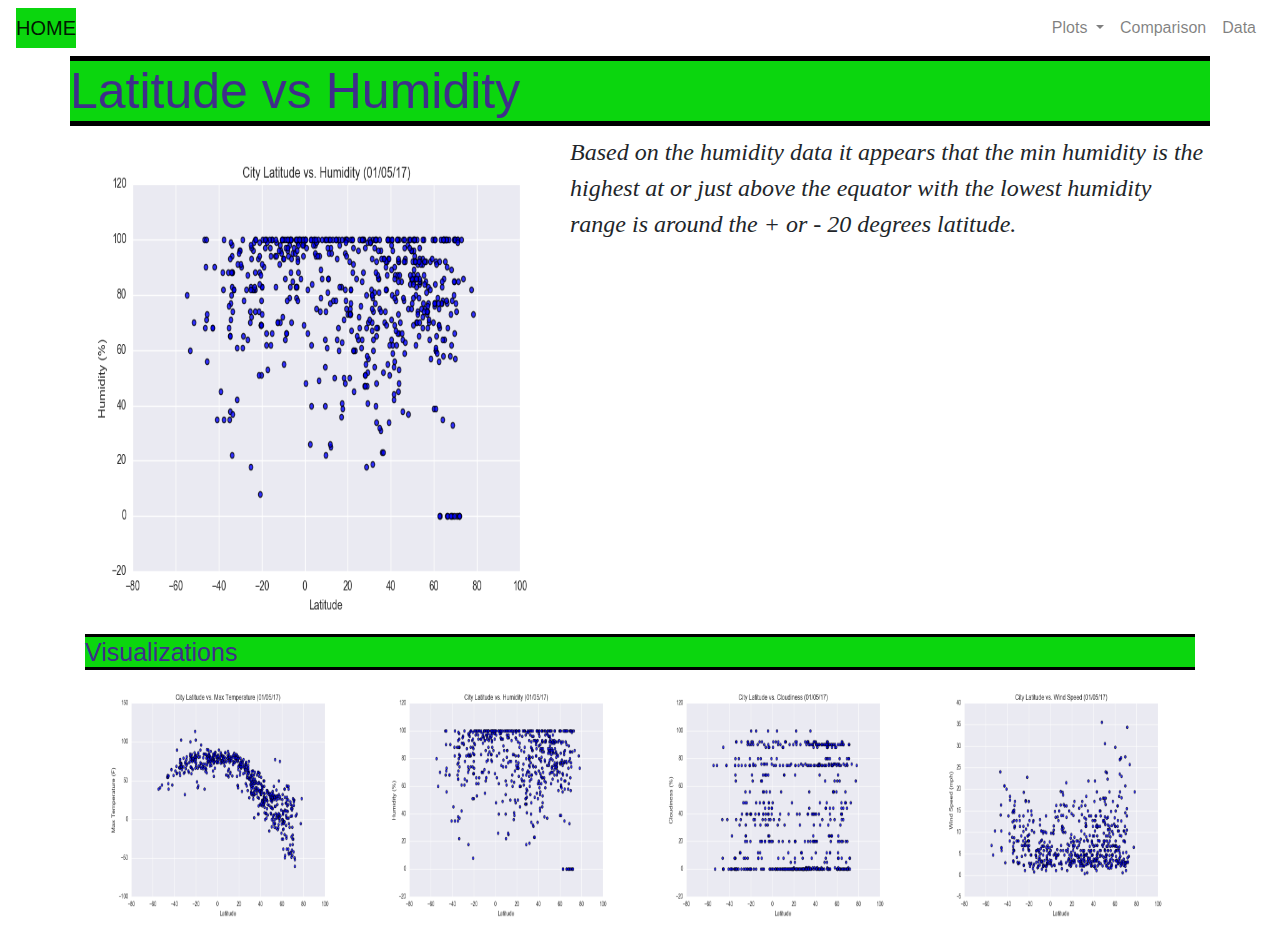
<file: WebVisualizations/humidity.html>
<!DOCTYPE html>
<html>

    <head>
        <meta charset="utf-8" />
        <meta name="viewport" content="width=device-width, initial-scale=1">

        <title>Latitude vs Humidity</title>

        <!-- Bootstrap CSS -->
        <link rel="stylesheet" href="https://stackpath.bootstrapcdn.com/bootstrap/4.3.1/css/bootstrap.min.css" 
        integrity="sha384-ggOyR0iXCbMQv3Xipma34MD+dH/1fQ784/j6cY/iJTQUOhcWr7x9JvoRxT2MZw1T"crossorigin="anonymous">

        <!--CSS Style Sheet -->
        <link rel="stylesheet" type="text/css" href="style.css"> 
    </head>


    <body>
        <!-- Navigation bar code from bootstrap -->
        <div class="navigation">
          <nav class="navbar navbar-expand-lg navbar-light">
            <a class="navbar-brand" href="index.html">HOME</a>
            <button class="navbar-toggler  border border-white" type="button" data-toggle="collapse" data-target="#navbarNavDropdown"
              aria-controls="navbarNavDropdown" aria-expanded="false" aria-label="Toggle navigation">
              <span class="navbar-toggler-icon"></span>
            </button>
            <div class="collapse navbar-collapse" id="navbarNavDropdown">
              <ul class="navbar-nav ml-auto">
                <li class="nav-item dropdown">
                  <a class="nav-link dropdown-toggle" href="#" id="navbarDropdownMenuLink" data-toggle="dropdown"
                    aria-haspopup="true" aria-expanded="false">
                    Plots
                  </a>
                  <div class="dropdown-menu" aria-labelledby="navbarDropdownMenuLink">
                    <a class="dropdown-item" href="maxtemperature.html">Max Temperature</a>
                    <a class="dropdown-item" href="humidity.html">Humidity</a>
                    <a class="dropdown-item" href="cloudiness.html">Cloudiness</a>
                    <a class="dropdown-item" href="windspeed.html">Wind Speed</a>
                  </div>
                </li>
                <li class="nav-item">
                  <a class="nav-link" href="comparison.html">Comparison</a>
                </li>
                <li class="nav-item">
                  <a class="nav-link" href="data.html">Data</a>
                </li>
      
              </ul>
            </div>
          </nav>
        </div>

    <!-- Humidity page content -->
  
         <div class="container">
          <div class="row">
              
              <div class="box">
                <h1 class="title">Latitude vs Humidity</h1>
                
                <img src="Resources/assets/images/Fig2.png" class="vizualization rounded float-left" alt="Humidity" width="500" height="500">
                <p>Based on the humidity data it appears that the min humidity is the highest at or 
                    just above the equator with the lowest humidity range is around the + or - 20 degrees latitude.
                </p>
              </div>
            </div>
            

            
            <div class="box">
              <h2 class="title">Visualizations</h2>
                   
              <div class="container">
                <div class="row" style="padding-bottom: 5px;">

                  <div class="col-3">
                    <a href="maxtemperature.html">
                      <img class="panel" src="Resources/assets/images/Fig1.png" alt="Max Temperature Image" width="250" height="250">
                    </a>
                  </div>

                  <div class="col-3">
                    <a href="humidity.html">
                      <img class="panel" src="Resources/assets/images/Fig2.png" alt="Humidity Graph" width="250" height="250">
                    </a>
                  </div>
                  
                  <div class="col-3">
                    <a href="cloudiness.html">
                      <img class="panel" src="Resources/assets/images/Fig3.png" alt="Cloudiness Graph" width="250" height="250">
                    </a>
                  </div>

                  <div class="col-3">
                    <a href="windspeed.html">
                      <img class="panel" src="Resources/assets/images/Fig4.png" alt="Wind Speed Graph" width="250" height="250">
                    </a>
                  </div>
                </div>
              </div>
            </div>
          </div>
        </div>
      </div> 

  <!-- Optional JavaScript -->
    <!-- jQuery first, then Popper.js, then Bootstrap JS -->
    <script src="https://code.jquery.com/jquery-3.3.1.slim.min.js" integrity="sha384-q8i/X+965DzO0rT7abK41JStQIAqVgRVzpbzo5smXKp4YfRvH+8abtTE1Pi6jizo" crossorigin="anonymous"></script>
    <script src="https://cdnjs.cloudflare.com/ajax/libs/popper.js/1.14.7/umd/popper.min.js" integrity="sha384-UO2eT0CpHqdSJQ6hJty5KVphtPhzWj9WO1clHTMGa3JDZwrnQq4sF86dIHNDz0W1" crossorigin="anonymous"></script>
    <script src="https://stackpath.bootstrapcdn.com/bootstrap/4.3.1/js/bootstrap.min.js" integrity="sha384-JjSmVgyd0p3pXB1rRibZUAYoIIy6OrQ6VrjIEaFf/nJGzIxFDsf4x0xIM+B07jRM" crossorigin="anonymous"></script>
  </body>
</html>
</file>
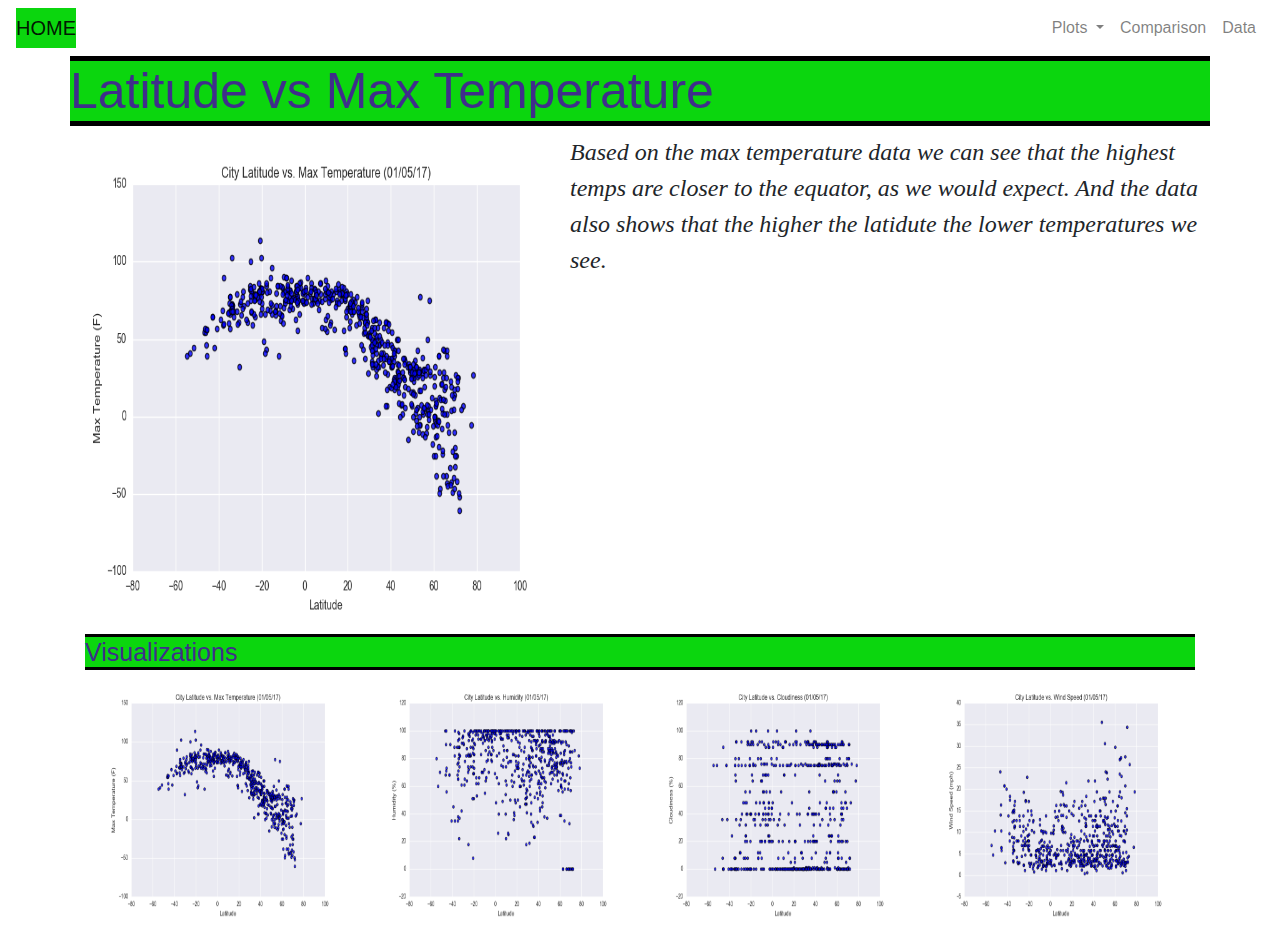
<file: WebVisualizations/maxtemperature.html>
<!DOCTYPE html>
<html>

    <head>
        <meta charset="utf-8" />
        <meta name="viewport" content="width=device-width, initial-scale=1">

        <title>Latitude vs Max Temperature</title>

        <!-- Bootstrap CSS -->
        <link rel="stylesheet" href="https://stackpath.bootstrapcdn.com/bootstrap/4.3.1/css/bootstrap.min.css" 
        integrity="sha384-ggOyR0iXCbMQv3Xipma34MD+dH/1fQ784/j6cY/iJTQUOhcWr7x9JvoRxT2MZw1T"crossorigin="anonymous">

        <!--CSS Style Sheet -->
        <link rel="stylesheet" type="text/css" href="style.css"> 
    </head>


    <body>
        <!-- Navigation bar code from bootstrap -->
        <div class="navigation">
          <nav class="navbar navbar-expand-lg navbar-light">
            <a class="navbar-brand" href="index.html">HOME</a>
            <button class="navbar-toggler  border border-white" type="button" data-toggle="collapse" data-target="#navbarNavDropdown"
              aria-controls="navbarNavDropdown" aria-expanded="false" aria-label="Toggle navigation">
              <span class="navbar-toggler-icon"></span>
            </button>
            <div class="collapse navbar-collapse" id="navbarNavDropdown">
              <ul class="navbar-nav ml-auto">
                <li class="nav-item dropdown">
                  <a class="nav-link dropdown-toggle" href="#" id="navbarDropdownMenuLink" data-toggle="dropdown"
                    aria-haspopup="true" aria-expanded="false">
                    Plots
                  </a>
                  <div class="dropdown-menu" aria-labelledby="navbarDropdownMenuLink">
                    <a class="dropdown-item" href="maxtemperature.html">Max Temperature</a>
                    <a class="dropdown-item" href="humidity.html">Humidity</a>
                    <a class="dropdown-item" href="cloudiness.html">Cloudiness</a>
                    <a class="dropdown-item" href="windspeed.html">Wind Speed</a>
                  </div>
                </li>
                <li class="nav-item">
                  <a class="nav-link" href="comparison.html">Comparison</a>
                </li>
                <li class="nav-item">
                  <a class="nav-link" href="data.html">Data</a>
                </li>
      
              </ul>
            </div>
          </nav>
        </div>

    <!-- Max Temperature page content -->
  
         <div class="container">
          <div class="row">
              
              <div class="box">
                <h1 class="title">Latitude vs Max Temperature</h1>
                
                <img src="Resources/assets/images/Fig1.png" class="vizualization rounded float-left" alt="MaxTemperature" width="500" height="500">
                <p>Based on the max temperature data we can see that the highest temps are closer to the equator, as we would expect.  
                  And the data also shows that the higher the latidute the lower temperatures we see.
                </p>
              </div>
            </div>
            

            
            <div class="box">
              <h2 class="title">Visualizations</h2>
                   
              <div class="container">
                <div class="row" style="padding-bottom: 5px;">

                  <div class="col-3">
                    <a href="maxtemperature.html">
                      <img class="panel" src="Resources/assets/images/Fig1.png" alt="Max Temperature Image" width="250" height="250">
                    </a>
                  </div>

                  <div class="col-3">
                    <a href="humidity.html">
                      <img class="panel" src="Resources/assets/images/Fig2.png" alt="Humidity Graph" width="250" height="250">
                    </a>
                  </div>
                  
                  <div class="col-3">
                    <a href="cloudiness.html">
                      <img class="panel" src="Resources/assets/images/Fig3.png" alt="Cloudiness Graph" width="250" height="250">
                    </a>
                  </div>

                  <div class="col-3">
                    <a href="windspeed.html">
                      <img class="panel" src="Resources/assets/images/Fig4.png" alt="Wind Speed Graph" width="250" height="250">
                    </a>
                  </div>
                </div>
              </div>
            </div>
          </div>
        </div>
      </div> 

  <!-- Optional JavaScript -->
    <!-- jQuery first, then Popper.js, then Bootstrap JS -->
    <script src="https://code.jquery.com/jquery-3.3.1.slim.min.js" integrity="sha384-q8i/X+965DzO0rT7abK41JStQIAqVgRVzpbzo5smXKp4YfRvH+8abtTE1Pi6jizo" crossorigin="anonymous"></script>
    <script src="https://cdnjs.cloudflare.com/ajax/libs/popper.js/1.14.7/umd/popper.min.js" integrity="sha384-UO2eT0CpHqdSJQ6hJty5KVphtPhzWj9WO1clHTMGa3JDZwrnQq4sF86dIHNDz0W1" crossorigin="anonymous"></script>
    <script src="https://stackpath.bootstrapcdn.com/bootstrap/4.3.1/js/bootstrap.min.js" integrity="sha384-JjSmVgyd0p3pXB1rRibZUAYoIIy6OrQ6VrjIEaFf/nJGzIxFDsf4x0xIM+B07jRM" crossorigin="anonymous"></script>
  </body>
</html>
</file>
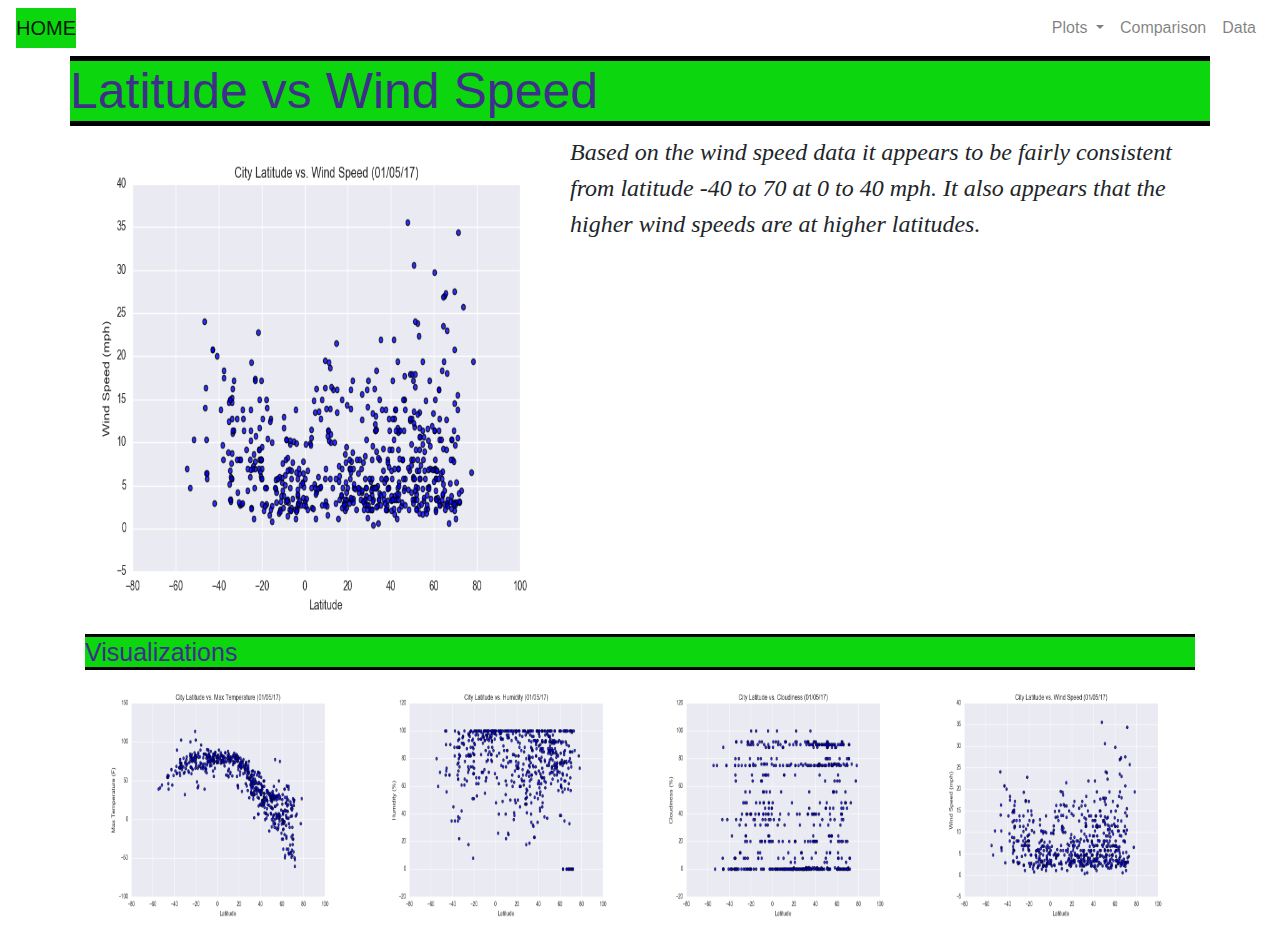
<file: WebVisualizations/windspeed.html>
<!DOCTYPE html>
<html>

    <head>
        <meta charset="utf-8" />
        <meta name="viewport" content="width=device-width, initial-scale=1">

        <title>Latitude vs Wind Speed</title>

        <!-- Bootstrap CSS -->
        <link rel="stylesheet" href="https://stackpath.bootstrapcdn.com/bootstrap/4.3.1/css/bootstrap.min.css" 
        integrity="sha384-ggOyR0iXCbMQv3Xipma34MD+dH/1fQ784/j6cY/iJTQUOhcWr7x9JvoRxT2MZw1T"crossorigin="anonymous">

        <!--CSS Style Sheet -->
        <link rel="stylesheet" type="text/css" href="style.css"> 
    </head>


    <body>
        <!-- Navigation bar code from bootstrap -->
        <div class="navigation">
          <nav class="navbar navbar-expand-lg navbar-light">
            <a class="navbar-brand" href="index.html">HOME</a>
            <button class="navbar-toggler  border border-white" type="button" data-toggle="collapse" data-target="#navbarNavDropdown"
              aria-controls="navbarNavDropdown" aria-expanded="false" aria-label="Toggle navigation">
              <span class="navbar-toggler-icon"></span>
            </button>
            <div class="collapse navbar-collapse" id="navbarNavDropdown">
              <ul class="navbar-nav ml-auto">
                <li class="nav-item dropdown">
                  <a class="nav-link dropdown-toggle" href="#" id="navbarDropdownMenuLink" data-toggle="dropdown"
                    aria-haspopup="true" aria-expanded="false">
                    Plots
                  </a>
                  <div class="dropdown-menu" aria-labelledby="navbarDropdownMenuLink">
                    <a class="dropdown-item" href="maxtemperature.html">Max Temperature</a>
                    <a class="dropdown-item" href="humidity.html">Humidity</a>
                    <a class="dropdown-item" href="cloudiness.html">Cloudiness</a>
                    <a class="dropdown-item" href="windspeed.html">Wind Speed</a>
                  </div>
                </li>
                <li class="nav-item">
                  <a class="nav-link" href="comparison.html">Comparison</a>
                </li>
                <li class="nav-item">
                  <a class="nav-link" href="data.html">Data</a>
                </li>
      
              </ul>
            </div>
          </nav>
        </div>

    <!-- Wind Speed page content -->
  
         <div class="container">
          <div class="row">
            
              <div class="box">
                <h1 class="title">Latitude vs Wind Speed</h1>
                
                <img src="Resources/assets/images/Fig4.png" class="vizualization rounded float-left" alt="WindSpeed" width="500" height="500">
                <p>Based on the wind speed data it appears to be fairly consistent from latitude -40 to 70 at 0 to 40 mph.  It also appears that 
                    the higher wind speeds are at higher latitudes.
                </p>
              </div>
            </div>
            

            
            <div class="box">
              <h2 class="title">Visualizations</h2>
                   
              <div class="container">
                <div class="row" style="padding-bottom: 5px;">

                  <div class="col-3">
                    <a href="maxtemperature.html">
                      <img class="panel" src="Resources/assets/images/Fig1.png" alt="Max Temperature Image" width="250" height="250">
                    </a>
                  </div>

                  <div class="col-3">
                    <a href="humidity.html">
                      <img class="panel" src="Resources/assets/images/Fig2.png" alt="Humidity Graph" width="250" height="250">
                    </a>
                  </div>
                  
                  <div class="col-3">
                    <a href="cloudiness.html">
                      <img class="panel" src="Resources/assets/images/Fig3.png" alt="Cloudiness Graph" width="250" height="250">
                    </a>
                  </div>

                  <div class="col-3">
                    <a href="windspeed.html">
                      <img class="panel" src="Resources/assets/images/Fig4.png" alt="Wind Speed Graph" width="250" height="250">
                    </a>
                  </div>
                </div>
              </div>
            </div>
          </div>
        </div>
      </div> 

  <!-- Optional JavaScript -->
    <!-- jQuery first, then Popper.js, then Bootstrap JS -->
    <script src="https://code.jquery.com/jquery-3.3.1.slim.min.js" integrity="sha384-q8i/X+965DzO0rT7abK41JStQIAqVgRVzpbzo5smXKp4YfRvH+8abtTE1Pi6jizo" crossorigin="anonymous"></script>
    <script src="https://cdnjs.cloudflare.com/ajax/libs/popper.js/1.14.7/umd/popper.min.js" integrity="sha384-UO2eT0CpHqdSJQ6hJty5KVphtPhzWj9WO1clHTMGa3JDZwrnQq4sF86dIHNDz0W1" crossorigin="anonymous"></script>
    <script src="https://stackpath.bootstrapcdn.com/bootstrap/4.3.1/js/bootstrap.min.js" integrity="sha384-JjSmVgyd0p3pXB1rRibZUAYoIIy6OrQ6VrjIEaFf/nJGzIxFDsf4x0xIM+B07jRM" crossorigin="anonymous"></script>
  </body>
</html>
</file>
<file: WebVisualizations/style.css>
.titleb {
    background-color: rgb(111, 214, 14);
    color: rgb(63, 46, 139);
    text-align: center;
}

p {
    font-family: cursive;
    font-style: italic;
    font-size: x-large;
}


h1 {
    font-size: 50px;
    background-color:rgb(11, 214, 14);
    color: rgb(63, 46, 139);
    border-bottom: 5px black solid;
    border-top: 5px black solid;
    font-stretch: ultra-expanded;
}

h2 {
    font-size: 25px;
    background-color:rgb(11, 214, 14);
    color: rgb(63, 46, 139);
    border-bottom: 3px black solid;
    border-top: 3px black solid;
}



table {
    width: 100%;
}

th {
    border-bottom: 1px solid black;
    background-color: rgb(11, 214, 14);
    color: rgb(63, 46, 139);
    font-size: 14px;
}

 .navbar-brand {
    background-color: rgb(11, 214, 14);
    color: rgb(63, 46, 139);
} 

/* Here we define some styles that will ONLY be applied at screen sizes below 900 pixels */
@media (max-width: 900px) {
    .titleb {
        background-color: rgb(63, 46, 139);
        color: rgb(11, 214, 14);
        text-align: center;
    }
    
    p {
        font-family: serif;
        font-style: normal;
        font-size: small;
    }
    
    
    h1 {
        font-size: 25px;
        background-color: rgb(63, 46, 139);
        color: rgb(11, 214, 14);
        border-bottom: 5px black solid;
        border-top: 5px black solid;
        font-stretch: ultra-expanded;
    }
    
    h2 {
        font-size: 20px;
        background-color: rgb(63, 46, 139);
        color: rgb(11, 214, 14);
        border-bottom: 3px black solid;
        border-top: 3px black solid;
    }

    
    table {
        width: 100%;
    }
    
    th {
        border-bottom: 1px solid black;
        background-color: rgb(63, 46, 139);
        color: rgb(11, 214, 14);
        font-size: 10px;
    }

    .navbar-brand {
        background-color: rgb(63, 46, 139);
        color: rgb(11, 214, 14);
    } 
}
</file>
